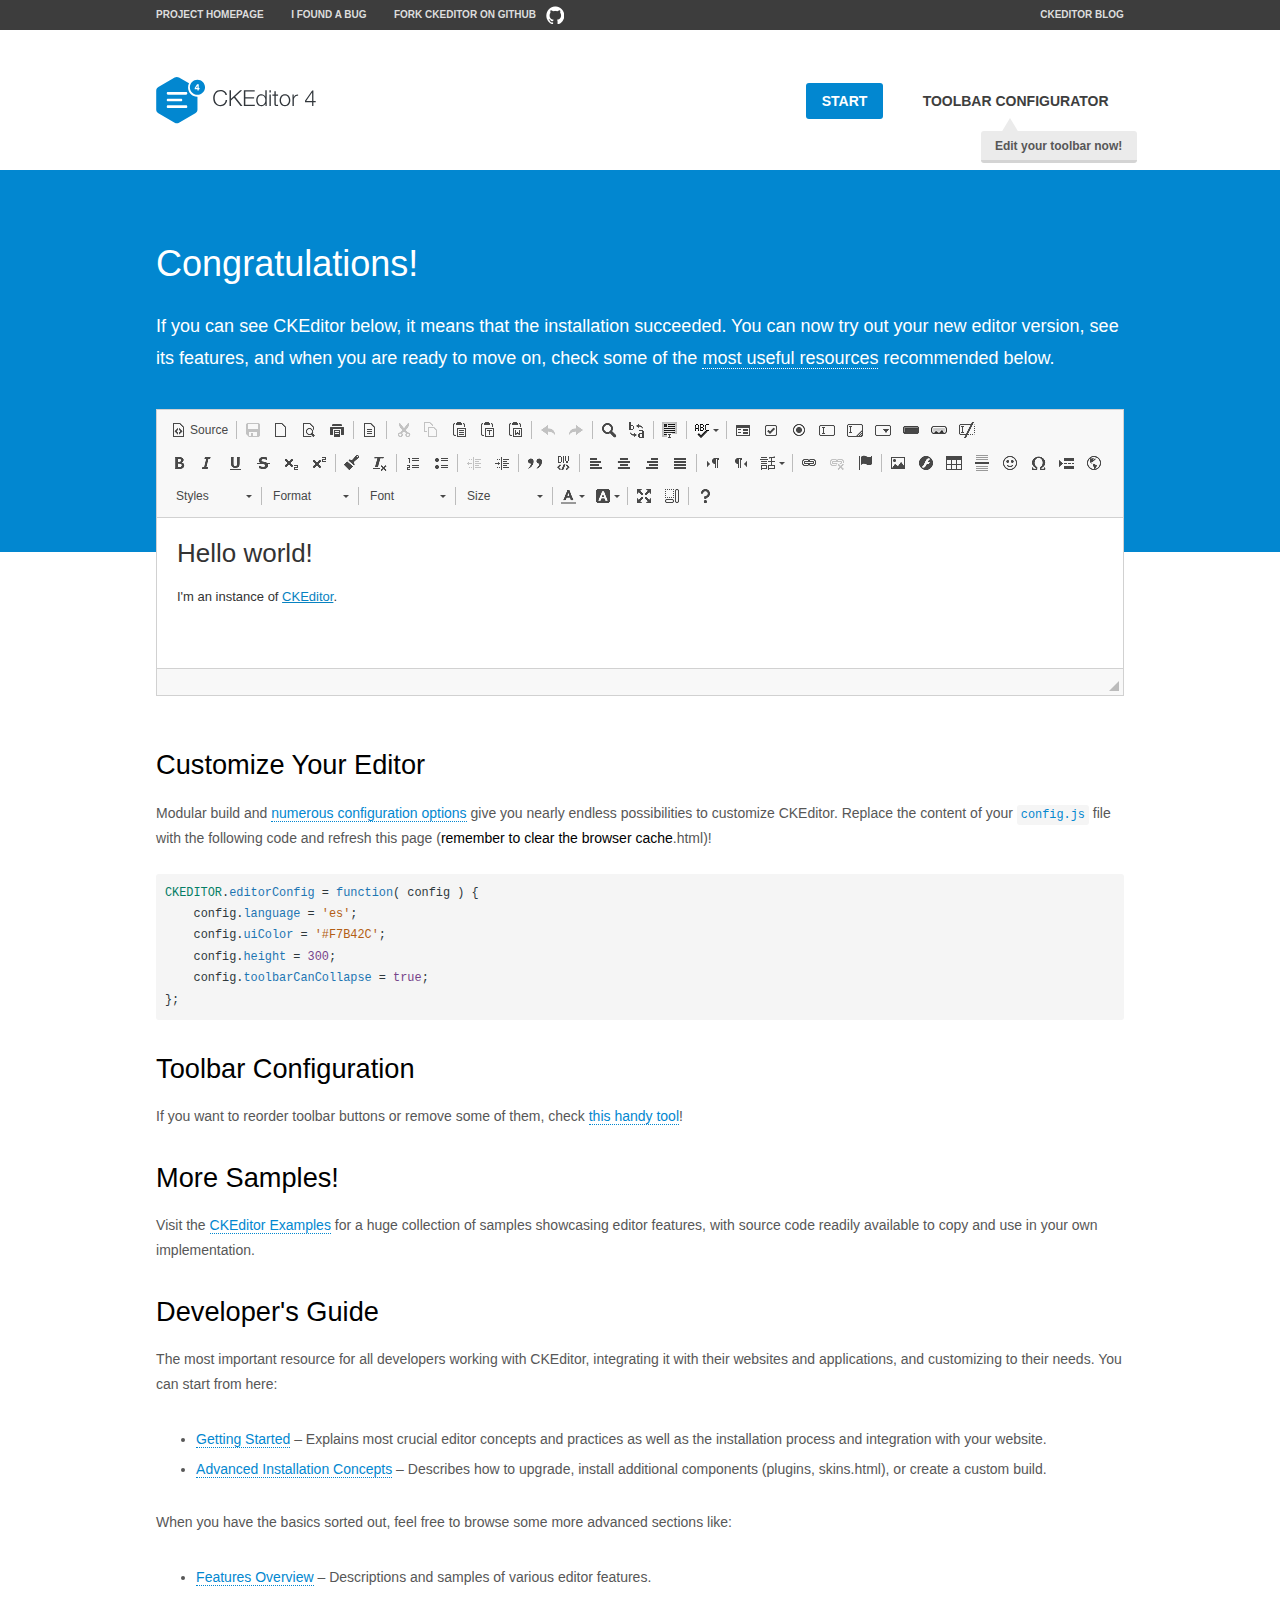
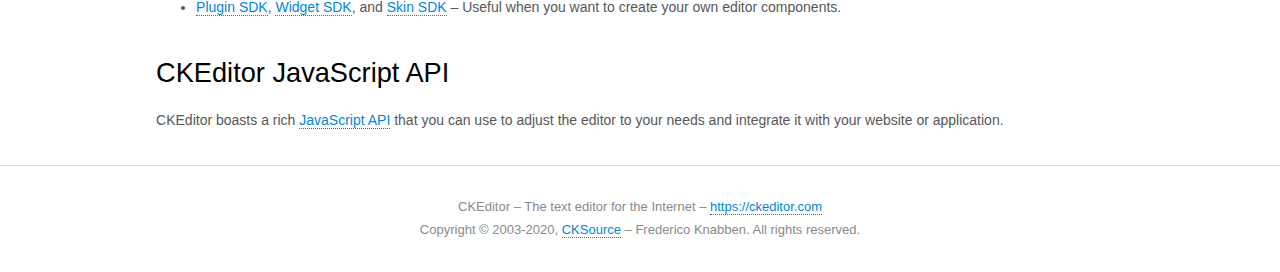
<file: ckeditor/samples/index.html>
<!DOCTYPE html>
<!--
Copyright (c) 2003-2020, CKSource - Frederico Knabben. All rights reserved.
For licensing, see LICENSE.md or https://ckeditor.com/legal/ckeditor-oss-license
-->
<html lang="en">
<head>
	<meta charset="utf-8">
	<title>CKEditor Sample</title>
	<script src="../ckeditor.js"></script>
	<script src="js/sample.js"></script>
	<link rel="stylesheet" href="css/samples.css">
	<link rel="stylesheet" href="toolbarconfigurator/lib/codemirror/neo.css">
	<meta name="viewport" content="width=device-width,initial-scale=1">
	<meta name="description" content="Try the latest sample of CKEditor 4 and learn more about customizing your WYSIWYG editor with endless possibilities.">
</head>
<body id="main">

<nav class="navigation-a">
	<div class="grid-container">
		<ul class="navigation-a-left grid-width-70">
			<li><a href="https://ckeditor.com/ckeditor-4/">Project Homepage</a></li>
			<li><a href="https://github.com/ckeditor/ckeditor4/issues">I found a bug</a></li>
			<li><a href="https://github.com/ckeditor/ckeditor4" class="icon-pos-right icon-navigation-a-github">Fork CKEditor on GitHub</a></li>
		</ul>
		<ul class="navigation-a-right grid-width-30">
			<li><a href="https://ckeditor.com/blog/">CKEditor Blog</a></li>
		</ul>
	</div>
</nav>

<header class="header-a">
	<div class="grid-container">
		<h1 class="header-a-logo grid-width-30">
			<a href="index.html"><img src="img/logo.svg" onerror="this.src='img/logo.png'; this.onerror=null;" alt="CKEditor Sample"></a>
		</h1>

		<nav class="navigation-b grid-width-70">
			<ul>
				<li><a href="index.html" class="button-a button-a-background">Start</a></li>
				<li><a href="toolbarconfigurator/index.html" class="button-a">Toolbar configurator <span class="balloon-a balloon-a-nw">Edit your toolbar now!</span></a></li>
			</ul>
		</nav>
	</div>
</header>

<main>
	<div class="adjoined-top">
		<div class="grid-container">
			<div class="content grid-width-100">
				<h1>Congratulations!</h1>
				<p>
					If you can see CKEditor below, it means that the installation succeeded.
					You can now try out your new editor version, see its features, and when you are ready to move on, check some of the <a href="#sample-customize">most useful resources</a> recommended below.
				</p>
			</div>
		</div>
	</div>
	<div class="adjoined-bottom">
		<div class="grid-container">
			<div class="grid-width-100">
				<div id="editor">
					<h1>Hello world!</h1>
					<p>I'm an instance of <a href="https://ckeditor.com">CKEditor</a>.</p>
				</div>
			</div>
		</div>
	</div>

	<div class="grid-container">
		<div class="content grid-width-100">
			<section id="sample-customize">
				<h2>Customize Your Editor</h2>
				<p>Modular build and <a href="https://ckeditor.com/docs/ckeditor4/latest/guide/dev_configuration.html">numerous configuration options</a> give you nearly endless possibilities to customize CKEditor. Replace the content of your <code><a href="../config.js">config.js</a></code> file with the following code and refresh this page (<strong>remember to clear the browser cache</strong>.html)!</p>
		<pre class="cm-s-neo CodeMirror"><code><span style="padding-right: 0.1px;"><span class="cm-variable">CKEDITOR</span>.<span class="cm-property">editorConfig</span> <span class="cm-operator">=</span> <span class="cm-keyword">function</span>( <span class="cm-def">config</span> ) {</span>
<span style="padding-right: 0.1px;"><span class="cm-tab">	</span><span class="cm-variable-2">config</span>.<span class="cm-property">language</span> <span class="cm-operator">=</span> <span class="cm-string">'es'</span>;</span>
<span style="padding-right: 0.1px;"><span class="cm-tab">	</span><span class="cm-variable-2">config</span>.<span class="cm-property">uiColor</span> <span class="cm-operator">=</span> <span class="cm-string">'#F7B42C'</span>;</span>
<span style="padding-right: 0.1px;"><span class="cm-tab">	</span><span class="cm-variable-2">config</span>.<span class="cm-property">height</span> <span class="cm-operator">=</span> <span class="cm-number">300</span>;</span>
<span style="padding-right: 0.1px;"><span class="cm-tab">	</span><span class="cm-variable-2">config</span>.<span class="cm-property">toolbarCanCollapse</span> <span class="cm-operator">=</span> <span class="cm-atom">true</span>;</span>
<span style="padding-right: 0.1px;">};</span></code></pre>
			</section>

			<section>
				<h2>Toolbar Configuration</h2>
				<p>If you want to reorder toolbar buttons or remove some of them, check <a href="toolbarconfigurator/index.html">this handy tool</a>!</p>
			</section>

			<section>
				<h2>More Samples!</h2>
				<p>Visit the <a href="https://ckeditor.com/docs/ckeditor4/latest/examples/index.html">CKEditor Examples</a> for a huge collection of samples showcasing editor features, with source code readily available to copy and use in your own implementation.</p>
			</section>

			<section>
				<h2>Developer's Guide</h2>
				<p>The most important resource for all developers working with CKEditor, integrating it with their websites and applications, and customizing to their needs. You can start from here:</p>
				<ul>
					<li><a href="https://ckeditor.com/docs/ckeditor4/latest/guide/dev_installation.html">Getting Started</a> &ndash; Explains most crucial editor concepts and practices as well as the installation process and integration with your website.</li>
					<li><a href="https://ckeditor.com/docs/ckeditor4/latest/guide/dev_advanced_installation.html">Advanced Installation Concepts</a> &ndash; Describes how to upgrade, install additional components (plugins, skins.html), or create a custom build.</li>
				</ul>
					<p>When you have the basics sorted out, feel free to browse some more advanced sections like:</p>
				<ul>
					<li><a href="https://ckeditor.com/docs/ckeditor4/latest/features/index.html">Features Overview</a> &ndash; Descriptions and samples of various editor features.</li>
					<li><a href="https://ckeditor.com/docs/ckeditor4/latest/guide/plugin_sdk_intro.html">Plugin SDK</a>, <a href="https://ckeditor.com/docs/ckeditor4/latest/guide/widget_sdk_intro.html">Widget SDK</a>, and <a href="https://ckeditor.com/docs/ckeditor4/latest/guide/skin_sdk_intro.html">Skin SDK</a> &ndash; Useful when you want to create your own editor components.</li>
				</ul>
			</section>

			<section>
				<h2>CKEditor JavaScript API</h2>
				<p>CKEditor boasts a rich <a href="https://ckeditor.com/docs/ckeditor4/latest/api/index.html">JavaScript API</a> that you can use to adjust the editor to your needs and integrate it with your website or application.</p>
			</section>
		</div>
	</div>
</main>

<footer class="footer-a grid-container">
	<div class="grid-container">
		<p class="grid-width-100">
			CKEditor &ndash; The text editor for the Internet &ndash; <a class="samples" href="https://ckeditor.com/">https://ckeditor.com</a>
		</p>
		<p class="grid-width-100" id="copy">
			Copyright &copy; 2003-2020, <a class="samples" href="https://cksource.com/">CKSource</a> &ndash; Frederico Knabben. All rights reserved.
		</p>
	</div>
</footer>
<script>
	initSample();
</script>

</body>
</html>
</file>
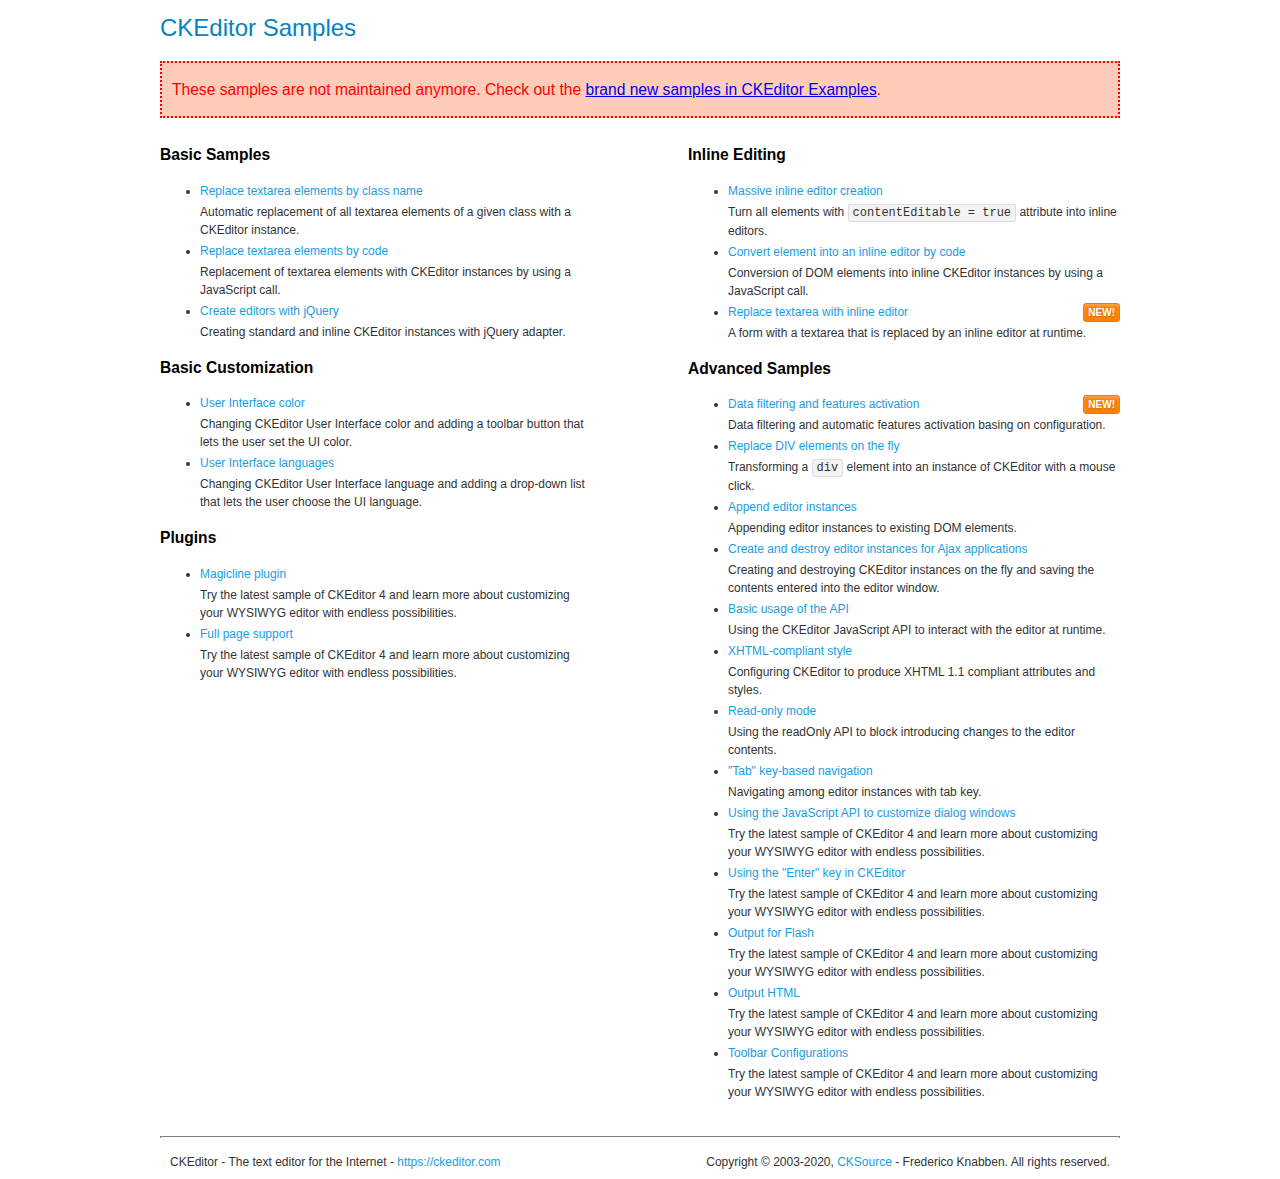
<file: ckeditor/samples/old/index.html>
<!DOCTYPE html>
<!--
Copyright (c) 2003-2020, CKSource - Frederico Knabben. All rights reserved.
For licensing, see LICENSE.md or https://ckeditor.com/legal/ckeditor-oss-license
-->
<html lang="en">
<head>
	<meta charset="utf-8">
	<title>CKEditor Samples</title>
	<link rel="stylesheet" href="sample.css">
	<meta name="description" content="Try the latest sample of CKEditor 4 and learn more about customizing your WYSIWYG editor with endless possibilities.">
</head>
<body>
	<h1 class="samples">
		CKEditor Samples
	</h1>
	<div class="warning deprecated">
		These samples are not maintained anymore. Check out the <a href="https://ckeditor.com/docs/ckeditor4/latest/examples/index.html">brand new samples in CKEditor Examples</a>.
	</div>
	<div class="twoColumns">
		<div class="twoColumnsLeft">
			<h2 class="samples">
				Basic Samples
			</h2>
			<dl class="samples">
				<dt><a class="samples" href="replacebyclass.html">Replace textarea elements by class name</a></dt>
				<dd>Automatic replacement of all textarea elements of a given class with a CKEditor instance.</dd>

				<dt><a class="samples" href="replacebycode.html">Replace textarea elements by code</a></dt>
				<dd>Replacement of textarea elements with CKEditor instances by using a JavaScript call.</dd>

				<dt><a class="samples" href="jquery.html">Create editors with jQuery</a></dt>
				<dd>Creating standard and inline CKEditor instances with jQuery adapter.</dd>
			</dl>

			<h2 class="samples">
				Basic Customization
			</h2>
			<dl class="samples">
				<dt><a class="samples" href="uicolor.html">User Interface color</a></dt>
				<dd>Changing CKEditor User Interface color and adding a toolbar button that lets the user set the UI color.</dd>

				<dt><a class="samples" href="uilanguages.html">User Interface languages</a></dt>
				<dd>Changing CKEditor User Interface language and adding a drop-down list that lets the user choose the UI language.</dd>
			</dl>


			<h2 class="samples">Plugins</h2>
<dl class="samples">
<dt><a class="samples" href="magicline/magicline.html">Magicline plugin</a></dt>
<dd>Try the latest sample of CKEditor 4 and learn more about customizing your WYSIWYG editor with endless possibilities.</dd>

<dt><a class="samples" href="wysiwygarea/fullpage.html">Full page support</a></dt>
<dd>Try the latest sample of CKEditor 4 and learn more about customizing your WYSIWYG editor with endless possibilities.</dd>
</dl>
		</div>
		<div class="twoColumnsRight">
			<h2 class="samples">
				Inline Editing
			</h2>
			<dl class="samples">
				<dt><a class="samples" href="inlineall.html">Massive inline editor creation</a></dt>
				<dd>Turn all elements with <code>contentEditable = true</code> attribute into inline editors.</dd>

				<dt><a class="samples" href="inlinebycode.html">Convert element into an inline editor by code</a></dt>
				<dd>Conversion of DOM elements into inline CKEditor instances by using a JavaScript call.</dd>

				<dt><a class="samples" href="inlinetextarea.html">Replace textarea with inline editor</a> <span class="new">New!</span></dt>
				<dd>A form with a textarea that is replaced by an inline editor at runtime.</dd>

				
			</dl>

			<h2 class="samples">
				Advanced Samples
			</h2>
			<dl class="samples">
				<dt><a class="samples" href="datafiltering.html">Data filtering and features activation</a> <span class="new">New!</span></dt>
				<dd>Data filtering and automatic features activation basing on configuration.</dd>

				<dt><a class="samples" href="divreplace.html">Replace DIV elements on the fly</a></dt>
				<dd>Transforming a <code>div</code> element into an instance of CKEditor with a mouse click.</dd>

				<dt><a class="samples" href="appendto.html">Append editor instances</a></dt>
				<dd>Appending editor instances to existing DOM elements.</dd>

				<dt><a class="samples" href="ajax.html">Create and destroy editor instances for Ajax applications</a></dt>
				<dd>Creating and destroying CKEditor instances on the fly and saving the contents entered into the editor window.</dd>

				<dt><a class="samples" href="api.html">Basic usage of the API</a></dt>
				<dd>Using the CKEditor JavaScript API to interact with the editor at runtime.</dd>

				<dt><a class="samples" href="xhtmlstyle.html">XHTML-compliant style</a></dt>
				<dd>Configuring CKEditor to produce XHTML 1.1 compliant attributes and styles.</dd>

				<dt><a class="samples" href="readonly.html">Read-only mode</a></dt>
				<dd>Using the readOnly API to block introducing changes to the editor contents.</dd>

				<dt><a class="samples" href="tabindex.html">"Tab" key-based navigation</a></dt>
				<dd>Navigating among editor instances with tab key.</dd>


				
<dt><a class="samples" href="dialog/dialog.html">Using the JavaScript API to customize dialog windows</a></dt>
<dd>Try the latest sample of CKEditor 4 and learn more about customizing your WYSIWYG editor with endless possibilities.</dd>

<dt><a class="samples" href="enterkey/enterkey.html">Using the &quot;Enter&quot; key in CKEditor</a></dt>
<dd>Try the latest sample of CKEditor 4 and learn more about customizing your WYSIWYG editor with endless possibilities.</dd>

<dt><a class="samples" href="htmlwriter/outputforflash.html">Output for Flash</a></dt>
<dd>Try the latest sample of CKEditor 4 and learn more about customizing your WYSIWYG editor with endless possibilities.</dd>

<dt><a class="samples" href="htmlwriter/outputhtml.html">Output HTML</a></dt>
<dd>Try the latest sample of CKEditor 4 and learn more about customizing your WYSIWYG editor with endless possibilities.</dd>

<dt><a class="samples" href="toolbar/toolbar.html">Toolbar Configurations</a></dt>
<dd>Try the latest sample of CKEditor 4 and learn more about customizing your WYSIWYG editor with endless possibilities.</dd>

			</dl>
		</div>
	</div>
	<div id="footer">
		<hr>
		<p>
			CKEditor - The text editor for the Internet - <a class="samples" href="https://ckeditor.com/">https://ckeditor.com</a>
		</p>
		<p id="copy">
			Copyright &copy; 2003-2020, <a class="samples" href="https://cksource.com/">CKSource</a> - Frederico Knabben. All rights reserved.
		</p>
	</div>
</body>
</html>
</file>
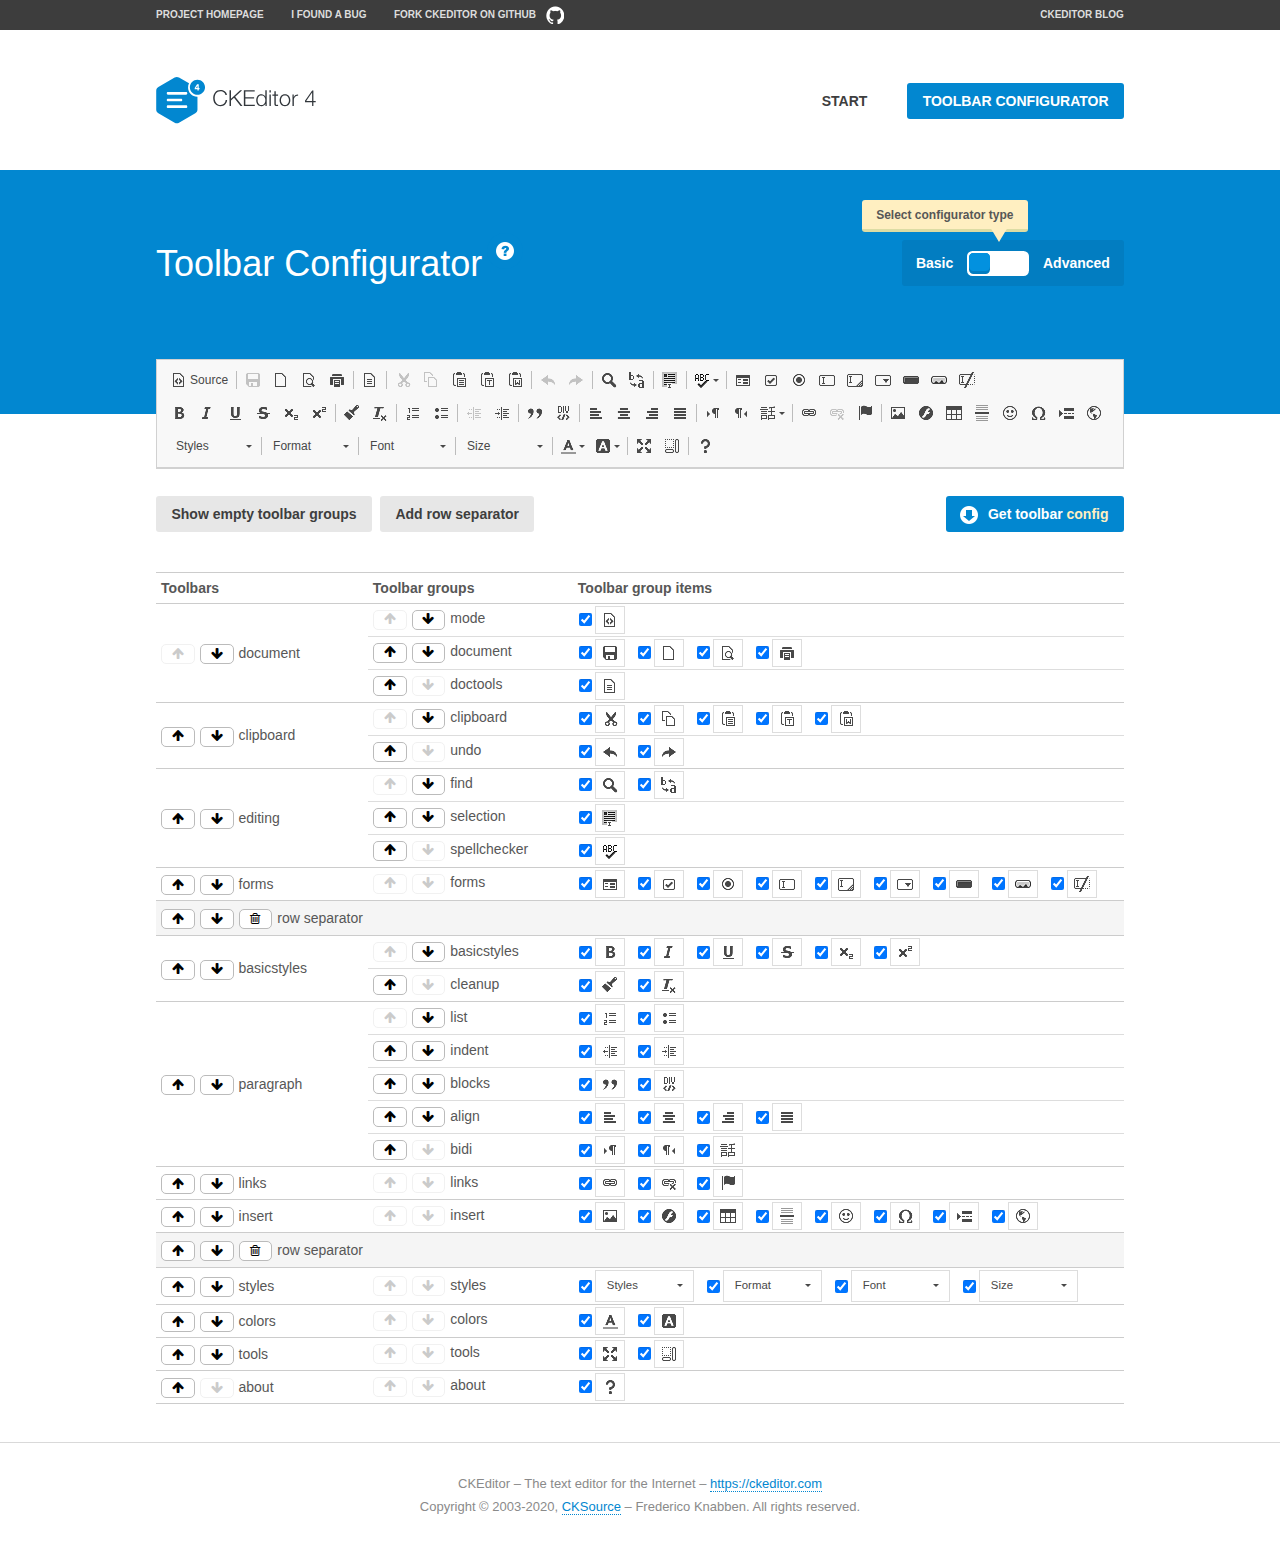
<file: ckeditor/samples/toolbarconfigurator/index.html>
<!DOCTYPE html>
<!--
Copyright (c) 2003-2020, CKSource - Frederico Knabben. All rights reserved.
For licensing, see LICENSE.md or https://ckeditor.com/legal/ckeditor-oss-license
-->
<!--[if IE 8]><html class="ie8"><![endif]-->
<!--[if gt IE 8]><html><![endif]-->
<!--[if !IE]><!--><html lang="en"><!--<![endif]-->
<head>
	<meta charset="utf-8">
	<title>Toolbar Configurator</title>
	<script src="../../ckeditor.js"></script>
	<script>
		if ( CKEDITOR.env.ie && CKEDITOR.env.version < 9 )
			CKEDITOR.tools.enableHtml5Elements( document );
	</script>
	<link rel="stylesheet" href="lib/codemirror/codemirror.css">
	<link rel="stylesheet" href="lib/codemirror/show-hint.css">
	<link rel="stylesheet" href="lib/codemirror/neo.css">
	<link rel="stylesheet" href="css/fontello.css">
	<link rel="stylesheet" href="../css/samples.css">
	<meta name="description" content="Try the latest sample of CKEditor 4 and learn more about customizing your WYSIWYG editor with endless possibilities.">
</head>
<body id="toolbar">

<nav class="navigation-a">
	<div class="grid-container">
		<ul class="navigation-a-left grid-width-70">
			<li><a href="https://ckeditor.com/ckeditor-4/">Project Homepage</a></li>
			<li><a href="https://github.com/ckeditor/ckeditor4/issues">I found a bug</a></li>
			<li><a href="https://github.com/ckeditor/ckeditor4" class="icon-pos-right icon-navigation-a-github">Fork CKEditor on GitHub</a></li>
		</ul>
		<ul class="navigation-a-right grid-width-30">
			<li><a href="https://ckeditor.com/blog/">CKEditor Blog</a></li>
		</ul>
	</div>
</nav>

<header class="header-a">
	<div class="grid-container">
		<h1 class="header-a-logo grid-width-30">
			<a href="../index.html"><img src="../img/logo.svg" onerror="this.src='../img/logo.png'; this.onerror=null;" alt="CKEditor Logo"></a>
		</h1>
		<nav class="navigation-b grid-width-70">
			<ul>
				<li><a href="../index.html"  class="button-a">Start</a></li>
				<li><a href="index.html"  class="button-a button-a-background">Toolbar configurator</a></li>
			</ul>
		</nav>
	</div>
</header>

<main>
	<div class="adjoined-top">
		<div class="grid-container">
			<div class="content grid-width-100">
				<div class="grid-container-nested">
					<h1 class="grid-width-60">
						Toolbar Configurator
						<a href="#help-content" type="button" title="Configurator help" id="help" class="button-a button-a-background button-a-no-text icon-pos-left icon-question-mark">Help</a>
					</h1>

					<div class="grid-width-40 grid-switch-magic">
						<div class="switch">
							<span class="balloon-a balloon-a-se">Select configurator type</span>
							<input type="radio" name="radio" data-num="1" id="radio-basic" />
							<input type="radio" name="radio" data-num="2" id="radio-advanced" />
							<label data-for="1" for="radio-basic">Basic</label>
							<span class="switch-inner">
								<span class="handler"></span>
							</span>
							<label data-for="2" for="radio-advanced">Advanced</label>
						</div>
					</div>
				</div>
			</div>
		</div>
	</div>
	<div class="adjoined-bottom">
		<div class="grid-container">
			<div class="grid-width-100">
				<div class="editors-container">
					<div id="editor-basic"></div>
					<div id="editor-advanced"></div>
				</div>
			</div>
		</div>
	</div>

	<div class="grid-container configurator">
		<div class="content grid-width-100">
			<div class="configurator">
				<div>
					<div id="toolbarModifierWrapper"></div>
				</div>
			</div>
		</div>
	</div>

	<div id="help-content">
		<div class="grid-container">
			<div class="grid-width-100">
				<h2>What Am I Doing Here?</h2>

				<div class="grid-container grid-container-nested">
					<div class="basic">
						<div class="grid-width-50">
							<p>Arrange <a href="https://ckeditor.com/docs/ckeditor4/latest/api/CKEDITOR_config.html#cfg-toolbarGroups">toolbar groups</a>, toggle <a href="https://ckeditor.com/docs/ckeditor4/latest/api/CKEDITOR_config.html#cfg-removeButtons">button visibility</a> according to your needs and get your toolbar configuration.</p>
							<p>You can replace the content of the <a href="../../config.js"><code>config.js</code></a> file with the generated configuration. If you already set some configuration options you will need to merge both configurations.</p>
						</div>
						<div class="grid-width-50">
							<p>Read more about different ways of <a href="https://ckeditor.com/docs/ckeditor4/latest/guide/dev_configuration.html">setting configuration</a> and do not forget about <strong>clearing browser cache</strong>.</p>
							<p>Arranging toolbar groups is the recommended way of configuring the toolbar, but if you need more freedom you can use the <a href="#advanced">advanced configurator</a>.</p>
						</div>
					</div>
					<div class="advanced" style="display: none;">
						<div class="grid-width-50">
							<p>With this code editor you can edit your <a href="https://ckeditor.com/docs/ckeditor4/latest/api/CKEDITOR_config.html#cfg-toolbar">toolbar configuration</a> live.</p>
							<p>You can replace the content of the <a href="../../config.js"><code>config.js</code></a> file with the generated configuration. If you already set some configuration options you will need to merge both configurations.</p>
						</div>
						<div class="grid-width-50">
							<p>Read more about different ways of <a href="https://ckeditor.com/docs/ckeditor4/latest/guide/dev_configuration.html">setting configuration</a> and do not forget about <strong>clearing browser cache</strong>.</p>
						</div>
					</div>
				</div>

				<p class="grid-container grid-container-nested">
					<button type="button" class="help-content-close grid-width-100 button-a button-a-background">Got it. Let's play!</button>
				</p>
			</div>
		</div>
	</div>
</main>

<footer class="footer-a grid-container">
	<p class="grid-width-100">
		CKEditor &ndash; The text editor for the Internet &ndash; <a class="samples" href="https://ckeditor.com/">https://ckeditor.com</a>
	</p>
	<p class="grid-width-100" id="copy">
		Copyright &copy; 2003-2020, <a class="samples" href="https://cksource.com/">CKSource</a> &ndash; Frederico Knabben. All rights reserved.
	</p>
</footer>

<script src="lib/codemirror/codemirror.js"></script>
<script src="lib/codemirror/javascript.js"></script>
<script src="lib/codemirror/show-hint.js"></script>

<script src="js/fulltoolbareditor.js"></script>
<script src="js/abstracttoolbarmodifier.js"></script>
<script src="js/toolbarmodifier.js"></script>
<script src="js/toolbartextmodifier.js"></script>
<script src="../js/sf.js"></script>

<script>
	( function() {
		'use strict';

		var mode = ( window.location.hash.substr( 1 ) === 'advanced' ) ? 'advanced' : 'basic',
			configuratorSection = CKEDITOR.document.findOne( 'main > .grid-container.configurator' ),
			basicInstruction = CKEDITOR.document.findOne( '#help-content .basic' ),
			advancedInstruction = CKEDITOR.document.findOne( '#help-content .advanced' ),

			// Configurator mode switcher.
			modeSwitchBasic = CKEDITOR.document.getById( 'radio-basic' ),
			modeSwitchAdvanced = CKEDITOR.document.getById( 'radio-advanced' );

		// Initial setup
		function updateSwitcher() {
			if ( mode === 'advanced' ) {
				modeSwitchAdvanced.$.checked = true;
			} else {
				modeSwitchBasic.$.checked = true;
			}
		}

		updateSwitcher();

		CKEDITOR.document.getWindow().on( 'hashchange', function( e ) {
			var hash = window.location.hash.substr( 1 );
			if ( !( hash === 'advanced' || hash === 'basic' ) ) {
				return;
			}
			mode = hash;
			onToolbarsDone( mode );
		} );

		CKEDITOR.document.getWindow().on( 'resize', function() {
			updateToolbar( ( mode === 'basic' ? toolbarModifier : toolbarTextModifier )[ 'editorInstance' ] );
		} );

		function onRefresh( modifier ) {
			modifier = modifier || this;

			if ( mode === 'basic' && modifier instanceof ToolbarConfigurator.ToolbarTextModifier ) {
				return;
			}

			// CodeMirror container becomes visible, so we need to refresh and to avoid rendering problems.
			if ( mode === 'advanced' && modifier instanceof ToolbarConfigurator.ToolbarTextModifier ) {
				modifier.codeContainer.refresh();
			}

			updateToolbar( modifier.editorInstance );
		}

		function updateToolbar( editor ) {
			var editorContainer = editor.container;

			// Not always editor is loaded.
			if ( !editorContainer ) {
				return;
			}

			var displayStyle = editorContainer.getStyle( 'display' );

			editorContainer.setStyle( 'display', 'block' );

			var newHeight = editorContainer.getSize( 'height' );

			var newMarginTop = parseInt( editorContainer.getComputedStyle( 'margin-top' ), 10 );
			newMarginTop = ( isNaN( newMarginTop ) ? 0 : Number( newMarginTop ) );

			var newMarginBottom = parseInt( editorContainer.getComputedStyle( 'margin-bottom' ), 10 );
			newMarginBottom = ( isNaN( newMarginBottom ) ? 0 : Number( newMarginBottom ) );

			var result = newHeight + newMarginTop + newMarginBottom;

			editorContainer.setStyle( 'display', displayStyle );

			editor.container.getAscendant( 'div' ).setStyle( 'height', result + 'px' );
		}

		var toolbarModifier = new ToolbarConfigurator.ToolbarModifier( 'editor-basic' );

		var done = 0;
		toolbarModifier.init( onToolbarInit );
		toolbarModifier.onRefresh = onRefresh;

		CKEDITOR.document.getById( 'toolbarModifierWrapper' ).append( toolbarModifier.mainContainer );

		var toolbarTextModifier = new ToolbarConfigurator.ToolbarTextModifier( 'editor-advanced' );
		toolbarTextModifier.init( onToolbarInit );
		toolbarTextModifier.onRefresh = onRefresh;

		function onToolbarInit() {
			if ( ++done === 2 ) {
				onToolbarsDone();

				positionSticky.watch( CKEDITOR.document.findOne( '.toolbar' ), function() {
					return mode === 'advanced';
				} );
			}
		}

		function onToolbarsDone() {
			if ( mode === 'basic' ) {
				toggleModeBasic( false );
			} else {
				toggleModeAdvanced( false );
			}

			updateSwitcher();

			setTimeout( function() {
				CKEDITOR.document.findOne( '.editors-container' ).addClass( 'active' );
				CKEDITOR.document.findOne( '#toolbarModifierWrapper' ).addClass( 'active' );
			}, 200 );
		}

		CKEDITOR.document.getById( 'toolbarModifierWrapper' ).append( toolbarTextModifier.mainContainer );

		function toogleModeSwitch( onElement, offElement, onModifier, offModifier ) {
			onElement.addClass( 'fancy-button-active' );
			offElement.removeClass( 'fancy-button-active' );

			onModifier.showUI();
			offModifier.hideUI();
		}

		function toggleModeBasic( callOnRefresh ) {
			callOnRefresh = ( callOnRefresh !== false );
			mode = 'basic';
			window.location.hash = '#basic';
			toogleModeSwitch( modeSwitchBasic, modeSwitchAdvanced, toolbarModifier, toolbarTextModifier );

			configuratorSection.removeClass( 'freed-width' );
			basicInstruction.show();
			advancedInstruction.hide();

			callOnRefresh && onRefresh( toolbarModifier );
		}

		function toggleModeAdvanced( callOnRefresh ) {
			callOnRefresh = ( callOnRefresh !== false );
			mode = 'advanced';
			window.location.hash = '#advanced';
			toogleModeSwitch( modeSwitchAdvanced, modeSwitchBasic, toolbarTextModifier, toolbarModifier );

			configuratorSection.addClass( 'freed-width' );
			advancedInstruction.show();
			basicInstruction.hide();

			callOnRefresh && onRefresh( toolbarTextModifier );
		}

		modeSwitchBasic.on( 'click', toggleModeBasic );
		modeSwitchAdvanced.on( 'click', toggleModeAdvanced );

		//
		// Position:sticky for the toolbar.
		//

		// Will make elements behave like they were styled with position:sticky.
		var positionSticky = {
			// Store object: {
			// 		element: CKEDITOR.dom.element, // Element which will float.
			// 		placeholder: CKEDITOR.dom.element, // Placeholder which is place to prevent page bounce.
			// 		isFixed: boolean // Whether element float now.
			// }
			watched: [],

			active: [],

			staticContainer: null,

			init: function() {
				var element = CKEDITOR.dom.element.createFromHtml(
					'<div class="staticContainer">' +
						'<div class="grid-container" >' +
							'<div class="grid-width-100">' +
								'<div class="inner"></div>' +
							'</div>' +
						'</div>' +
					'</div>' );

				this.staticContainer = element.findOne( '.inner' );

				CKEDITOR.document.getBody().append( element );
			},

			watch: function( element, preventFunc ) {
				this.watched.push( {
					element: element,
					placeholder: new CKEDITOR.dom.element( 'div' ),
					isFixed: false,
					preventFunc: preventFunc
				} );
			},

			checkAll: function() {
				for ( var i = 0; i < this.watched.length; i++ ) {
					this.check( this.watched[ i ] );
				}
			},

			check: function( element ) {
				var isFixed = element.isFixed;
				var shouldBeFixed = this.shouldBeFixed( element );

				// Nothing to be done.
				if ( isFixed === shouldBeFixed ) {
					return;
				}

				var placeholder = element.placeholder;

				if ( isFixed ) {
					// Unfixing.

					element.element.insertBefore( placeholder );
					placeholder.remove();

					element.element.removeStyle( 'margin' );

					this.active.splice( CKEDITOR.tools.indexOf( this.active, element ), 1 );

				} else {
					// Fixing.
					placeholder.setStyle( 'width', element.element.getSize( 'width' ) + 'px' );
					placeholder.setStyle( 'height', element.element.getSize( 'height' ) + 'px' );
					placeholder.setStyle( 'margin-bottom', element.element.getComputedStyle( 'margin-bottom' ) );
					placeholder.setStyle( 'display', element.element.getComputedStyle( 'display' ) );
					placeholder.insertAfter( element.element );

					this.staticContainer.append( element.element );

					this.active.push( element );
				}

				element.isFixed = !element.isFixed;
			},

			shouldBeFixed: function( element ) {
				if ( element.preventFunc && element.preventFunc() ) {
					return false;
				}

				// If element is already fixed we are checking it's placeholder.
				var related = ( element.isFixed ? element.placeholder : element.element ),
					clientRect = related.$.getBoundingClientRect(),
					staticHeight = this.staticContainer.getSize('height' ),
					elemHeight = element.element.getSize( 'height' );

				if ( element.isFixed ) {
					return ( clientRect.top + elemHeight < staticHeight );
				} else {
					return ( clientRect.top < staticHeight );
				}
			}
		};

		positionSticky.init();

		CKEDITOR.document.getWindow().on( 'scroll',
			new CKEDITOR.tools.eventsBuffer( 100, positionSticky.checkAll, positionSticky ).input
		);

		// Make the toolbar sticky.
		positionSticky.watch( CKEDITOR.document.findOne( '.editors-container' ) );

		// Help button and help-content.
		( function() {
			var helpButton = CKEDITOR.document.getById( 'help' ),
				helpContent = CKEDITOR.document.getById( 'help-content' );

			// Don't show help button on IE8 because it's unsupported by Pico Modal.
			if ( CKEDITOR.env.ie && CKEDITOR.env.version == 8 ) {
				helpButton.hide();
			} else {
				// Display help modal when the button is clicked.
				helpButton.on( 'click', function( evt ) {
					SF.modal( {
						// Clone modal content from DOM.
						content: helpContent.getHtml(),

						afterCreate: function( modal ) {
							// Enable modal content button to close the modal.
							new CKEDITOR.dom.element( modal.modalElem() ).findOne( '.help-content-close' ).once( 'click', modal.close );
						}
					} ).show();
				} );
			}
		} )();
	} )();
</script>
</body>
</html>
</file>
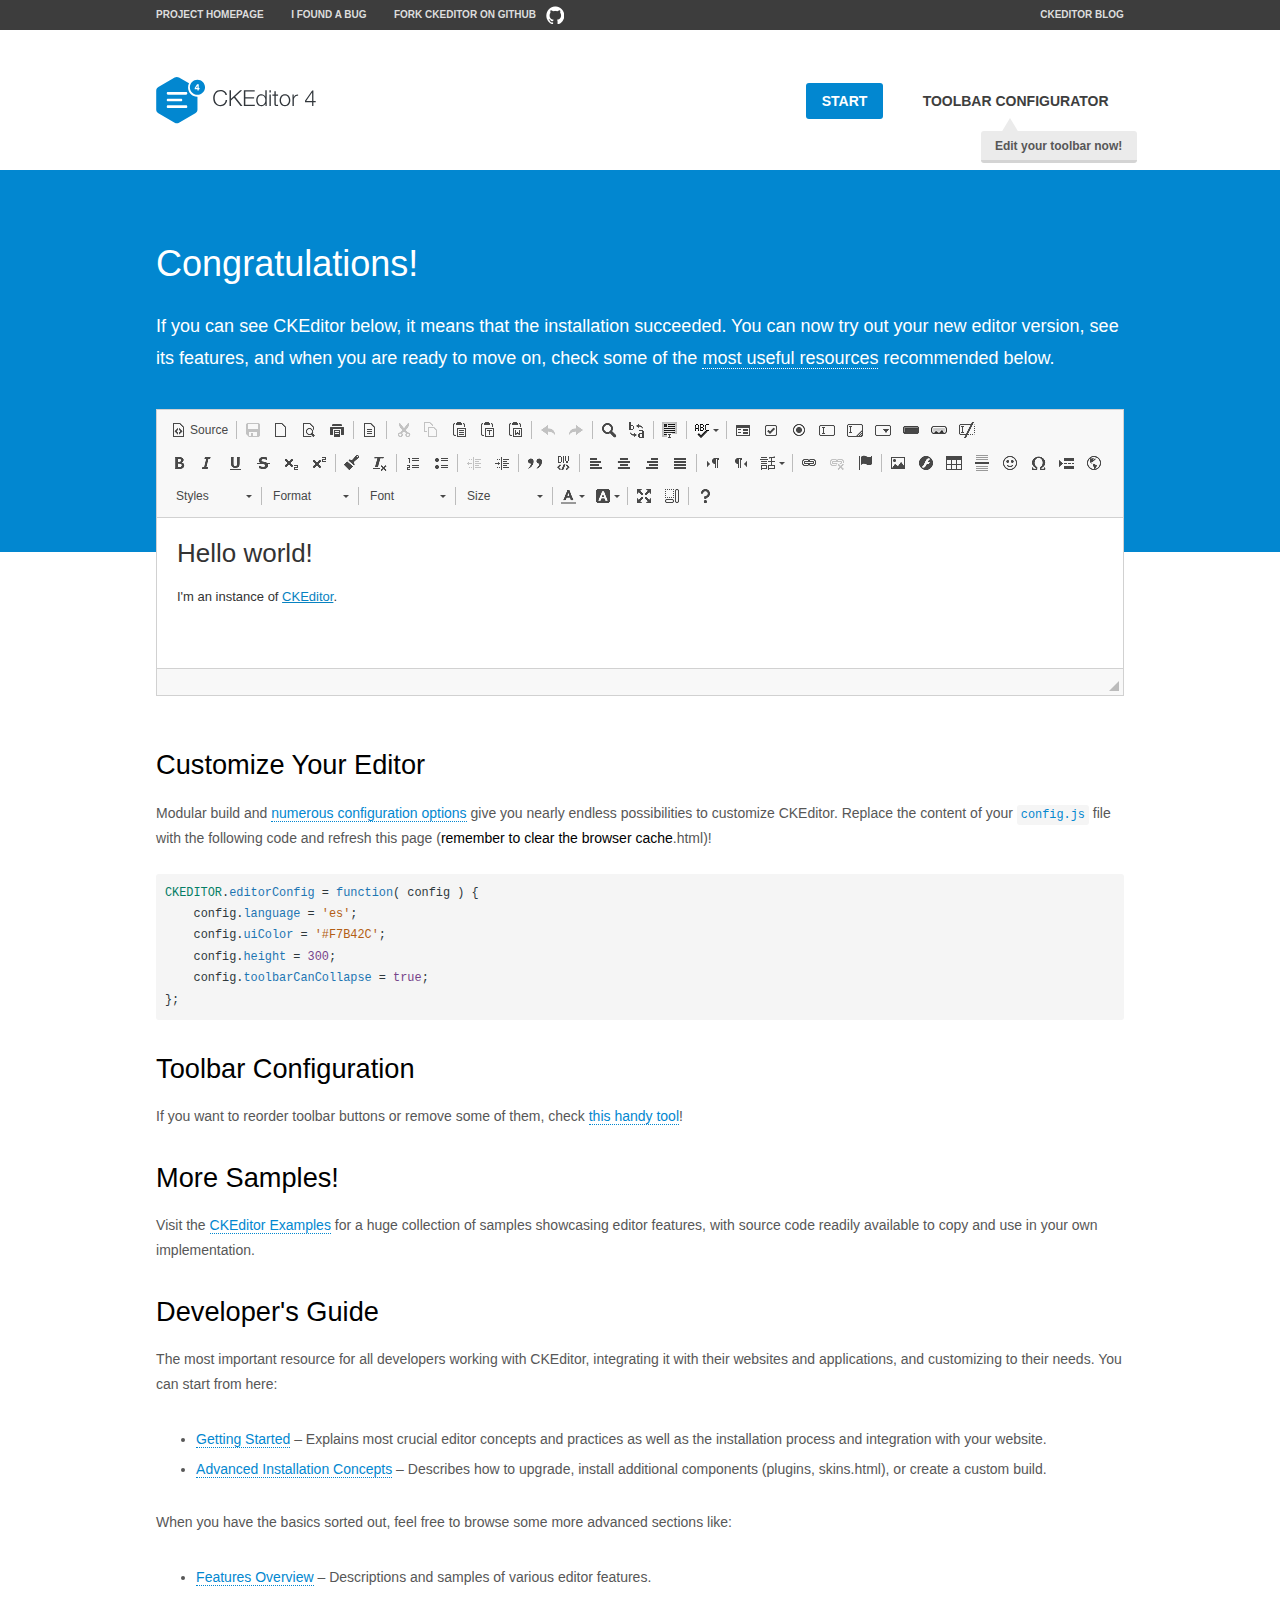
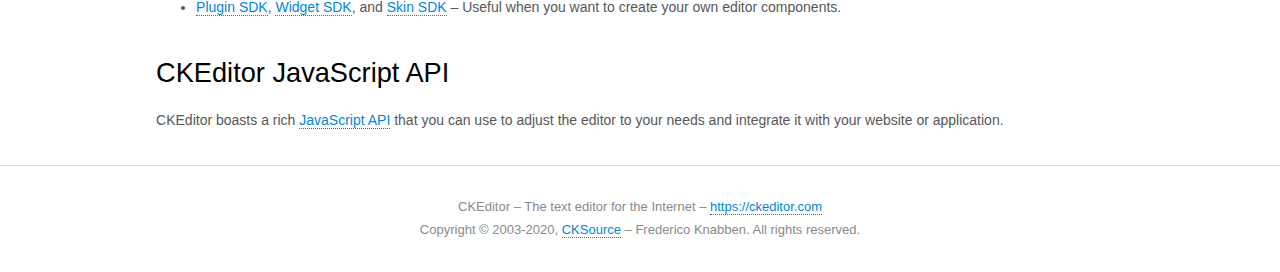
<file: WebContent/ckeditor/samples/index.html>
<!DOCTYPE html>
<!--
Copyright (c) 2003-2020, CKSource - Frederico Knabben. All rights reserved.
For licensing, see LICENSE.md or https://ckeditor.com/legal/ckeditor-oss-license
-->
<html lang="en">
<head>
	<meta charset="utf-8">
	<title>CKEditor Sample</title>
	<script src="../ckeditor.js"></script>
	<script src="js/sample.js"></script>
	<link rel="stylesheet" href="css/samples.css">
	<link rel="stylesheet" href="toolbarconfigurator/lib/codemirror/neo.css">
	<meta name="viewport" content="width=device-width,initial-scale=1">
	<meta name="description" content="Try the latest sample of CKEditor 4 and learn more about customizing your WYSIWYG editor with endless possibilities.">
</head>
<body id="main">

<nav class="navigation-a">
	<div class="grid-container">
		<ul class="navigation-a-left grid-width-70">
			<li><a href="https://ckeditor.com/ckeditor-4/">Project Homepage</a></li>
			<li><a href="https://github.com/ckeditor/ckeditor4/issues">I found a bug</a></li>
			<li><a href="https://github.com/ckeditor/ckeditor4" class="icon-pos-right icon-navigation-a-github">Fork CKEditor on GitHub</a></li>
		</ul>
		<ul class="navigation-a-right grid-width-30">
			<li><a href="https://ckeditor.com/blog/">CKEditor Blog</a></li>
		</ul>
	</div>
</nav>

<header class="header-a">
	<div class="grid-container">
		<h1 class="header-a-logo grid-width-30">
			<a href="index.html"><img src="img/logo.svg" onerror="this.src='img/logo.png'; this.onerror=null;" alt="CKEditor Sample"></a>
		</h1>

		<nav class="navigation-b grid-width-70">
			<ul>
				<li><a href="index.html" class="button-a button-a-background">Start</a></li>
				<li><a href="toolbarconfigurator/index.html" class="button-a">Toolbar configurator <span class="balloon-a balloon-a-nw">Edit your toolbar now!</span></a></li>
			</ul>
		</nav>
	</div>
</header>

<main>
	<div class="adjoined-top">
		<div class="grid-container">
			<div class="content grid-width-100">
				<h1>Congratulations!</h1>
				<p>
					If you can see CKEditor below, it means that the installation succeeded.
					You can now try out your new editor version, see its features, and when you are ready to move on, check some of the <a href="#sample-customize">most useful resources</a> recommended below.
				</p>
			</div>
		</div>
	</div>
	<div class="adjoined-bottom">
		<div class="grid-container">
			<div class="grid-width-100">
				<div id="editor">
					<h1>Hello world!</h1>
					<p>I'm an instance of <a href="https://ckeditor.com">CKEditor</a>.</p>
				</div>
			</div>
		</div>
	</div>

	<div class="grid-container">
		<div class="content grid-width-100">
			<section id="sample-customize">
				<h2>Customize Your Editor</h2>
				<p>Modular build and <a href="https://ckeditor.com/docs/ckeditor4/latest/guide/dev_configuration.html">numerous configuration options</a> give you nearly endless possibilities to customize CKEditor. Replace the content of your <code><a href="../config.js">config.js</a></code> file with the following code and refresh this page (<strong>remember to clear the browser cache</strong>.html)!</p>
		<pre class="cm-s-neo CodeMirror"><code><span style="padding-right: 0.1px;"><span class="cm-variable">CKEDITOR</span>.<span class="cm-property">editorConfig</span> <span class="cm-operator">=</span> <span class="cm-keyword">function</span>( <span class="cm-def">config</span> ) {</span>
<span style="padding-right: 0.1px;"><span class="cm-tab">	</span><span class="cm-variable-2">config</span>.<span class="cm-property">language</span> <span class="cm-operator">=</span> <span class="cm-string">'es'</span>;</span>
<span style="padding-right: 0.1px;"><span class="cm-tab">	</span><span class="cm-variable-2">config</span>.<span class="cm-property">uiColor</span> <span class="cm-operator">=</span> <span class="cm-string">'#F7B42C'</span>;</span>
<span style="padding-right: 0.1px;"><span class="cm-tab">	</span><span class="cm-variable-2">config</span>.<span class="cm-property">height</span> <span class="cm-operator">=</span> <span class="cm-number">300</span>;</span>
<span style="padding-right: 0.1px;"><span class="cm-tab">	</span><span class="cm-variable-2">config</span>.<span class="cm-property">toolbarCanCollapse</span> <span class="cm-operator">=</span> <span class="cm-atom">true</span>;</span>
<span style="padding-right: 0.1px;">};</span></code></pre>
			</section>

			<section>
				<h2>Toolbar Configuration</h2>
				<p>If you want to reorder toolbar buttons or remove some of them, check <a href="toolbarconfigurator/index.html">this handy tool</a>!</p>
			</section>

			<section>
				<h2>More Samples!</h2>
				<p>Visit the <a href="https://ckeditor.com/docs/ckeditor4/latest/examples/index.html">CKEditor Examples</a> for a huge collection of samples showcasing editor features, with source code readily available to copy and use in your own implementation.</p>
			</section>

			<section>
				<h2>Developer's Guide</h2>
				<p>The most important resource for all developers working with CKEditor, integrating it with their websites and applications, and customizing to their needs. You can start from here:</p>
				<ul>
					<li><a href="https://ckeditor.com/docs/ckeditor4/latest/guide/dev_installation.html">Getting Started</a> &ndash; Explains most crucial editor concepts and practices as well as the installation process and integration with your website.</li>
					<li><a href="https://ckeditor.com/docs/ckeditor4/latest/guide/dev_advanced_installation.html">Advanced Installation Concepts</a> &ndash; Describes how to upgrade, install additional components (plugins, skins.html), or create a custom build.</li>
				</ul>
					<p>When you have the basics sorted out, feel free to browse some more advanced sections like:</p>
				<ul>
					<li><a href="https://ckeditor.com/docs/ckeditor4/latest/features/index.html">Features Overview</a> &ndash; Descriptions and samples of various editor features.</li>
					<li><a href="https://ckeditor.com/docs/ckeditor4/latest/guide/plugin_sdk_intro.html">Plugin SDK</a>, <a href="https://ckeditor.com/docs/ckeditor4/latest/guide/widget_sdk_intro.html">Widget SDK</a>, and <a href="https://ckeditor.com/docs/ckeditor4/latest/guide/skin_sdk_intro.html">Skin SDK</a> &ndash; Useful when you want to create your own editor components.</li>
				</ul>
			</section>

			<section>
				<h2>CKEditor JavaScript API</h2>
				<p>CKEditor boasts a rich <a href="https://ckeditor.com/docs/ckeditor4/latest/api/index.html">JavaScript API</a> that you can use to adjust the editor to your needs and integrate it with your website or application.</p>
			</section>
		</div>
	</div>
</main>

<footer class="footer-a grid-container">
	<div class="grid-container">
		<p class="grid-width-100">
			CKEditor &ndash; The text editor for the Internet &ndash; <a class="samples" href="https://ckeditor.com/">https://ckeditor.com</a>
		</p>
		<p class="grid-width-100" id="copy">
			Copyright &copy; 2003-2020, <a class="samples" href="https://cksource.com/">CKSource</a> &ndash; Frederico Knabben. All rights reserved.
		</p>
	</div>
</footer>
<script>
	initSample();
</script>

</body>
</html>
</file>
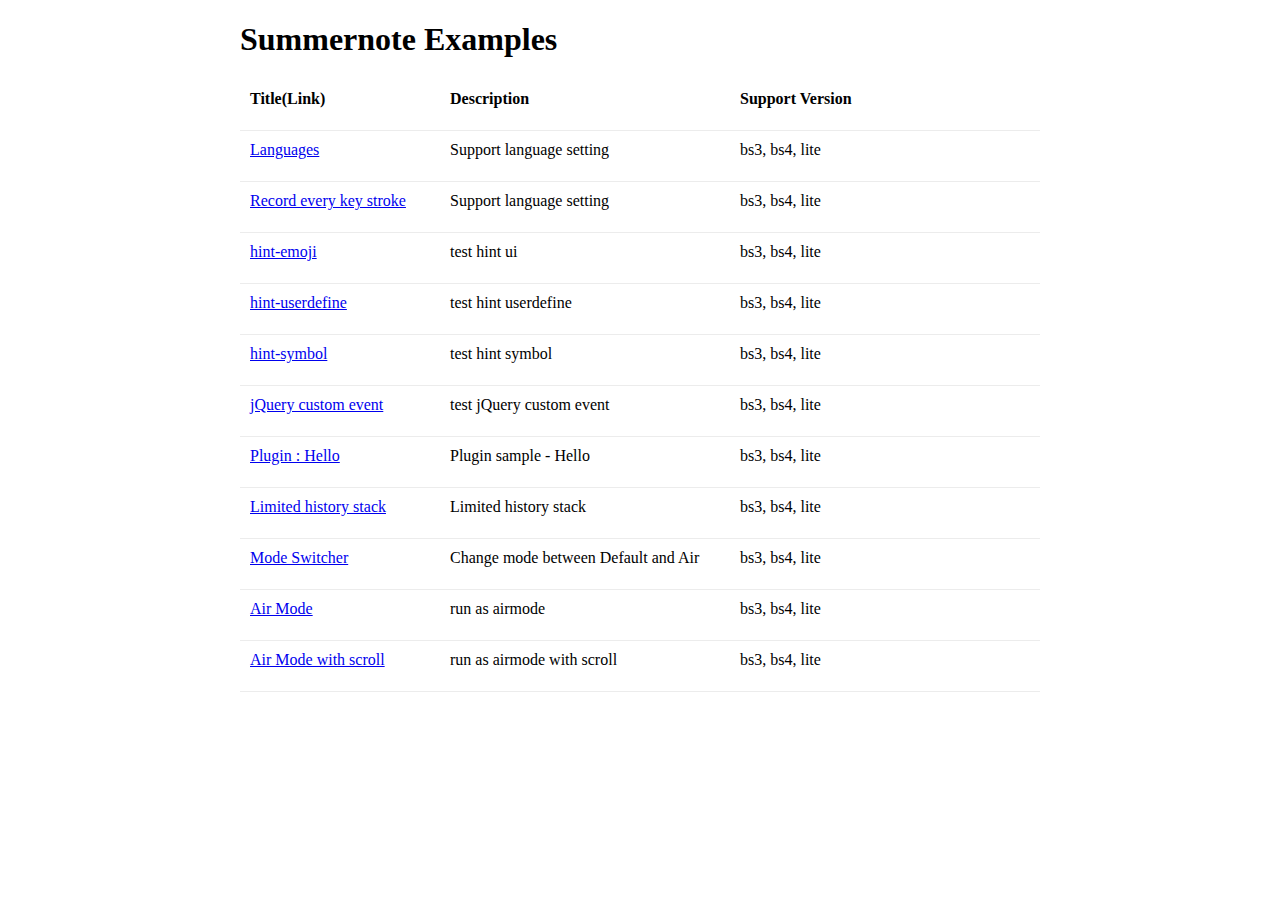
<file: WebContent/summernote-master/examples/index.html>
<!DOCTYPE html>
<html>
  <head>
      <title>Examples</title>
      <style type="text/css">

      body {
        margin: 0 auto;
        max-width: 800px; 
      }
      .list .item {
        display: grid; 
        grid-template-columns: 200px 1fr 1fr;
        height: 30px;
        border-bottom: 1px solid #ececec; 
        padding: 10px;
      }

      .item.header {
        font-weight: bold;
      }
      </style>
  </head>
  <body>
    <h1>Summernote Examples </h1>

    <div class='list'>
      <div class='item header'>
        <div class='title'>
          Title(Link)
        </div>
        <div class='description'>
          Description
        </div>

        <div class='version'>

          Support Version
        </div>
      </div>
      <div class='list-body' id='listBody'></div>
    </div>
    

    <script type="text/javascript">
    var samples = [
      { title: 'Languages', link : 'lang.html', description: 'Support language setting', support: 'bs3, bs4, lite'},      
      { title: 'Record every key stroke', link : 'recordEveryKeyStroke.html', description: 'Support language setting', support: 'bs3, bs4, lite'},      
      { title: 'hint-emoji', link : 'hint-emoji.html', description: 'test hint ui ', support: 'bs3, bs4, lite'},
      { title: 'hint-userdefine', link : 'hint-userdefine.html', description: 'test hint userdefine ', support: 'bs3, bs4, lite'},
      { title: 'hint-symbol', link : 'hint-symbols_mathematical-symbols_Greek-letters.html', description: 'test hint symbol ', support: 'bs3, bs4, lite'},
      { title: 'jQuery custom event', link : 'jquery-custom-event.html', description: 'test jQuery custom event ', support: 'bs3, bs4, lite'},
      { title: 'Plugin : Hello', link : 'plugin-hello.html', description: 'Plugin sample - Hello', support: 'bs3, bs4, lite'},
      { title: 'Limited history stack', link : 'history-limit.html', description: 'Limited history stack', support: 'bs3, bs4, lite'},
      { title: 'Mode Switcher', link : 'mode-switcher.html', description: 'Change mode between Default and Air', support: 'bs3, bs4, lite'},      
      { title: 'Air Mode', link : 'airmode.html', description: 'run as airmode', support: 'bs3, bs4, lite'},      
      { title: 'Air Mode with scroll', link : 'airmode-scroll.html', description: 'run as airmode with scroll', support: 'bs3, bs4, lite'},      
    ]
    function generate_sample_pages() {
      var html = samples.map(it => {
   
          return   "<div class='item'>" + 
          "<div class='title'>" + 
              "<a href='/examples/"+it.link+"' target='summernote_window'>" + it.title + "</a>" + 
          "</div>" + 
          "<div class='description'>" + it.description + "</div>" + 
          "<div class='version'>"  + it.support + "</div>" + 
          "</div>"
      }).join('')

      document.getElementById('listBody').innerHTML = html 
    }

    generate_sample_pages();
    </script>

  </body>
  
</html>
</file>
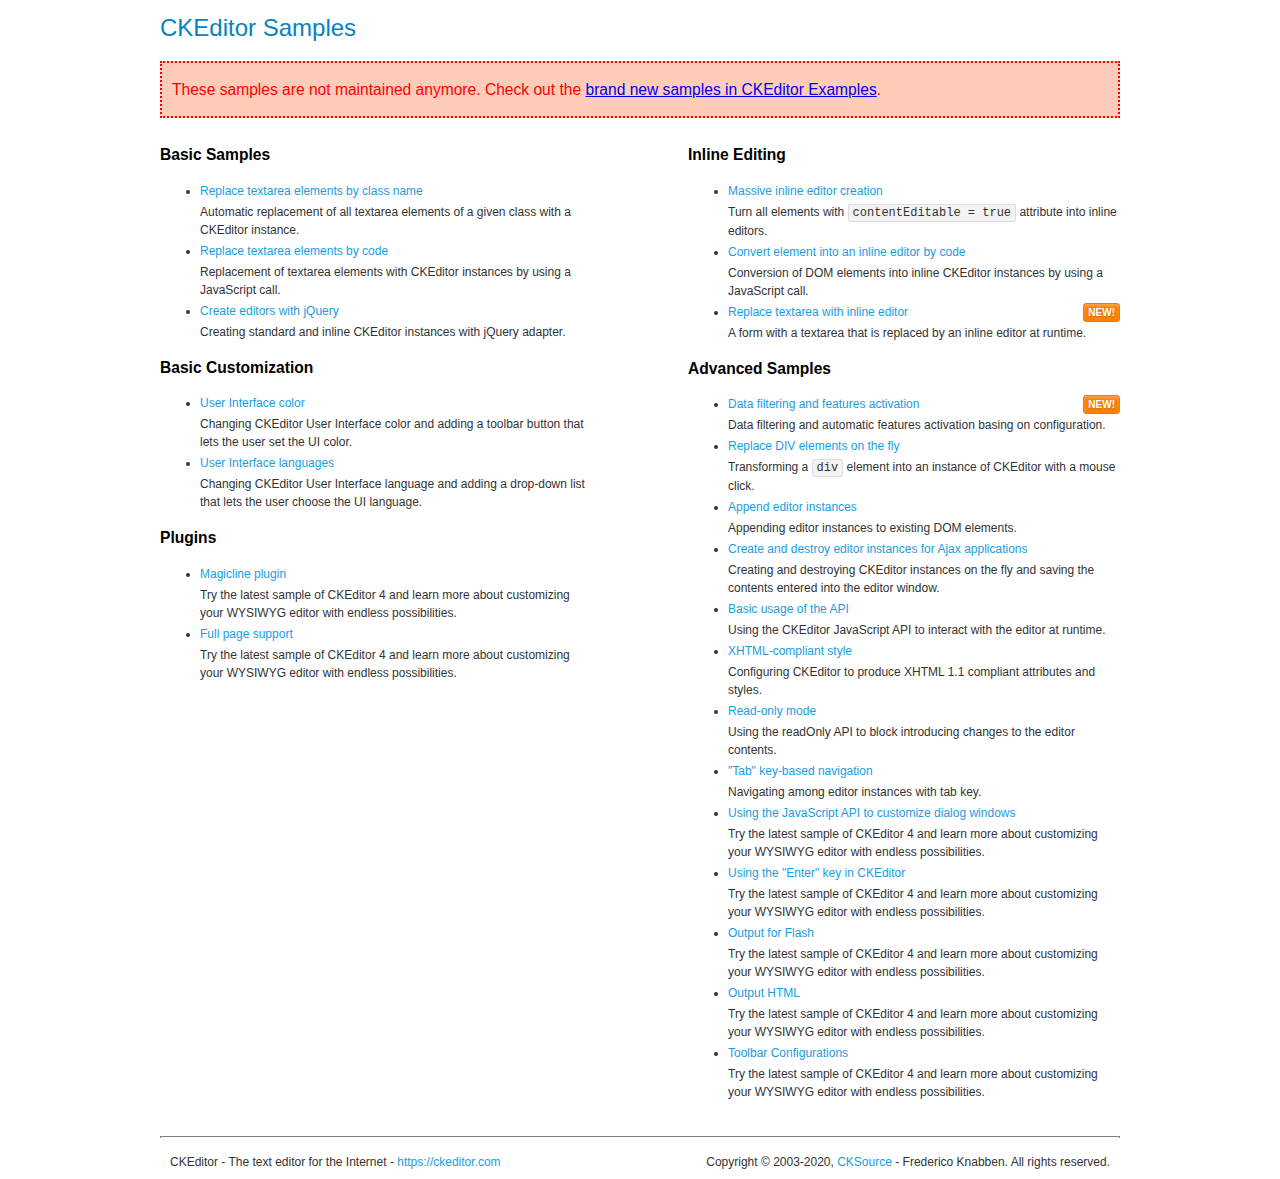
<file: WebContent/ckeditor/samples/old/index.html>
<!DOCTYPE html>
<!--
Copyright (c) 2003-2020, CKSource - Frederico Knabben. All rights reserved.
For licensing, see LICENSE.md or https://ckeditor.com/legal/ckeditor-oss-license
-->
<html lang="en">
<head>
	<meta charset="utf-8">
	<title>CKEditor Samples</title>
	<link rel="stylesheet" href="sample.css">
	<meta name="description" content="Try the latest sample of CKEditor 4 and learn more about customizing your WYSIWYG editor with endless possibilities.">
</head>
<body>
	<h1 class="samples">
		CKEditor Samples
	</h1>
	<div class="warning deprecated">
		These samples are not maintained anymore. Check out the <a href="https://ckeditor.com/docs/ckeditor4/latest/examples/index.html">brand new samples in CKEditor Examples</a>.
	</div>
	<div class="twoColumns">
		<div class="twoColumnsLeft">
			<h2 class="samples">
				Basic Samples
			</h2>
			<dl class="samples">
				<dt><a class="samples" href="replacebyclass.html">Replace textarea elements by class name</a></dt>
				<dd>Automatic replacement of all textarea elements of a given class with a CKEditor instance.</dd>

				<dt><a class="samples" href="replacebycode.html">Replace textarea elements by code</a></dt>
				<dd>Replacement of textarea elements with CKEditor instances by using a JavaScript call.</dd>

				<dt><a class="samples" href="jquery.html">Create editors with jQuery</a></dt>
				<dd>Creating standard and inline CKEditor instances with jQuery adapter.</dd>
			</dl>

			<h2 class="samples">
				Basic Customization
			</h2>
			<dl class="samples">
				<dt><a class="samples" href="uicolor.html">User Interface color</a></dt>
				<dd>Changing CKEditor User Interface color and adding a toolbar button that lets the user set the UI color.</dd>

				<dt><a class="samples" href="uilanguages.html">User Interface languages</a></dt>
				<dd>Changing CKEditor User Interface language and adding a drop-down list that lets the user choose the UI language.</dd>
			</dl>


			<h2 class="samples">Plugins</h2>
<dl class="samples">
<dt><a class="samples" href="magicline/magicline.html">Magicline plugin</a></dt>
<dd>Try the latest sample of CKEditor 4 and learn more about customizing your WYSIWYG editor with endless possibilities.</dd>

<dt><a class="samples" href="wysiwygarea/fullpage.html">Full page support</a></dt>
<dd>Try the latest sample of CKEditor 4 and learn more about customizing your WYSIWYG editor with endless possibilities.</dd>
</dl>
		</div>
		<div class="twoColumnsRight">
			<h2 class="samples">
				Inline Editing
			</h2>
			<dl class="samples">
				<dt><a class="samples" href="inlineall.html">Massive inline editor creation</a></dt>
				<dd>Turn all elements with <code>contentEditable = true</code> attribute into inline editors.</dd>

				<dt><a class="samples" href="inlinebycode.html">Convert element into an inline editor by code</a></dt>
				<dd>Conversion of DOM elements into inline CKEditor instances by using a JavaScript call.</dd>

				<dt><a class="samples" href="inlinetextarea.html">Replace textarea with inline editor</a> <span class="new">New!</span></dt>
				<dd>A form with a textarea that is replaced by an inline editor at runtime.</dd>

				
			</dl>

			<h2 class="samples">
				Advanced Samples
			</h2>
			<dl class="samples">
				<dt><a class="samples" href="datafiltering.html">Data filtering and features activation</a> <span class="new">New!</span></dt>
				<dd>Data filtering and automatic features activation basing on configuration.</dd>

				<dt><a class="samples" href="divreplace.html">Replace DIV elements on the fly</a></dt>
				<dd>Transforming a <code>div</code> element into an instance of CKEditor with a mouse click.</dd>

				<dt><a class="samples" href="appendto.html">Append editor instances</a></dt>
				<dd>Appending editor instances to existing DOM elements.</dd>

				<dt><a class="samples" href="ajax.html">Create and destroy editor instances for Ajax applications</a></dt>
				<dd>Creating and destroying CKEditor instances on the fly and saving the contents entered into the editor window.</dd>

				<dt><a class="samples" href="api.html">Basic usage of the API</a></dt>
				<dd>Using the CKEditor JavaScript API to interact with the editor at runtime.</dd>

				<dt><a class="samples" href="xhtmlstyle.html">XHTML-compliant style</a></dt>
				<dd>Configuring CKEditor to produce XHTML 1.1 compliant attributes and styles.</dd>

				<dt><a class="samples" href="readonly.html">Read-only mode</a></dt>
				<dd>Using the readOnly API to block introducing changes to the editor contents.</dd>

				<dt><a class="samples" href="tabindex.html">"Tab" key-based navigation</a></dt>
				<dd>Navigating among editor instances with tab key.</dd>


				
<dt><a class="samples" href="dialog/dialog.html">Using the JavaScript API to customize dialog windows</a></dt>
<dd>Try the latest sample of CKEditor 4 and learn more about customizing your WYSIWYG editor with endless possibilities.</dd>

<dt><a class="samples" href="enterkey/enterkey.html">Using the &quot;Enter&quot; key in CKEditor</a></dt>
<dd>Try the latest sample of CKEditor 4 and learn more about customizing your WYSIWYG editor with endless possibilities.</dd>

<dt><a class="samples" href="htmlwriter/outputforflash.html">Output for Flash</a></dt>
<dd>Try the latest sample of CKEditor 4 and learn more about customizing your WYSIWYG editor with endless possibilities.</dd>

<dt><a class="samples" href="htmlwriter/outputhtml.html">Output HTML</a></dt>
<dd>Try the latest sample of CKEditor 4 and learn more about customizing your WYSIWYG editor with endless possibilities.</dd>

<dt><a class="samples" href="toolbar/toolbar.html">Toolbar Configurations</a></dt>
<dd>Try the latest sample of CKEditor 4 and learn more about customizing your WYSIWYG editor with endless possibilities.</dd>

			</dl>
		</div>
	</div>
	<div id="footer">
		<hr>
		<p>
			CKEditor - The text editor for the Internet - <a class="samples" href="https://ckeditor.com/">https://ckeditor.com</a>
		</p>
		<p id="copy">
			Copyright &copy; 2003-2020, <a class="samples" href="https://cksource.com/">CKSource</a> - Frederico Knabben. All rights reserved.
		</p>
	</div>
</body>
</html>
</file>
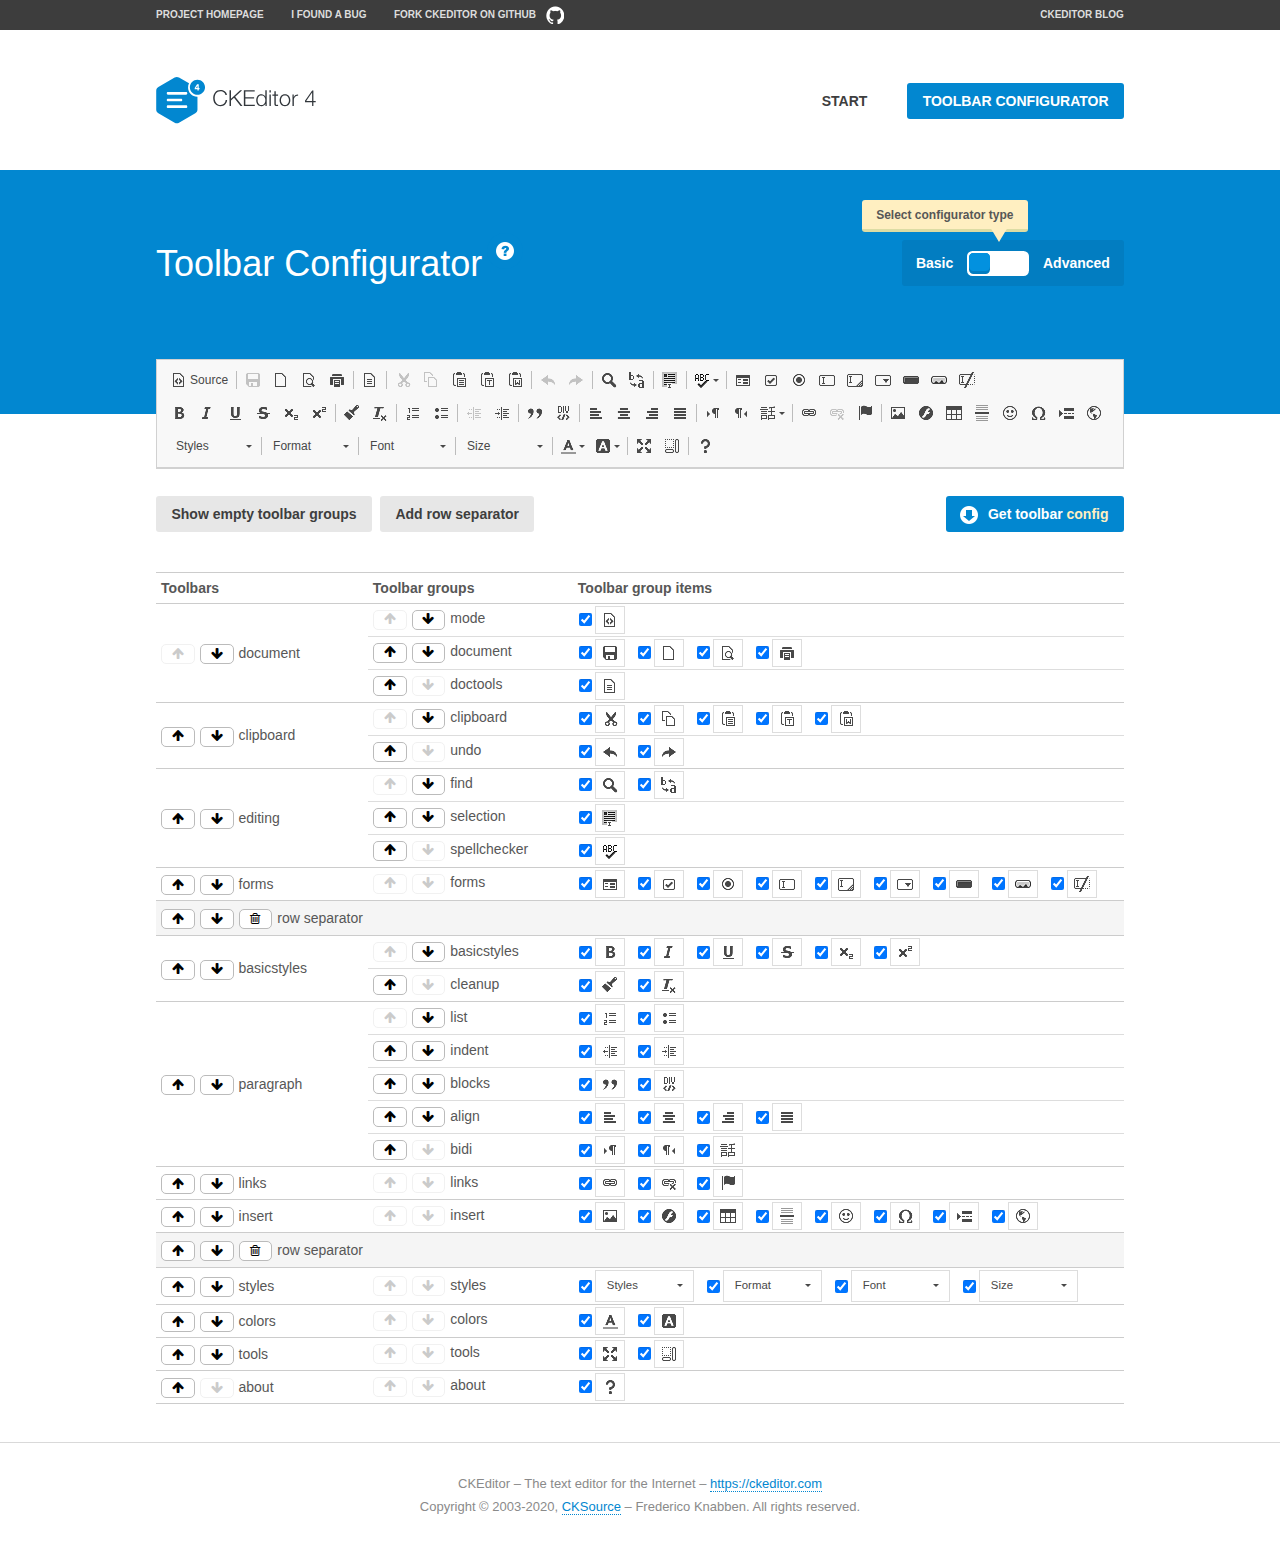
<file: WebContent/ckeditor/samples/toolbarconfigurator/index.html>
<!DOCTYPE html>
<!--
Copyright (c) 2003-2020, CKSource - Frederico Knabben. All rights reserved.
For licensing, see LICENSE.md or https://ckeditor.com/legal/ckeditor-oss-license
-->
<!--[if IE 8]><html class="ie8"><![endif]-->
<!--[if gt IE 8]><html><![endif]-->
<!--[if !IE]><!--><html lang="en"><!--<![endif]-->
<head>
	<meta charset="utf-8">
	<title>Toolbar Configurator</title>
	<script src="../../ckeditor.js"></script>
	<script>
		if ( CKEDITOR.env.ie && CKEDITOR.env.version < 9 )
			CKEDITOR.tools.enableHtml5Elements( document );
	</script>
	<link rel="stylesheet" href="lib/codemirror/codemirror.css">
	<link rel="stylesheet" href="lib/codemirror/show-hint.css">
	<link rel="stylesheet" href="lib/codemirror/neo.css">
	<link rel="stylesheet" href="css/fontello.css">
	<link rel="stylesheet" href="../css/samples.css">
	<meta name="description" content="Try the latest sample of CKEditor 4 and learn more about customizing your WYSIWYG editor with endless possibilities.">
</head>
<body id="toolbar">

<nav class="navigation-a">
	<div class="grid-container">
		<ul class="navigation-a-left grid-width-70">
			<li><a href="https://ckeditor.com/ckeditor-4/">Project Homepage</a></li>
			<li><a href="https://github.com/ckeditor/ckeditor4/issues">I found a bug</a></li>
			<li><a href="https://github.com/ckeditor/ckeditor4" class="icon-pos-right icon-navigation-a-github">Fork CKEditor on GitHub</a></li>
		</ul>
		<ul class="navigation-a-right grid-width-30">
			<li><a href="https://ckeditor.com/blog/">CKEditor Blog</a></li>
		</ul>
	</div>
</nav>

<header class="header-a">
	<div class="grid-container">
		<h1 class="header-a-logo grid-width-30">
			<a href="../index.html"><img src="../img/logo.svg" onerror="this.src='../img/logo.png'; this.onerror=null;" alt="CKEditor Logo"></a>
		</h1>
		<nav class="navigation-b grid-width-70">
			<ul>
				<li><a href="../index.html"  class="button-a">Start</a></li>
				<li><a href="index.html"  class="button-a button-a-background">Toolbar configurator</a></li>
			</ul>
		</nav>
	</div>
</header>

<main>
	<div class="adjoined-top">
		<div class="grid-container">
			<div class="content grid-width-100">
				<div class="grid-container-nested">
					<h1 class="grid-width-60">
						Toolbar Configurator
						<a href="#help-content" type="button" title="Configurator help" id="help" class="button-a button-a-background button-a-no-text icon-pos-left icon-question-mark">Help</a>
					</h1>

					<div class="grid-width-40 grid-switch-magic">
						<div class="switch">
							<span class="balloon-a balloon-a-se">Select configurator type</span>
							<input type="radio" name="radio" data-num="1" id="radio-basic" />
							<input type="radio" name="radio" data-num="2" id="radio-advanced" />
							<label data-for="1" for="radio-basic">Basic</label>
							<span class="switch-inner">
								<span class="handler"></span>
							</span>
							<label data-for="2" for="radio-advanced">Advanced</label>
						</div>
					</div>
				</div>
			</div>
		</div>
	</div>
	<div class="adjoined-bottom">
		<div class="grid-container">
			<div class="grid-width-100">
				<div class="editors-container">
					<div id="editor-basic"></div>
					<div id="editor-advanced"></div>
				</div>
			</div>
		</div>
	</div>

	<div class="grid-container configurator">
		<div class="content grid-width-100">
			<div class="configurator">
				<div>
					<div id="toolbarModifierWrapper"></div>
				</div>
			</div>
		</div>
	</div>

	<div id="help-content">
		<div class="grid-container">
			<div class="grid-width-100">
				<h2>What Am I Doing Here?</h2>

				<div class="grid-container grid-container-nested">
					<div class="basic">
						<div class="grid-width-50">
							<p>Arrange <a href="https://ckeditor.com/docs/ckeditor4/latest/api/CKEDITOR_config.html#cfg-toolbarGroups">toolbar groups</a>, toggle <a href="https://ckeditor.com/docs/ckeditor4/latest/api/CKEDITOR_config.html#cfg-removeButtons">button visibility</a> according to your needs and get your toolbar configuration.</p>
							<p>You can replace the content of the <a href="../../config.js"><code>config.js</code></a> file with the generated configuration. If you already set some configuration options you will need to merge both configurations.</p>
						</div>
						<div class="grid-width-50">
							<p>Read more about different ways of <a href="https://ckeditor.com/docs/ckeditor4/latest/guide/dev_configuration.html">setting configuration</a> and do not forget about <strong>clearing browser cache</strong>.</p>
							<p>Arranging toolbar groups is the recommended way of configuring the toolbar, but if you need more freedom you can use the <a href="#advanced">advanced configurator</a>.</p>
						</div>
					</div>
					<div class="advanced" style="display: none;">
						<div class="grid-width-50">
							<p>With this code editor you can edit your <a href="https://ckeditor.com/docs/ckeditor4/latest/api/CKEDITOR_config.html#cfg-toolbar">toolbar configuration</a> live.</p>
							<p>You can replace the content of the <a href="../../config.js"><code>config.js</code></a> file with the generated configuration. If you already set some configuration options you will need to merge both configurations.</p>
						</div>
						<div class="grid-width-50">
							<p>Read more about different ways of <a href="https://ckeditor.com/docs/ckeditor4/latest/guide/dev_configuration.html">setting configuration</a> and do not forget about <strong>clearing browser cache</strong>.</p>
						</div>
					</div>
				</div>

				<p class="grid-container grid-container-nested">
					<button type="button" class="help-content-close grid-width-100 button-a button-a-background">Got it. Let's play!</button>
				</p>
			</div>
		</div>
	</div>
</main>

<footer class="footer-a grid-container">
	<p class="grid-width-100">
		CKEditor &ndash; The text editor for the Internet &ndash; <a class="samples" href="https://ckeditor.com/">https://ckeditor.com</a>
	</p>
	<p class="grid-width-100" id="copy">
		Copyright &copy; 2003-2020, <a class="samples" href="https://cksource.com/">CKSource</a> &ndash; Frederico Knabben. All rights reserved.
	</p>
</footer>

<script src="lib/codemirror/codemirror.js"></script>
<script src="lib/codemirror/javascript.js"></script>
<script src="lib/codemirror/show-hint.js"></script>

<script src="js/fulltoolbareditor.js"></script>
<script src="js/abstracttoolbarmodifier.js"></script>
<script src="js/toolbarmodifier.js"></script>
<script src="js/toolbartextmodifier.js"></script>
<script src="../js/sf.js"></script>

<script>
	( function() {
		'use strict';

		var mode = ( window.location.hash.substr( 1 ) === 'advanced' ) ? 'advanced' : 'basic',
			configuratorSection = CKEDITOR.document.findOne( 'main > .grid-container.configurator' ),
			basicInstruction = CKEDITOR.document.findOne( '#help-content .basic' ),
			advancedInstruction = CKEDITOR.document.findOne( '#help-content .advanced' ),

			// Configurator mode switcher.
			modeSwitchBasic = CKEDITOR.document.getById( 'radio-basic' ),
			modeSwitchAdvanced = CKEDITOR.document.getById( 'radio-advanced' );

		// Initial setup
		function updateSwitcher() {
			if ( mode === 'advanced' ) {
				modeSwitchAdvanced.$.checked = true;
			} else {
				modeSwitchBasic.$.checked = true;
			}
		}

		updateSwitcher();

		CKEDITOR.document.getWindow().on( 'hashchange', function( e ) {
			var hash = window.location.hash.substr( 1 );
			if ( !( hash === 'advanced' || hash === 'basic' ) ) {
				return;
			}
			mode = hash;
			onToolbarsDone( mode );
		} );

		CKEDITOR.document.getWindow().on( 'resize', function() {
			updateToolbar( ( mode === 'basic' ? toolbarModifier : toolbarTextModifier )[ 'editorInstance' ] );
		} );

		function onRefresh( modifier ) {
			modifier = modifier || this;

			if ( mode === 'basic' && modifier instanceof ToolbarConfigurator.ToolbarTextModifier ) {
				return;
			}

			// CodeMirror container becomes visible, so we need to refresh and to avoid rendering problems.
			if ( mode === 'advanced' && modifier instanceof ToolbarConfigurator.ToolbarTextModifier ) {
				modifier.codeContainer.refresh();
			}

			updateToolbar( modifier.editorInstance );
		}

		function updateToolbar( editor ) {
			var editorContainer = editor.container;

			// Not always editor is loaded.
			if ( !editorContainer ) {
				return;
			}

			var displayStyle = editorContainer.getStyle( 'display' );

			editorContainer.setStyle( 'display', 'block' );

			var newHeight = editorContainer.getSize( 'height' );

			var newMarginTop = parseInt( editorContainer.getComputedStyle( 'margin-top' ), 10 );
			newMarginTop = ( isNaN( newMarginTop ) ? 0 : Number( newMarginTop ) );

			var newMarginBottom = parseInt( editorContainer.getComputedStyle( 'margin-bottom' ), 10 );
			newMarginBottom = ( isNaN( newMarginBottom ) ? 0 : Number( newMarginBottom ) );

			var result = newHeight + newMarginTop + newMarginBottom;

			editorContainer.setStyle( 'display', displayStyle );

			editor.container.getAscendant( 'div' ).setStyle( 'height', result + 'px' );
		}

		var toolbarModifier = new ToolbarConfigurator.ToolbarModifier( 'editor-basic' );

		var done = 0;
		toolbarModifier.init( onToolbarInit );
		toolbarModifier.onRefresh = onRefresh;

		CKEDITOR.document.getById( 'toolbarModifierWrapper' ).append( toolbarModifier.mainContainer );

		var toolbarTextModifier = new ToolbarConfigurator.ToolbarTextModifier( 'editor-advanced' );
		toolbarTextModifier.init( onToolbarInit );
		toolbarTextModifier.onRefresh = onRefresh;

		function onToolbarInit() {
			if ( ++done === 2 ) {
				onToolbarsDone();

				positionSticky.watch( CKEDITOR.document.findOne( '.toolbar' ), function() {
					return mode === 'advanced';
				} );
			}
		}

		function onToolbarsDone() {
			if ( mode === 'basic' ) {
				toggleModeBasic( false );
			} else {
				toggleModeAdvanced( false );
			}

			updateSwitcher();

			setTimeout( function() {
				CKEDITOR.document.findOne( '.editors-container' ).addClass( 'active' );
				CKEDITOR.document.findOne( '#toolbarModifierWrapper' ).addClass( 'active' );
			}, 200 );
		}

		CKEDITOR.document.getById( 'toolbarModifierWrapper' ).append( toolbarTextModifier.mainContainer );

		function toogleModeSwitch( onElement, offElement, onModifier, offModifier ) {
			onElement.addClass( 'fancy-button-active' );
			offElement.removeClass( 'fancy-button-active' );

			onModifier.showUI();
			offModifier.hideUI();
		}

		function toggleModeBasic( callOnRefresh ) {
			callOnRefresh = ( callOnRefresh !== false );
			mode = 'basic';
			window.location.hash = '#basic';
			toogleModeSwitch( modeSwitchBasic, modeSwitchAdvanced, toolbarModifier, toolbarTextModifier );

			configuratorSection.removeClass( 'freed-width' );
			basicInstruction.show();
			advancedInstruction.hide();

			callOnRefresh && onRefresh( toolbarModifier );
		}

		function toggleModeAdvanced( callOnRefresh ) {
			callOnRefresh = ( callOnRefresh !== false );
			mode = 'advanced';
			window.location.hash = '#advanced';
			toogleModeSwitch( modeSwitchAdvanced, modeSwitchBasic, toolbarTextModifier, toolbarModifier );

			configuratorSection.addClass( 'freed-width' );
			advancedInstruction.show();
			basicInstruction.hide();

			callOnRefresh && onRefresh( toolbarTextModifier );
		}

		modeSwitchBasic.on( 'click', toggleModeBasic );
		modeSwitchAdvanced.on( 'click', toggleModeAdvanced );

		//
		// Position:sticky for the toolbar.
		//

		// Will make elements behave like they were styled with position:sticky.
		var positionSticky = {
			// Store object: {
			// 		element: CKEDITOR.dom.element, // Element which will float.
			// 		placeholder: CKEDITOR.dom.element, // Placeholder which is place to prevent page bounce.
			// 		isFixed: boolean // Whether element float now.
			// }
			watched: [],

			active: [],

			staticContainer: null,

			init: function() {
				var element = CKEDITOR.dom.element.createFromHtml(
					'<div class="staticContainer">' +
						'<div class="grid-container" >' +
							'<div class="grid-width-100">' +
								'<div class="inner"></div>' +
							'</div>' +
						'</div>' +
					'</div>' );

				this.staticContainer = element.findOne( '.inner' );

				CKEDITOR.document.getBody().append( element );
			},

			watch: function( element, preventFunc ) {
				this.watched.push( {
					element: element,
					placeholder: new CKEDITOR.dom.element( 'div' ),
					isFixed: false,
					preventFunc: preventFunc
				} );
			},

			checkAll: function() {
				for ( var i = 0; i < this.watched.length; i++ ) {
					this.check( this.watched[ i ] );
				}
			},

			check: function( element ) {
				var isFixed = element.isFixed;
				var shouldBeFixed = this.shouldBeFixed( element );

				// Nothing to be done.
				if ( isFixed === shouldBeFixed ) {
					return;
				}

				var placeholder = element.placeholder;

				if ( isFixed ) {
					// Unfixing.

					element.element.insertBefore( placeholder );
					placeholder.remove();

					element.element.removeStyle( 'margin' );

					this.active.splice( CKEDITOR.tools.indexOf( this.active, element ), 1 );

				} else {
					// Fixing.
					placeholder.setStyle( 'width', element.element.getSize( 'width' ) + 'px' );
					placeholder.setStyle( 'height', element.element.getSize( 'height' ) + 'px' );
					placeholder.setStyle( 'margin-bottom', element.element.getComputedStyle( 'margin-bottom' ) );
					placeholder.setStyle( 'display', element.element.getComputedStyle( 'display' ) );
					placeholder.insertAfter( element.element );

					this.staticContainer.append( element.element );

					this.active.push( element );
				}

				element.isFixed = !element.isFixed;
			},

			shouldBeFixed: function( element ) {
				if ( element.preventFunc && element.preventFunc() ) {
					return false;
				}

				// If element is already fixed we are checking it's placeholder.
				var related = ( element.isFixed ? element.placeholder : element.element ),
					clientRect = related.$.getBoundingClientRect(),
					staticHeight = this.staticContainer.getSize('height' ),
					elemHeight = element.element.getSize( 'height' );

				if ( element.isFixed ) {
					return ( clientRect.top + elemHeight < staticHeight );
				} else {
					return ( clientRect.top < staticHeight );
				}
			}
		};

		positionSticky.init();

		CKEDITOR.document.getWindow().on( 'scroll',
			new CKEDITOR.tools.eventsBuffer( 100, positionSticky.checkAll, positionSticky ).input
		);

		// Make the toolbar sticky.
		positionSticky.watch( CKEDITOR.document.findOne( '.editors-container' ) );

		// Help button and help-content.
		( function() {
			var helpButton = CKEDITOR.document.getById( 'help' ),
				helpContent = CKEDITOR.document.getById( 'help-content' );

			// Don't show help button on IE8 because it's unsupported by Pico Modal.
			if ( CKEDITOR.env.ie && CKEDITOR.env.version == 8 ) {
				helpButton.hide();
			} else {
				// Display help modal when the button is clicked.
				helpButton.on( 'click', function( evt ) {
					SF.modal( {
						// Clone modal content from DOM.
						content: helpContent.getHtml(),

						afterCreate: function( modal ) {
							// Enable modal content button to close the modal.
							new CKEDITOR.dom.element( modal.modalElem() ).findOne( '.help-content-close' ).once( 'click', modal.close );
						}
					} ).show();
				} );
			}
		} )();
	} )();
</script>
</body>
</html>
</file>
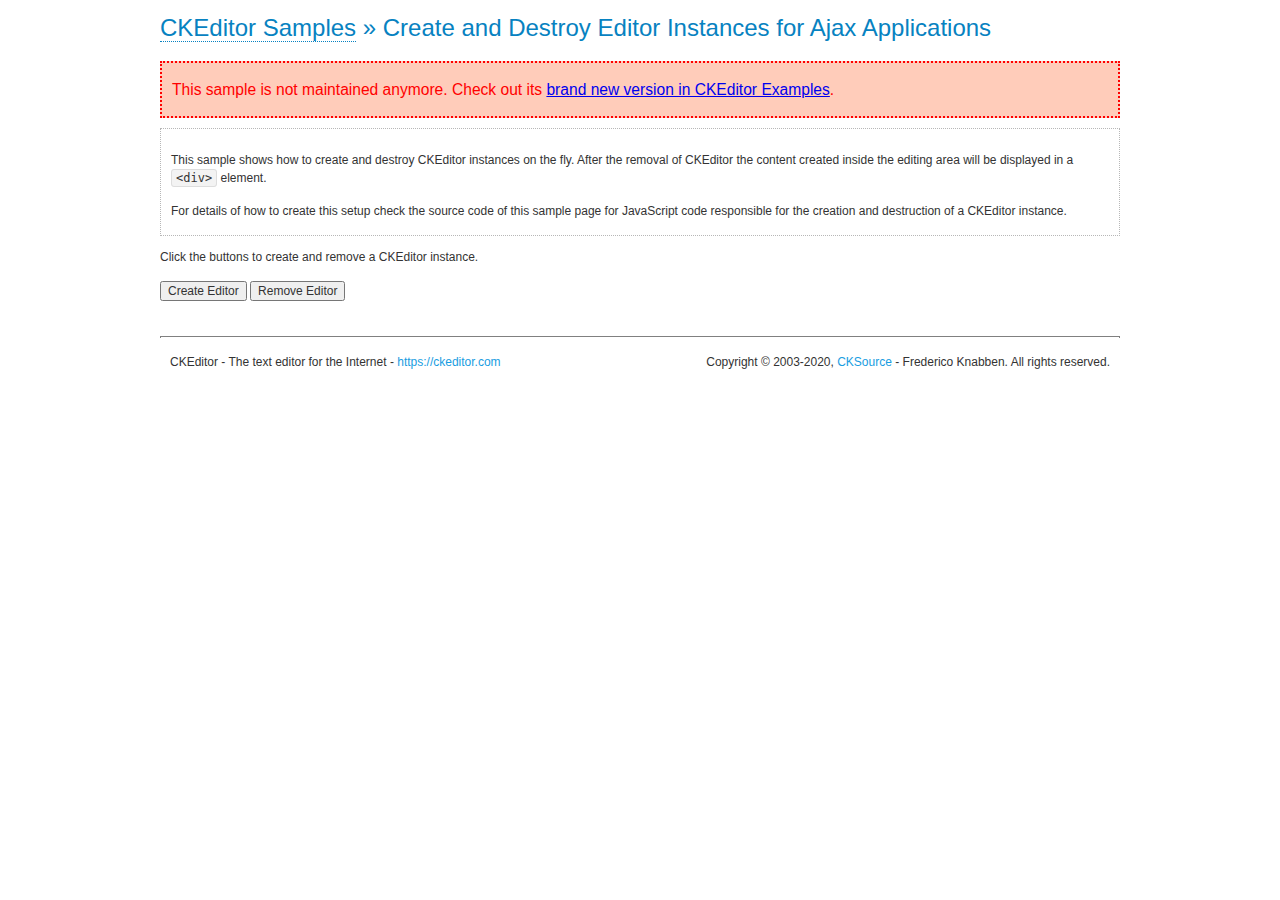
<file: ckeditor/samples/old/ajax.html>
<!DOCTYPE html>
<!--
Copyright (c) 2003-2020, CKSource - Frederico Knabben. All rights reserved.
For licensing, see LICENSE.md or https://ckeditor.com/legal/ckeditor-oss-license
-->
<html lang="en">
<head>
	<meta charset="utf-8">
	<title>Ajax &mdash; CKEditor Sample</title>
	<script src="../../ckeditor.js"></script>
	<link rel="stylesheet" href="sample.css">
	<meta name="description" content="Try the latest sample of CKEditor 4 and learn more about customizing your WYSIWYG editor with endless possibilities.">
	<script>

		var editor, html = '';

		function createEditor() {
			if ( editor )
				return;

			// Create a new editor inside the <div id="editor">, setting its value to html
			var config = {};
			editor = CKEDITOR.appendTo( 'editor', config, html );
		}

		function removeEditor() {
			if ( !editor )
				return;

			// Retrieve the editor contents. In an Ajax application, this data would be
			// sent to the server or used in any other way.
			document.getElementById( 'editorcontents' ).innerHTML = html = editor.getData();
			document.getElementById( 'contents' ).style.display = '';

			// Destroy the editor.
			editor.destroy();
			editor = null;
		}

	</script>
</head>
<body>
	<h1 class="samples">
		<a href="index.html">CKEditor Samples</a> &raquo; Create and Destroy Editor Instances for Ajax Applications
	</h1>
	<div class="warning deprecated">
		This sample is not maintained anymore. Check out its <a href="https://ckeditor.com/docs/ckeditor4/latest/examples/saveajax.html">brand new version in CKEditor Examples</a>.
	</div>
	<div class="description">
		<p>
			This sample shows how to create and destroy CKEditor instances on the fly. After the removal of CKEditor the content created inside the editing
			area will be displayed in a <code>&lt;div&gt;</code> element.
		</p>
		<p>
			For details of how to create this setup check the source code of this sample page
			for JavaScript code responsible for the creation and destruction of a CKEditor instance.
		</p>
	</div>
	<p>Click the buttons to create and remove a CKEditor instance.</p>
	<p>
		<input onclick="createEditor();" type="button" value="Create Editor">
		<input onclick="removeEditor();" type="button" value="Remove Editor">
	</p>
	<!-- This div will hold the editor. -->
	<div id="editor">
	</div>
	<div id="contents" style="display: none">
		<p>
			Edited Contents:
		</p>
		<!-- This div will be used to display the editor contents. -->
		<div id="editorcontents">
		</div>
	</div>
	<div id="footer">
		<hr>
		<p>
			CKEditor - The text editor for the Internet - <a class="samples" href="https://ckeditor.com/">https://ckeditor.com</a>
		</p>
		<p id="copy">
			Copyright &copy; 2003-2020, <a class="samples" href="https://cksource.com/">CKSource</a> - Frederico
			Knabben. All rights reserved.
		</p>
	</div>
</body>
</html>
</file>
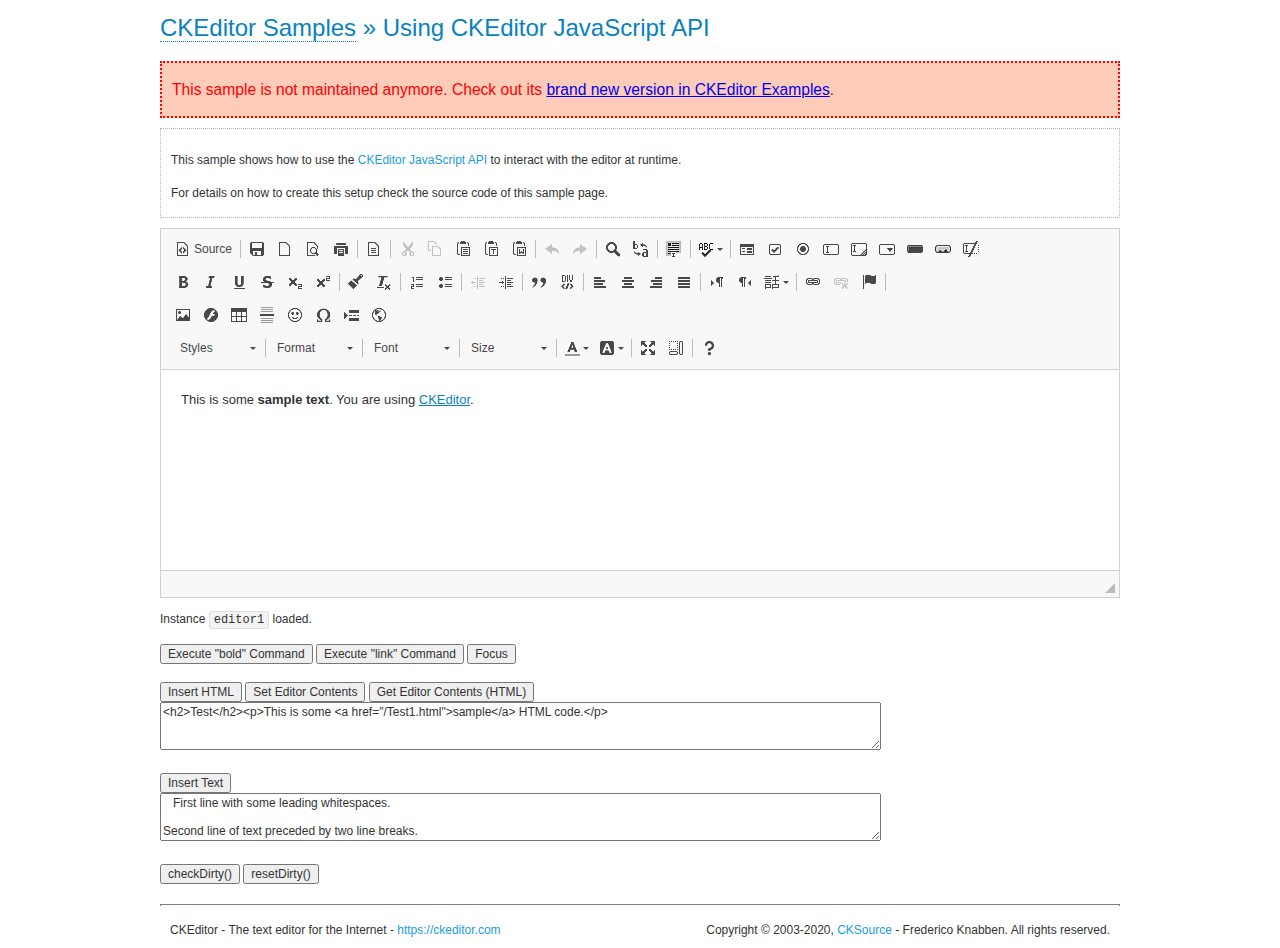
<file: ckeditor/samples/old/api.html>
<!DOCTYPE html>
<!--
Copyright (c) 2003-2020, CKSource - Frederico Knabben. All rights reserved.
For licensing, see LICENSE.md or https://ckeditor.com/legal/ckeditor-oss-license
-->
<html lang="en">
<head>
	<meta charset="utf-8">
	<title>API Usage &mdash; CKEditor Sample</title>
	<script src="../../ckeditor.js"></script>
	<link href="sample.css" rel="stylesheet">
	<meta name="description" content="Try the latest sample of CKEditor 4 and learn more about customizing your WYSIWYG editor with endless possibilities.">
	<script>

// The instanceReady event is fired, when an instance of CKEditor has finished
// its initialization.
CKEDITOR.on( 'instanceReady', function( ev ) {
	// Show the editor name and description in the browser status bar.
	document.getElementById( 'eMessage' ).innerHTML = 'Instance <code>' + ev.editor.name + '<\/code> loaded.';

	// Show this sample buttons.
	document.getElementById( 'eButtons' ).style.display = 'block';
});

function InsertHTML() {
	// Get the editor instance that we want to interact with.
	var editor = CKEDITOR.instances.editor1;
	var value = document.getElementById( 'htmlArea' ).value;

	// Check the active editing mode.
	if ( editor.mode == 'wysiwyg' )
	{
		// Insert HTML code.
		// https://ckeditor.com/docs/ckeditor4/latest/api/CKEDITOR_editor.html#method-insertHtml
		editor.insertHtml( value );
	}
	else
		alert( 'You must be in WYSIWYG mode!' );
}

function InsertText() {
	// Get the editor instance that we want to interact with.
	var editor = CKEDITOR.instances.editor1;
	var value = document.getElementById( 'txtArea' ).value;

	// Check the active editing mode.
	if ( editor.mode == 'wysiwyg' )
	{
		// Insert as plain text.
		// https://ckeditor.com/docs/ckeditor4/latest/api/CKEDITOR_editor.html#method-insertText
		editor.insertText( value );
	}
	else
		alert( 'You must be in WYSIWYG mode!' );
}

function SetContents() {
	// Get the editor instance that we want to interact with.
	var editor = CKEDITOR.instances.editor1;
	var value = document.getElementById( 'htmlArea' ).value;

	// Set editor contents (replace current contents).
	// https://ckeditor.com/docs/ckeditor4/latest/api/CKEDITOR_editor.html#method-setData
	editor.setData( value );
}

function GetContents() {
	// Get the editor instance that you want to interact with.
	var editor = CKEDITOR.instances.editor1;

	// Get editor contents
	// https://ckeditor.com/docs/ckeditor4/latest/api/CKEDITOR_editor.html#method-getData
	alert( editor.getData() );
}

function ExecuteCommand( commandName ) {
	// Get the editor instance that we want to interact with.
	var editor = CKEDITOR.instances.editor1;

	// Check the active editing mode.
	if ( editor.mode == 'wysiwyg' )
	{
		// Execute the command.
		// https://ckeditor.com/docs/ckeditor4/latest/api/CKEDITOR_editor.html#method-execCommand
		editor.execCommand( commandName );
	}
	else
		alert( 'You must be in WYSIWYG mode!' );
}

function CheckDirty() {
	// Get the editor instance that we want to interact with.
	var editor = CKEDITOR.instances.editor1;
	// Checks whether the current editor contents present changes when compared
	// to the contents loaded into the editor at startup
	// https://ckeditor.com/docs/ckeditor4/latest/api/CKEDITOR_editor.html#method-checkDirty
	alert( editor.checkDirty() );
}

function ResetDirty() {
	// Get the editor instance that we want to interact with.
	var editor = CKEDITOR.instances.editor1;
	// Resets the "dirty state" of the editor (see CheckDirty())
	// https://ckeditor.com/docs/ckeditor4/latest/api/CKEDITOR_editor.html#method-resetDirty
	editor.resetDirty();
	alert( 'The "IsDirty" status has been reset' );
}

function Focus() {
	CKEDITOR.instances.editor1.focus();
}

function onFocus() {
	document.getElementById( 'eMessage' ).innerHTML = '<b>' + this.name + ' is focused </b>';
}

function onBlur() {
	document.getElementById( 'eMessage' ).innerHTML = this.name + ' lost focus';
}

	</script>

</head>
<body>
	<h1 class="samples">
		<a href="index.html">CKEditor Samples</a> &raquo; Using CKEditor JavaScript API
	</h1>
	<div class="warning deprecated">
		This sample is not maintained anymore. Check out its <a href="https://ckeditor.com/docs/ckeditor4/latest/examples/api.html">brand new version in CKEditor Examples</a>.
	</div>
	<div class="description">
	<p>
		This sample shows how to use the
		<a class="samples" href="https://ckeditor.com/docs/ckeditor4/latest/api/CKEDITOR_editor.html">CKEditor JavaScript API</a>
		to interact with the editor at runtime.
	</p>
	<p>
		For details on how to create this setup check the source code of this sample page.
	</p>
	</div>

	<!-- This <div> holds alert messages to be display in the sample page. -->
	<div id="alerts">
		<noscript>
			<p>
				<strong>CKEditor requires JavaScript to run</strong>. In a browser with no JavaScript
				support, like yours, you should still see the contents (HTML data) and you should
				be able to edit it normally, without a rich editor interface.
			</p>
		</noscript>
	</div>
	<form action="../../../samples/sample_posteddata.php" method="post">
		<textarea cols="100" id="editor1" name="editor1" rows="10">&lt;p&gt;This is some &lt;strong&gt;sample text&lt;/strong&gt;. You are using &lt;a href="https://ckeditor.com/"&gt;CKEditor&lt;/a&gt;.&lt;/p&gt;</textarea>

		<script>
			// Replace the <textarea id="editor1"> with an CKEditor instance.
			CKEDITOR.replace( 'editor1', {
				on: {
					focus: onFocus,
					blur: onBlur,

					// Check for availability of corresponding plugins.
					pluginsLoaded: function( evt ) {
						var doc = CKEDITOR.document, ed = evt.editor;
						if ( !ed.getCommand( 'bold' ) )
							doc.getById( 'exec-bold' ).hide();
						if ( !ed.getCommand( 'link' ) )
							doc.getById( 'exec-link' ).hide();
					}
				}
			});
		</script>

		<p id="eMessage">
		</p>

		<div id="eButtons" style="display: none">
			<input id="exec-bold" onclick="ExecuteCommand('bold');" type="button" value="Execute &quot;bold&quot; Command">
			<input id="exec-link" onclick="ExecuteCommand('link');" type="button" value="Execute &quot;link&quot; Command">
			<input onclick="Focus();" type="button" value="Focus">
			<br><br>
			<input onclick="InsertHTML();" type="button" value="Insert HTML">
			<input onclick="SetContents();" type="button" value="Set Editor Contents">
			<input onclick="GetContents();" type="button" value="Get Editor Contents (HTML)">
			<br>
			<textarea cols="100" id="htmlArea" rows="3">&lt;h2&gt;Test&lt;/h2&gt;&lt;p&gt;This is some &lt;a href="/Test1.html"&gt;sample&lt;/a&gt; HTML code.&lt;/p&gt;</textarea>
			<br>
			<br>
			<input onclick="InsertText();" type="button" value="Insert Text">
			<br>
			<textarea cols="100" id="txtArea" rows="3">   First line with some leading whitespaces.

Second line of text preceded by two line breaks.</textarea>
			<br>
			<br>
			<input onclick="CheckDirty();" type="button" value="checkDirty()">
			<input onclick="ResetDirty();" type="button" value="resetDirty()">
		</div>
	</form>
	<div id="footer">
		<hr>
		<p>
			CKEditor - The text editor for the Internet - <a class="samples" href="https://ckeditor.com/">https://ckeditor.com</a>
		</p>
		<p id="copy">
			Copyright &copy; 2003-2020, <a class="samples" href="https://cksource.com/">CKSource</a> - Frederico
			Knabben. All rights reserved.
		</p>
	</div>
</body>
</html>
</file>
<file: ckeditor/samples/css/samples.css>
/**
 * @license Copyright (c) 2003-2020, CKSource - Frederico Knabben. All rights reserved.
 * For licensing, see LICENSE.md or https://ckeditor.com/legal/ckeditor-oss-license
 */
@media (max-width: 900px) {
  .global-is-mobile-hidden {
    display: none !important;
  }
}
article,
aside,
details,
figcaption,
figure,
footer,
header,
hgroup,
main,
menu,
nav,
section {
  display: block;
}
body,
html {
  margin: 0;
  padding: 0;
  font: 16px / 1.8 Arial, 'Helvetica Neue', Helvetica, sans-serif;
  font-weight: 300;
  color: #575757;
}
.grid-width-10 {
  width: 10%;
}
.grid-width-20 {
  width: 20%;
}
.grid-width-30 {
  width: 30%;
}
.grid-width-40 {
  width: 40%;
}
.grid-width-50 {
  width: 50%;
}
.grid-width-60 {
  width: 60%;
}
.grid-width-70 {
  width: 70%;
}
.grid-width-80 {
  width: 80%;
}
.grid-width-90 {
  width: 90%;
}
.grid-width-100 {
  width: 100%;
}
@media (max-width: 900px) {
  .grid-width-10,
  .grid-width-20,
  .grid-width-30,
  .grid-width-40,
  .grid-width-50,
  .grid-width-60,
  .grid-width-70,
  .grid-width-80,
  .grid-width-90,
  .grid-width-100 {
    width: 100%;
  }
}
*[class*="grid-width"] {
  -webkit-box-sizing: border-box;
  -moz-box-sizing: border-box;
  box-sizing: border-box;
  padding-left: 4%;
  padding-right: 4%;
  float: left;
}
*[class*="grid-width"]:after,
.grid-container:after,
*[class*="grid-width"]:before,
.grid-container:before {
  content: '';
  display: block;
  overflow: hidden;
  visibility: hidden;
  font-size: 0;
  line-height: 0;
  width: 0;
  height: 0;
}
*[class*="grid-width"]:after,
.grid-container:after {
  clear: both;
}
.grid-container {
  -webkit-box-sizing: border-box;
  -moz-box-sizing: border-box;
  box-sizing: border-box;
  margin-left: auto;
  margin-right: auto;
}
.grid-container-nested *[class*="grid-width"]:first-child {
  padding-left: 0;
}
.grid-container-nested *[class*="grid-width"]:last-child {
  padding-right: 0;
}
@media (max-width: 900px) {
  .grid-container-nested *[class*="grid-width"]:first-child {
    padding-left: 4%;
  }
  .grid-container-nested *[class*="grid-width"]:last-child {
    padding-right: 4%;
  }
}
.header-a {
  min-height: 140px;
  overflow: hidden;
}
.header-a .header-a-logo {
  margin: 40px 0 0;
}
@media (max-width: 900px) {
  .header-a .header-a-logo {
    text-align: center;
  }
}
.header-a .header-a-logo img {
  border: transparent;
}
.navigation-a {
  height: 30px;
  background: #3D3D3D;
  position: absolute;
  left: 0;
  right: 0;
  top: 0;
  padding: 0;
  overflow: hidden;
}
@media (max-width: 900px) {
  .navigation-a {
    text-align: center;
  }
}
.navigation-a ul {
  list-style: none;
  margin: 0;
  overflow: hidden;
}
.navigation-a ul li,
.navigation-a ul li a {
  display: inline-block;
}
@media (max-width: 900px) {
  .navigation-a ul {
    width: auto;
    text-overflow: ellipsis;
    white-space: nowrap;
    display: inline-block;
    float: none;
  }
  .navigation-a ul:before,
  .navigation-a ul:after {
    display: none;
  }
}
.navigation-a ul.navigation-a-left {
  text-align: left;
}
@media (max-width: 900px) {
  .navigation-a ul.navigation-a-left {
    padding-right: 0;
  }
}
.navigation-a ul.navigation-a-right {
  text-align: right;
}
@media (max-width: 900px) {
  .navigation-a ul.navigation-a-right {
    padding-left: 23px;
  }
}
.navigation-a ul li + li {
  margin-left: 23px;
}
.navigation-a ul li a {
  font-size: 10px;
  font-size: 0.625rem;
  line-height: 18px;
  line-height: 1.13rem;
  line-height: 30px;
  float: left;
  color: #ddd;
  font-weight: bold;
  text-decoration: none;
  text-transform: uppercase;
}
.navigation-a ul li a:hover {
  cursor: pointer;
  color: #fff;
}
.icon-navigation-a-github:before,
.icon-navigation-a-github:after {
  background-image: url("[data-uri]");
}
.navigation-b {
  text-align: right;
  margin: 52px 0 0;
  overflow: visible;
}
@media (max-width: 900px) {
  .navigation-b {
    text-align: center;
    margin-top: 20px;
    padding: 0;
  }
}
.navigation-b ul {
  padding: 0;
  list-style: none;
  margin: 0;
  overflow: visible;
}
.navigation-b ul li,
.navigation-b ul li a {
  display: inline-block;
}
@media (max-width: 900px) {
  .navigation-b ul {
    display: table;
    width: 100%;
    padding-bottom: 1.5em;
  }
}
@media (max-width: 900px) {
  .navigation-b ul li {
    display: table-row;
  }
}
.navigation-b ul li + li {
  margin-left: 20px;
}
@media (max-width: 900px) {
  .navigation-b ul li + li {
    margin-left: 0;
  }
}
.navigation-b ul li a {
  -webkit-box-sizing: border-box;
  -moz-box-sizing: border-box;
  box-sizing: border-box;
  text-transform: uppercase;
  text-decoration: none;
  outline: none;
}
@media (max-width: 900px) {
  .navigation-b ul li a {
    width: 100%;
    -webkit-border-radius: 0;
    -webkit-background-clip: padding-box;
    -moz-border-radius: 0;
    -moz-background-clip: padding;
    border-radius: 0;
    background-clip: padding-box;
  }
}
.footer-a {
  font-size: 13px;
  font-size: 0.8125rem;
  line-height: 23.4px;
  line-height: 1.46rem;
  padding-top: 2.25em;
  padding-bottom: 2.25em;
  overflow: hidden;
  color: #8a8a8a;
}
.footer-a a {
  color: #0287D0;
  text-decoration: none;
  border-bottom: 1px dotted #0287D0;
}
.footer-a a:hover {
  color: #0277b7;
}
.footer-a p {
  margin: 0;
  display: inline-block;
  text-align: center;
}
.content {
  font-size: 14px;
  font-size: 0.875rem;
  line-height: 25.2px;
  line-height: 1.57rem;
  overflow: hidden;
  padding-top: 1.5em;
  padding-bottom: 1.5em;
}
.content p {
  margin: 0.75em 0;
}
.content ul,
.content ol,
.content pre,
.content blockquote,
.content textarea:not([class^="cke"]),
.content .cke {
  margin: 1.875em 0;
}
.content code,
.content kbd {
  -webkit-border-radius: 3px;
  -webkit-background-clip: padding-box;
  -moz-border-radius: 3px;
  -moz-background-clip: padding;
  border-radius: 3px;
  background-clip: padding-box;
  padding: 3px 4px;
}
.content pre,
.content code,
.content kbd,
.content blockquote {
  background: #f5f5f5;
}
.content blockquote,
.content pre {
  background: none;
  border-left: 4px solid #0287D0;
  padding: 1.5em 2.25em;
}
.content p a,
.content ul a,
.content ol a,
.content blockquote a,
.content h1 a,
.content h2 a,
.content h3 a,
.content h4 a,
.content h5 a {
  color: #0287D0;
  text-decoration: none;
  border-bottom: 1px dotted #0287D0;
}
.content p a:hover,
.content ul a:hover,
.content ol a:hover,
.content blockquote a:hover,
.content h1 a:hover,
.content h2 a:hover,
.content h3 a:hover,
.content h4 a:hover,
.content h5 a:hover {
  color: #0277b7;
}
.content h1,
.content h2,
.content h3,
.content h4,
.content h5 {
  color: #000;
  font-weight: 100;
}
.content h1 code,
.content h2 code,
.content h3 code,
.content h4 code,
.content h5 code,
.content h1 kbd,
.content h2 kbd,
.content h3 kbd,
.content h4 kbd,
.content h5 kbd {
  font-size: inherit;
}
.content h1 a.content-heading-anchor,
.content h2 a.content-heading-anchor,
.content h3 a.content-heading-anchor,
.content h4 a.content-heading-anchor,
.content h5 a.content-heading-anchor {
  font-weight: 100;
  vertical-align: middle;
  opacity: 0;
  border: 0;
}
.content h1:hover a.content-heading-anchor,
.content h2:hover a.content-heading-anchor,
.content h3:hover a.content-heading-anchor,
.content h4:hover a.content-heading-anchor,
.content h5:hover a.content-heading-anchor {
  opacity: 1;
}
.content h1:target a,
.content h2:target a,
.content h3:target a,
.content h4:target a,
.content h5:target a {
  -webkit-animation: targetLinkOpacity 0.5s linear alternate;
  -moz-animation: targetLinkOpacity 0.5s linear alternate;
  -o-animation: targetLinkOpacity 0.5s linear alternate;
  animation: targetLinkOpacity 0.5s linear alternate;
  opacity: 1;
}
.content input,
.content select,
.content textarea:not([class^="cke"]) {
  -webkit-border-radius: 3px;
  -webkit-background-clip: padding-box;
  -moz-border-radius: 3px;
  -moz-background-clip: padding;
  border-radius: 3px;
  background-clip: padding-box;
  -webkit-box-shadow: inset 0 1px 1px rgba(0, 0, 0, 0.08);
  -moz-box-shadow: inset 0 1px 1px rgba(0, 0, 0, 0.08);
  box-shadow: inset 0 1px 1px rgba(0, 0, 0, 0.08);
  font: inherit;
  color: inherit;
  border: 1px solid #D9D9D9;
  padding: .2em .5em;
}
.content input:focus,
.content select:focus,
.content textarea:not([class^="cke"]):focus {
  border-color: #66afe9;
  outline: 0;
  -webkit-box-shadow: inset 0 1px 1px rgba(0, 0, 0, 0.08), 0 0 8px #93c6ef;
  -moz-box-shadow: inset 0 1px 1px rgba(0, 0, 0, 0.08), 0 0 8px #93c6ef;
  box-shadow: inset 0 1px 1px rgba(0, 0, 0, 0.08), 0 0 8px #93c6ef;
}
.content abbr {
  border-bottom: 1px dotted #666;
  cursor: pointer;
}
.content blockquote {
  font-style: italic;
  font-family: Georgia, Times, "Times New Roman", serif;
  font-size: 16px;
  font-size: 1rem;
  line-height: 28.8px;
  line-height: 1.8rem;
}
.content em {
  font-style: italic;
}
.content h1 {
  font-size: 36px;
  font-size: 2.25rem;
  line-height: 64.8px;
  line-height: 4.05rem;
  margin: 1.125em 0 0;
}
.content h2 {
  font-size: 27.2px;
  font-size: 1.7rem;
  line-height: 48.96px;
  line-height: 3.06rem;
  margin: 0.9em 0 0;
}
.content h3 {
  font-size: 24px;
  font-size: 1.5rem;
  line-height: 43.2px;
  line-height: 2.7rem;
  font-weight: 500;
  margin: 0.75em 0 0;
}
.content h4 {
  font-size: 19.2px;
  font-size: 1.2rem;
  line-height: 34.56px;
  line-height: 2.16rem;
  font-weight: 500;
  margin: 0.75em 0 0;
}
.content h5 {
  font-size: 17.6px;
  font-size: 1.1rem;
  line-height: 31.68px;
  line-height: 1.98rem;
  font-weight: 500;
  margin: 0.75em 0 0;
}
.content hr {
  border: 0;
  border-top: 4px solid #D9D9D9;
  margin: 1.5em 0;
}
.content input[type="text"] {
  height: 1.8em;
  line-height: 1.8em;
}
.content input[type="button"] {
  -webkit-appearance: button;
  -moz-appearance: button;
  appearance: button;
}
.content kbd {
  font-size: 12px;
  font-size: 0.75rem;
  line-height: 21.6px;
  line-height: 1.35rem;
  font-family: Arial, 'Helvetica Neue', Helvetica, sans-serif;
  padding: 2px 6px;
  -webkit-box-shadow: 0 0 4px #fff inset, 0 2px 0 #D9D9D9;
  -moz-box-shadow: 0 0 4px #fff inset, 0 2px 0 #D9D9D9;
  box-shadow: 0 0 4px #fff inset, 0 2px 0 #D9D9D9;
}
.content p img {
  vertical-align: middle;
}
.content p pre {
  padding: 1.5em;
}
.content pre {
  padding: 0;
  border: 0;
  tab-size: 4;
  -o-tab-size: 4;
  -moz-tab-size: 4;
}
.content pre,
.content code {
  font-size: 11.89px;
  font-size: 0.743rem;
  line-height: 21.4px;
  line-height: 1.34rem;
  font-family: Consolas, Menlo, Monaco, Lucida Console, Liberation Mono, DejaVu Sans Mono, Bitstream Vera Sans Mono, Courier New, monospace, serif;
}
.content pre a,
.content code a {
  border: 0;
}
.content pre code {
  padding: 0.75em;
  display: block;
}
.content strong {
  color: #000;
}
.content ul ul,
.content ol ul,
.content ul ol,
.content ol ol {
  margin: 0.75em 0;
}
.content ul li,
.content ol li {
  font-size: 14px;
  font-size: 0.875rem;
  line-height: 30.24px;
  line-height: 1.89rem;
}
.content textarea:not([class^="cke"]) {
  width: 100%;
}
.content div.todo {
  border: 2px dotted #444;
  padding: 10px;
  margin: 60px 0 10px 0;
  /* Remove me some day */
}
.content div.todo:before {
  content: "TODO";
  font-weight: bold;
}
body a.button-a,
body button.button-a,
body input.button-a {
  -webkit-border-radius: 3px;
  -webkit-background-clip: padding-box;
  -moz-border-radius: 3px;
  -moz-background-clip: padding;
  border-radius: 3px;
  background-clip: padding-box;
  font-size: 14px;
  font-size: 0.875rem;
  line-height: 25.2px;
  line-height: 1.57rem;
  height: 36px;
  line-height: 36px;
  padding: 0 1.1em;
  font-weight: 700;
  color: #3e3e3e;
  white-space: nowrap;
  text-decoration: none;
  display: inline-block;
  cursor: pointer;
  border: 0;
  vertical-align: middle;
  margin: 1px 0;
  background: transparent;
}
body a.button-a.icon-pos-left,
body button.button-a.icon-pos-left,
body input.button-a.icon-pos-left {
  padding-left: .8em;
}
body a.button-a.icon-pos-right,
body button.button-a.icon-pos-right,
body input.button-a.icon-pos-right {
  padding-right: .8em;
}
body a.button-a.button-a-no-text,
body button.button-a.button-a-no-text,
body input.button-a.button-a-no-text {
  -webkit-border-radius: 100px;
  -webkit-background-clip: padding-box;
  -moz-border-radius: 100px;
  -moz-background-clip: padding;
  border-radius: 100px;
  background-clip: padding-box;
  width: 36px;
  padding: 0;
  text-indent: -999px;
  overflow: hidden;
  position: relative;
  text-align: center;
}
body a.button-a.button-a-no-text:before,
body button.button-a.button-a-no-text:before,
body input.button-a.button-a-no-text:before {
  position: absolute;
  left: 50%;
  top: 50%;
  margin: -9px 0 0 -9px;
}
@media (max-width: 900px) {
  body a.button-a.button-a-mobile-collapsed,
  body button.button-a.button-a-mobile-collapsed,
  body input.button-a.button-a-mobile-collapsed {
    -webkit-border-radius: 100px;
    -webkit-background-clip: padding-box;
    -moz-border-radius: 100px;
    -moz-background-clip: padding;
    border-radius: 100px;
    background-clip: padding-box;
    width: 36px;
    padding: 0;
    text-indent: -999px;
    overflow: hidden;
    position: relative;
    text-align: center;
  }
  body a.button-a.button-a-mobile-collapsed:before,
  body button.button-a.button-a-mobile-collapsed:before,
  body input.button-a.button-a-mobile-collapsed:before {
    position: absolute;
    left: 50%;
    top: 50%;
    margin: -9px 0 0 -9px;
  }
  body a.button-a.button-a-mobile-collapsed:before,
  body button.button-a.button-a-mobile-collapsed:before,
  body input.button-a.button-a-mobile-collapsed:before {
    position: absolute;
    left: 50%;
    top: 50%;
    margin: -9px 0 0 -9px;
  }
}
body a.button-a:active,
body button.button-a:active,
body input.button-a:active,
body a.button-a:hover,
body button.button-a:hover,
body input.button-a:hover {
  color: #fff;
  background: #0277b7;
}
body a.button-a:focus,
body button.button-a:focus,
body input.button-a:focus {
  border-color: #66afe9;
  outline: 0;
  -webkit-box-shadow: inset 0 1px 1px rgba(0, 0, 0, 0.075), 0 0 8px #93c6ef;
  -moz-box-shadow: inset 0 1px 1px rgba(0, 0, 0, 0.075), 0 0 8px #93c6ef;
  box-shadow: inset 0 1px 1px rgba(0, 0, 0, 0.075), 0 0 8px #93c6ef;
}
body a.button-a-soft,
body button.button-a-soft,
body input.button-a-soft {
  background: #e7e7e7;
}
body a.button-a-soft:active,
body button.button-a-soft:active,
body input.button-a-soft:active,
body a.button-a-soft:hover,
body button.button-a-soft:hover,
body input.button-a-soft:hover {
  color: #3e3e3e;
  background: #cecece;
}
body a.button-a-background,
body button.button-a-background,
body input.button-a-background,
body a.navigation-b ul li a:hover,
body button.navigation-b ul li a:hover,
body input.navigation-b ul li a:hover {
  color: #fff;
  background: #0287D0;
}
body a.button-a-background:active,
body button.button-a-background:active,
body input.button-a-background:active,
body a.button-a-background:hover,
body button.button-a-background:hover,
body input.button-a-background:hover,
body a.navigation-b ul li a:hover:active,
body button.navigation-b ul li a:hover:active,
body input.navigation-b ul li a:hover:active,
body a.navigation-b ul li a:hover:hover,
body button.navigation-b ul li a:hover:hover,
body input.navigation-b ul li a:hover:hover {
  color: #fff;
  background: #0277b7;
}
.balloon-a {
  font-size: 12px;
  font-size: 0.75rem;
  line-height: 21.6px;
  line-height: 1.35rem;
  -webkit-border-radius: 3px;
  -webkit-background-clip: padding-box;
  -moz-border-radius: 3px;
  -moz-background-clip: padding;
  border-radius: 3px;
  background-clip: padding-box;
  border-bottom: 3px solid #d4d4d4;
  background: #ebebeb;
  display: inline-block;
  white-space: nowrap;
  padding: .4em 1.2em .2em;
  font-weight: 700;
  position: relative;
  z-index: 1000;
  text-transform: none;
  color: #575757;
}
.balloon-a:hover {
  color: #575757;
}
.balloon-a:before {
  content: '';
  width: 0;
  height: 0;
  border-style: solid;
  position: absolute;
}
.balloon-a-ne:before,
.balloon-a-nw:before {
  top: -13px;
  border-width: 0 9px 15.6px 9px;
  border-color: transparent transparent #ebebeb transparent;
}
.balloon-a-se:before,
.balloon-a-sw:before {
  bottom: -13px;
  border-width: 15.6px 9px 0 9px;
  border-color: #ebebeb transparent transparent transparent;
}
.balloon-a-nw:before,
.balloon-a-sw:before {
  left: 20px;
}
.balloon-a-ne:before,
.balloon-a-se:before {
  right: 20px;
}
.icon-pos-left:before,
.icon-pos-right:after {
  content: '';
  display: inline-block;
  width: 18px;
  height: 18px;
  vertical-align: middle;
  background-repeat: no-repeat;
}
.icon-pos-left:before {
  margin-right: 10px;
}
.icon-pos-right:after {
  margin-left: 10px;
}
.icon-download:before,
.icon-download:after {
  background-image: url("[data-uri]");
}
.icon-question-mark:before,
.icon-question-mark:after {
  background-image: url("[data-uri]");
}
.icon-close:before,
.icon-close:after {
  background-image: url("[data-uri]");
}
.ie8 .switch > * {
  vertical-align: middle;
}
.ie8 .switch input[type="radio"] {
  margin: 0 0.25em;
  display: inline-block;
}
.ie8 .switch label {
  margin-left: 0 !important;
  margin-right: 0 !important;
}
.ie8 .switch label[data-for="1"] {
  float: left;
}
.ie8 .switch label[data-for="2"] {
  float: right;
}
.ie8 .switch .switch-inner {
  display: none;
}
.switch {
  font-size: 14px;
  font-size: 0.875rem;
  line-height: 25.2px;
  line-height: 1.57rem;
  font-weight: bold;
  background-color: #0287D0;
  overflow: hidden;
  display: inline-block;
  padding: 0.75em 0.25em;
  color: #fff;
  -webkit-border-radius: 3px;
  -webkit-background-clip: padding-box;
  -moz-border-radius: 3px;
  -moz-background-clip: padding;
  border-radius: 3px;
  background-clip: padding-box;
  position: relative;
}
.switch input[type="radio"] {
  display: none;
}
.switch label {
  position: relative;
  z-index: 2;
  float: left;
  cursor: pointer;
  padding: 0 0.75em;
}
.switch label:hover {
  text-decoration: underline;
}
.switch .switch-inner {
  float: left;
  background-color: #FFF;
  height: 1.5em;
  width: 4.125em;
  padding: 2px;
  margin: 0 0.25em;
  -webkit-border-radius: 5.5px;
  -webkit-background-clip: padding-box;
  -moz-border-radius: 5.5px;
  -moz-background-clip: padding;
  border-radius: 5.5px;
  background-clip: padding-box;
}
.switch .switch-inner .handler {
  overflow: hidden;
  position: relative;
  display: block;
  height: 1.5em;
  width: 1.5em;
  background: #027dc1;
  -webkit-border-radius: 4.5px;
  -webkit-background-clip: padding-box;
  -moz-border-radius: 4.5px;
  -moz-background-clip: padding;
  border-radius: 4.5px;
  background-clip: padding-box;
}
.switch .switch-inner .handler:before {
  content: '';
  display: block;
  position: absolute;
  top: 0;
  right: 0;
  bottom: 3px;
  left: 0;
  background-color: #0291df;
  -webkit-border-bottom-left-radius: 4.5px;
  -moz-border-radius-bottomleft: 4.5px;
  border-bottom-left-radius: 4.5px;
  -webkit-border-bottom-right-radius: 4.5px;
  -webkit-background-clip: padding-box;
  -moz-border-radius-bottomright: 4.5px;
  -moz-background-clip: padding;
  border-bottom-right-radius: 4.5px;
  background-clip: padding-box;
}
.switch:hover .switch-inner .handler:before {
  background: #029ef3;
}
.switch input[data-num="2"]:checked ~ .switch-inner > .handler {
  margin-left: auto;
}
.switch input[data-num="2"]:checked ~ label[data-for="1"] {
  padding-right: 5.125em;
  margin-right: -4.375em;
}
.switch input[data-num="1"]:checked ~ label[data-for="2"] {
  padding-left: 5.125em;
  margin-left: -4.375em;
}
.toggler {
  -webkit-user-select: none;
  -moz-user-select: none;
  -ms-user-select: none;
  user-select: none;
}
.toggler label {
  cursor: pointer;
}
.toggler [data-collapse] {
  display: inherit;
}
.toggler [data-expand] {
  display: none;
}
.toggler.collapsed [data-collapse] {
  display: none;
}
.toggler.collapsed [data-expand] {
  display: inherit;
}
.toggler-container {
  overflow: hidden;
}
.toggler-container.collapsed {
  height: 0;
}
.icon-toggler-expanded:before,
.icon-toggler-collapsed:before,
.icon-toggler-expanded:after,
.icon-toggler-collapsed:after {
  background-image: url("[data-uri]");
}
.icon-toggler-expanded.icon-light:before,
.icon-toggler-collapsed.icon-light:before,
.icon-toggler-expanded.icon-light:after,
.icon-toggler-collapsed.icon-light:after {
  background-image: url("[data-uri]");
}
.icon-toggler-expanded:before,
.icon-toggler-expanded:after {
  background-position: top left;
}
.icon-toggler-collapsed:before,
.icon-toggler-collapsed:after {
  background-position: bottom left;
}
.modal {
  padding: 20px;
  border-radius: 3px;
  background-color: white;
  max-width: 700px;
  -webkit-box-sizing: border-box;
  -moz-box-sizing: border-box;
  box-sizing: border-box;
  width: 80% !important;
  top: 50% !important;
  -webkit-transform: translate(-50%, -50%) !important;
  -moz-transform: translate(-50%, -50%) !important;
  -ms-transform: translate(-50%, -50%) !important;
  -o-transform: translate(-50%, -50%) !important;
  transform: translate(-50%, -50%) !important;
}
.modal-close {
  -webkit-border-radius: 100px;
  -webkit-background-clip: padding-box;
  -moz-border-radius: 100px;
  -moz-background-clip: padding;
  border-radius: 100px;
  background-clip: padding-box;
  cursor: pointer;
  height: 18px;
  width: 18px;
  position: absolute;
  top: 10px;
  right: 10px;
  font-size: 17px;
  text-align: center;
  line-height: 19px;
  background: #cccccc;
}
main .grid-container,
header .grid-container,
.navigation-a > div,
footer > div {
  max-width: 968px;
}
.header-a {
  margin-top: 30px;
}
.footer-a {
  border-top: 1px solid #D9D9D9;
}
.adjoined-top {
  background-color: #0287D0;
  color: #fff;
}
.adjoined-top .content h1,
.adjoined-top .content h2,
.adjoined-top .content h3,
.adjoined-top .content h4,
.adjoined-top .content h5 {
  color: #fff;
}
.adjoined-top .content p {
  font-size: 18px;
  font-size: 1.125rem;
  line-height: 32.4px;
  line-height: 2.02rem;
  font-weight: 100;
}
.adjoined-top .content p a {
  text-decoration: none;
  border-bottom: 1px dotted #fff;
  color: inherit;
}
.adjoined-top .content p a:hover {
  color: #e6e6e6;
}
.adjoined-top .content button {
  color: #fff;
}
.adjoined-top .content strong {
  color: #fff;
}
.adjoined-top .content code {
  font-size: inherit;
  color: #0287D0;
}
.adjoined-bottom {
  position: relative;
}
.adjoined-bottom:before {
  z-index: -1;
  content: '';
  background: #0287D0;
  position: absolute;
  top: 0;
  left: 0;
  right: 0;
  height: 50%;
}
main .grid-container,
header .grid-container,
.navigation-a > div,
footer > div {
  max-width: 1052px;
}
main .grid-container.freed-width {
  max-width: none;
}
.switch {
  background: #027dc1;
  float: right;
  overflow: visible;
}
.switch .balloon-a {
  position: absolute;
  top: -40px;
  right: 50%;
  margin-right: -15px;
  background: #FFEFC1;
  border-bottom-color: #DCDCA4;
}
.switch .balloon-a:before {
  border-color: #FFEFC1 transparent transparent transparent;
}
#toolbar .editors-container {
  overflow: hidden;
  height: 0;
  transition: height 200ms;
}
#toolbar .editors-container.active {
  height: auto;
}
#main #editor {
  background: #FFF;
  padding: 2% 4%;
  border: dashed 5px #0287D0;
}
#main .adjoined-top:before {
  height: 335px;
}
#toolbar .adjoined-top:before {
  height: 219px;
}
#toolbar .adjoined-top .grid-container-nested {
  height: 147px;
}
.content .grid-switch-magic {
  margin: 3.5em 0 0;
}
#info-box {
  padding-bottom: 0;
}
#info-box > div {
  width: 100%;
  text-align: right;
}
#info-box > div .toggler {
  padding-right: 0;
}
#info-box > div .toggler:hover {
  background: transparent;
  color: #000;
}
#info-box > div .toggler:hover > label {
  text-decoration: underline;
}
#info-box > div h2 {
  float: left;
  margin-top: 0;
}
#info-box > div#instructions-container {
  text-align: left;
}
#toolbarModifierWrapper {
  overflow: hidden;
  height: 0;
  opacity: 0;
  transition: height 200ms;
}
#toolbarModifierWrapper.active {
  height: auto;
  opacity: 1;
}
header {
  overflow: visible;
}
header div.grid-container {
  overflow: visible;
}
header .navigation-b {
  overflow: visible;
}
header .navigation-b ul {
  overflow: visible;
}
header .navigation-b a {
  position: relative;
}
header .balloon-a {
  position: absolute;
  top: 48px;
  left: 50%;
  margin-left: -35px;
}
@media (max-width: 1140px) {
  header .balloon-a {
    left: auto;
    margin-left: auto;
    right: 50%;
    margin-right: -35px;
  }
  header .balloon-a:before {
    left: auto;
    right: 22px;
  }
}
@media (max-width: 900px) {
  header .balloon-a {
    display: none;
  }
}
header .header-a-logo img {
  width: 160px;
  height: 60px;
}

#toolbar .cke_toolbar {
  pointer-events: none;
  -webkit-user-select: none;
  -moz-user-select: none;
  -ms-user-select: none;
  user-select: none;
  cursor: default;
}
.some-toolbar-active .cke_toolbar {
  zoom: 1;
  filter: alpha(opacity=50);
  -webkit-opacity: 0.5;
  -moz-opacity: 0.5;
  opacity: 0.5;
}
.cke_toolbar.active {
  position: relative;
  zoom: 1;
  filter: alpha(opacity=100);
  -webkit-opacity: 1;
  -moz-opacity: 1;
  opacity: 1;
}
.cke_toolbar.active:after {
  content: '';
  display: block;
  position: absolute;
  top: 0;
  right: 6px;
  bottom: 5px;
  left: 0;
  -webkit-border-radius: 5px;
  -webkit-background-clip: padding-box;
  -moz-border-radius: 5px;
  -moz-background-clip: padding;
  border-radius: 5px;
  background-clip: padding-box;
  -webkit-box-shadow: 0px 0px 15px 3px #fff4b0;
  -moz-box-shadow: 0px 0px 15px 3px #fff4b0;
  box-shadow: 0px 0px 15px 3px #fff4b0;
}
.cke_toolbar.active .cke_toolgroup {
  -webkit-box-shadow: none;
  -moz-box-shadow: none;
  box-shadow: none;
  border-color: #e3c300;
}
.cke_toolbar.active .cke_combo,
.cke_toolbar.active .cke_toolgroup {
  position: relative;
  z-index: 2;
}
.cke_toolbar.active .cke_combo_button {
  -webkit-box-shadow: none;
  -moz-box-shadow: none;
  box-shadow: none;
}
.unselectable {
  -webkit-user-select: none;
  -moz-user-select: none;
  -ms-user-select: none;
  user-select: none;
}
.toolbar {
  padding: 5px 0;
  margin-bottom: 2.4em;
  overflow: hidden;
  background: #fff;
}
.toolbar button.button-a.cke_button {
  cursor: pointer;
  display: inline-block;
  padding: 4px 6px;
  outline: 0;
  border: 1px solid #a6a6a6;
}
.toolbar button.button-a.hidden {
  display: none;
}
.toolbar button.button-a.left {
  float: left;
  margin-right: 8px;
}
.toolbar button.button-a.right {
  float: right;
  margin-left: 8px;
}
.toolbar button.button-a .highlight {
  color: #ffefc1;
}
.configContainer.hidden,
.toolbarModifier.hidden,
.toolbarModifier-hints.hidden {
  display: none;
}
.toolbarModifier :focus,
.toolbar button:focus,
.configContainer textarea.configCode:focus {
  outline: none;
}
div.toolbarModifier {
  padding: 0;
  overflow: hidden;
  width: 100%;
  position: relative;
  display: table;
  border-collapse: collapse;
}
div.toolbarModifier ::-moz-focus-inner {
  border: 0;
}
div.toolbarModifier .empty {
  display: none;
}
div.toolbarModifier.empty-visible .empty {
  display: table-row;
  zoom: 1;
  filter: alpha(opacity=60);
  -webkit-opacity: 0.6;
  -moz-opacity: 0.6;
  opacity: 0.6;
}
div.toolbarModifier .empty > p {
  line-height: 31px;
}
div.toolbarModifier > ul {
  padding: 0;
  margin: 0;
  border-top: 1px solid #ccc;
  width: 100%;
}
div.toolbarModifier > ul[data-type="table-header"] {
  display: table-header-group;
}
div.toolbarModifier > ul[data-type="table-body"] {
  display: table-row-group;
}
div.toolbarModifier > ul p {
  padding: 0;
  margin: 0;
}
div.toolbarModifier > ul > li {
  display: table-row;
}
div.toolbarModifier > ul > li[data-type="header"] {
  font-weight: bold;
  user-select: none;
  cursor: default;
}
div.toolbarModifier > ul > li[data-type="group"],
div.toolbarModifier > ul > li[data-type="separator"] {
  border-bottom: 1px solid #ccc;
}
div.toolbarModifier > ul > li[data-type="subgroup"] {
  border-top: 1px solid #eee;
}
div.toolbarModifier > ul > li[data-type="subgroup"]:first-child {
  border-top: none;
}
div.toolbarModifier > ul > li[data-type="group"].active,
div.toolbarModifier > ul > li[data-type="group"]:hover,
div.toolbarModifier > ul > li[data-type="separator"].active,
div.toolbarModifier > ul > li[data-type="separator"]:hover {
  overflow: hidden;
  z-index: 2;
}
div.toolbarModifier > ul > li[data-type="group"].active,
div.toolbarModifier > ul > li[data-type="separator"].active,
div.toolbarModifier > ul > li[data-type="group"].active:hover,
div.toolbarModifier > ul > li[data-type="separator"].active:hover {
  background: #f0fafb;
}
div.toolbarModifier > ul > li[data-type="group"]:hover,
div.toolbarModifier > ul > li[data-type="separator"]:hover {
  background: #fffbe3;
}
div.toolbarModifier > ul > li[data-type="separator"] {
  background: #f5f5f5;
}
div.toolbarModifier > ul > li[data-type="separator"]:after {
  content: '';
  width: 100%;
}
div.toolbarModifier > ul > li[data-type="separator"] > p {
  padding: 2px 5px;
}
div.toolbarModifier > ul > li > p,
div.toolbarModifier > ul > li > ul {
  display: table-cell;
  vertical-align: middle;
}
div.toolbarModifier > ul > li p {
  padding-left: 5px;
  min-width: 200px;
}
div.toolbarModifier > ul > li p span {
  white-space: nowrap;
  cursor: default;
}
div.toolbarModifier > ul > li p span button {
  font-size: 12.666px;
  margin-right: 5px;
  cursor: pointer;
  background: #fff;
  -webkit-border-radius: 5px;
  -webkit-background-clip: padding-box;
  -moz-border-radius: 5px;
  -moz-background-clip: padding;
  border-radius: 5px;
  background-clip: padding-box;
  border: 1px solid #bbb;
  padding: 0 7px;
  line-height: 12px;
  height: 20px;
}
div.toolbarModifier > ul > li p span button:not(.disabled):hover,
div.toolbarModifier > ul > li p span button:not(.disabled):focus {
  color: #fff;
  background-color: #454545;
  border-color: transparent;
}
div.toolbarModifier > ul > li p span button.move.disabled {
  cursor: default;
  zoom: 1;
  filter: alpha(opacity=20);
  -webkit-opacity: 0.2;
  -moz-opacity: 0.2;
  opacity: 0.2;
}
div.toolbarModifier > ul > li ul {
  border-collapse: collapse;
  padding: 0;
  width: 100%;
}
div.toolbarModifier > ul > li ul li {
  display: table-row;
  list-style-type: none;
  line-height: 1;
}
div.toolbarModifier > ul > li ul li[data-type="subgroup"] {
  border-top: 1px solid #ddd;
}
div.toolbarModifier > ul > li ul li[data-type="subgroup"]:first-child {
  border-top: 0;
}
div.toolbarModifier > ul > li ul li[data-type="subgroup"] [data-type="button"] {
  -webkit-border-radius: 3px;
  -webkit-background-clip: padding-box;
  -moz-border-radius: 3px;
  -moz-background-clip: padding;
  border-radius: 3px;
  background-clip: padding-box;
  padding: 0 2px;
}
div.toolbarModifier > ul > li ul li[data-type="subgroup"] [data-type="button"]:focus {
  background: rgba(0, 0, 0, 0.04);
}
div.toolbarModifier > ul > li ul li[data-type="subgroup"] [data-type="button"] input {
  vertical-align: middle;
}
div.toolbarModifier > ul > li ul li > p,
div.toolbarModifier > ul > li ul li > ul {
  display: table-cell;
  vertical-align: middle;
}
div.toolbarModifier > ul > li ul li ul {
  padding: 0;
}
div.toolbarModifier > ul > li ul li ul li {
  padding: 0;
  display: inline-block;
  cursor: pointer;
  margin: 2px 5px 2px 0;
}
div.toolbarModifier > ul > li ul li ul li .cke_combo_text {
  cursor: pointer;
  white-space: nowrap;
}
div.toolbarModifier > ul > li ul li ul li .cke_toolgroup,
div.toolbarModifier > ul > li ul li ul li .cke_combo_button {
  cursor: pointer;
  margin: 0;
  vertical-align: middle;
  border: 1px solid #ddd;
  font-size: 11.41px;
  font-size: 0.713rem;
  line-height: 20.54px;
  line-height: 1.28rem;
}
div.toolbarModifier > .codemirror-wrapper {
  overflow-y: auto;
}
div.toolbarModifier-hints {
  float: right;
  width: 350px;
  min-width: 150px;
  overflow-y: auto;
  margin-left: 1.5em;
}
div.toolbarModifier-hints h3 {
  font-size: 18.08px;
  font-size: 1.13rem;
  line-height: 32.54px;
  line-height: 2.03rem;
  padding: 0.36em 1.5em;
  background: #f5f5f5;
  border-bottom: 1px solid #ddd;
  margin-top: 0;
  margin-bottom: 1.2em;
}
div.toolbarModifier-hints dl {
  margin-bottom: 1.2em;
  overflow: hidden;
}
div.toolbarModifier-hints dl .list-header {
  font-weight: bold;
  border: 0;
  padding-bottom: 0.6em;
}
div.toolbarModifier-hints dl > p {
  text-align: center;
}
div.toolbarModifier-hints dl dt {
  float: left;
  width: 9em;
  clear: both;
  text-align: right;
  border-top: 1px solid #ddd;
  padding-left: 1.5em;
  padding-right: .1em;
  -webkit-box-sizing: border-box;
  -moz-box-sizing: border-box;
  box-sizing: border-box;
}
div.toolbarModifier-hints dl dt code {
  background: none;
  border: none;
  vertical-align: middle;
}
div.toolbarModifier-hints dl dd {
  margin-left: 10em;
  clear: right;
  padding-right: 1.5em;
}
div.toolbarModifier-hints dl dd code {
  line-height: 2.2em;
}
div.toolbarModifier-hints dl dd:after {
  content: '\00a0';
  display: block;
  clear: left;
  float: right;
  height: 0;
  width: 0;
}
.toolbarModifier-hints,
.configContainer textarea.configCode,
.CodeMirror {
  -webkit-border-radius: 3px;
  -webkit-background-clip: padding-box;
  -moz-border-radius: 3px;
  -moz-background-clip: padding;
  border-radius: 3px;
  background-clip: padding-box;
  border: 1px solid #ccc;
  font-size: 13.01px;
  font-size: 0.813rem;
  line-height: 23.42px;
  line-height: 1.46rem;
}
.configContainer textarea.configCode,
.CodeMirror pre,
.CodeMirror-linenumber {
  font-size: 13.01px;
  font-size: 0.813rem;
  line-height: 23.42px;
  line-height: 1.46rem;
  font-family: Consolas, Menlo, Monaco, Lucida Console, Liberation Mono, DejaVu Sans Mono, Bitstream Vera Sans Mono, Courier New, monospace, serif;
}
.CodeMirror pre {
  border: none;
  padding: 0;
  margin: 0;
}
.configContainer textarea.configCode {
  -webkit-box-sizing: border-box;
  -moz-box-sizing: border-box;
  box-sizing: border-box;
  color: #575757;
  padding: 10px;
  width: 100%;
  min-height: 500px;
  margin: 0;
  resize: none;
  outline: none;
  -moz-tab-size: 4;
  tab-size: 4;
  white-space: pre;
  word-wrap: normal;
  overflow: auto;
}
.CodeMirror-hints.toolbar-modifier {
  padding: 0;
  color: #575757;
  font-size: 14px;
  font-size: 0.875rem;
  line-height: 25.2px;
  line-height: 1.57rem;
  font-family: Consolas, Menlo, Monaco, Lucida Console, Liberation Mono, DejaVu Sans Mono, Bitstream Vera Sans Mono, Courier New, monospace, serif;
}
.CodeMirror-hints.toolbar-modifier .CodeMirror-hint-active {
  color: #575757;
  background: #f0fafb;
}
.CodeMirror-hints.toolbar-modifier > li:hover {
  background: #fffbe3;
}
/* Text modifier */
#toolbarModifierWrapper {
  margin-bottom: 1.2em;
}
#toolbarModifierWrapper .invalid .CodeMirror {
  background: #fff8f8;
  border-color: red;
}
#toolbarModifierWrapper .CodeMirror {
  height: auto;
  padding: 0 0.6em;
}
.staticContainer {
  position: fixed;
  top: 0;
  width: 100%;
  z-index: 10;
}
.staticContainer > .grid-container {
  max-width: 1052px;
}
.staticContainer > .grid-container .inner {
  background: #fff;
}
.staticContainer > .grid-container .inner .toolbar {
  margin-bottom: 0;
}
#help {
  position: relative;
  top: -15px;
  left: -5px;
}
#help-content {
  display: none;
}
/*# sourceMappingURL=[data-uri] */
</file>
<file: ckeditor/samples/toolbarconfigurator/lib/codemirror/neo.css>
/* neo theme for codemirror */

/* Color scheme */

.cm-s-neo.CodeMirror {
  background-color:#ffffff;
  color:#2e383c;
  line-height:1.4375;
}
.cm-s-neo .cm-comment {color:#75787b}
.cm-s-neo .cm-keyword, .cm-s-neo .cm-property {color:#1d75b3}
.cm-s-neo .cm-atom,.cm-s-neo .cm-number {color:#75438a}
.cm-s-neo .cm-node,.cm-s-neo .cm-tag {color:#9c3328}
.cm-s-neo .cm-string {color:#b35e14}
.cm-s-neo .cm-variable,.cm-s-neo .cm-qualifier {color:#047d65}


/* Editor styling */

.cm-s-neo pre {
  padding:0;
}

.cm-s-neo .CodeMirror-gutters {
  border:none;
  border-right:10px solid transparent;
  background-color:transparent;
}

.cm-s-neo .CodeMirror-linenumber {
  padding:0;
  color:#e0e2e5;
}

.cm-s-neo .CodeMirror-guttermarker { color: #1d75b3; }
.cm-s-neo .CodeMirror-guttermarker-subtle { color: #e0e2e5; }
</file>
<file: ckeditor/samples/old/sample.css>
/*
Copyright (c) 2003-2020, CKSource - Frederico Knabben. All rights reserved.
For licensing, see LICENSE.md or https://ckeditor.com/legal/ckeditor-oss-license
*/

html, body, h1, h2, h3, h4, h5, h6, div, span, blockquote, p, address, form, fieldset, img, ul, ol, dl, dt, dd, li, hr, table, td, th, strong, em, sup, sub, dfn, ins, del, q, cite, var, samp, code, kbd, tt, pre
{
	line-height: 1.5;
}

body
{
	padding: 10px 30px;
}

input, textarea, select, option, optgroup, button, td, th
{
	font-size: 100%;
}

pre
{
	-moz-tab-size: 4;
	tab-size: 4;
}

pre, code, kbd, samp, tt
{
	font-family: monospace,monospace;
	font-size: 1em;
}

body {
	width: 960px;
	margin: 0 auto;
}

code
{
	background: #f3f3f3;
	border: 1px solid #ddd;
	padding: 1px 4px;
	border-radius: 3px;
}

abbr
{
	border-bottom: 1px dotted #555;
	cursor: pointer;
}

.new, .beta
{
	text-transform: uppercase;
	font-size: 10px;
	font-weight: bold;
	padding: 1px 4px;
	margin: 0 0 0 5px;
	color: #fff;
	float: right;
	border-radius: 3px;
}

.new
{
	background: #FF7E00;
	border: 1px solid #DA8028;
	text-shadow: 0 1px 0 #C97626;

	box-shadow: 0 2px 3px 0 #FFA54E inset;
}

.beta
{
	background: #18C0DF;
	border: 1px solid #19AAD8;
	text-shadow: 0 1px 0 #048CAD;
	font-style: italic;

	box-shadow: 0 2px 3px 0 #50D4FD inset;
}

h1.samples
{
	color: #0782C1;
	font-size: 200%;
	font-weight: normal;
	margin: 0;
	padding: 0;
}

h1.samples a
{
	color: #0782C1;
	text-decoration: none;
	border-bottom: 1px dotted #0782C1;
}

.samples a:hover
{
	border-bottom: 1px dotted #0782C1;
}

h2.samples
{
	color: #000000;
	font-size: 130%;
	margin: 15px 0 0 0;
	padding: 0;
}

p, blockquote, address, form, pre, dl, h1.samples, h2.samples
{
	margin-bottom: 15px;
}

ul.samples
{
	margin-bottom: 15px;
}

.clear
{
	clear: both;
}

fieldset
{
	margin: 0;
	padding: 10px;
}

body, input, textarea
{
	color: #333333;
	font-family: Arial, Helvetica, sans-serif;
}

body
{
	font-size: 75%;
}

a.samples
{
	color: #189DE1;
	text-decoration: none;
}

form
{
	margin: 0;
	padding: 0;
}

pre.samples
{
	background-color: #F7F7F7;
	border: 1px solid #D7D7D7;
	overflow: auto;
	padding: 0.25em;
	white-space: pre-wrap; /* CSS 2.1 */
	word-wrap: break-word; /* IE7 */
}

#footer
{
	clear: both;
	padding-top: 10px;
}

#footer hr
{
	margin: 10px 0 15px 0;
	height: 1px;
	border: solid 1px gray;
	border-bottom: none;
}

#footer p
{
	margin: 0 10px 10px 10px;
	float: left;
}

#footer #copy
{
	float: right;
}

#outputSample
{
	width: 100%;
	table-layout: fixed;
}

#outputSample thead th
{
	color: #dddddd;
	background-color: #999999;
	padding: 4px;
	white-space: nowrap;
}

#outputSample tbody th
{
	vertical-align: top;
	text-align: left;
}

#outputSample pre
{
	margin: 0;
	padding: 0;
}

.description
{
	border: 1px dotted #B7B7B7;
	margin-bottom: 10px;
	padding: 10px 10px 0;
	overflow: hidden;
}

label
{
	display: block;
	margin-bottom: 6px;
}

/**
 *	CKEditor editables are automatically set with the "cke_editable" class
 *	plus cke_editable_(inline|themed) depending on the editor type.
 */

/* Style a bit the inline editables. */
.cke_editable.cke_editable_inline
{
	cursor: pointer;
}

/* Once an editable element gets focused, the "cke_focus" class is
   added to it, so we can style it differently. */
.cke_editable.cke_editable_inline.cke_focus
{
	box-shadow: inset 0px 0px 20px 3px #ddd, inset 0 0 1px #000;
	outline: none;
	background: #eee;
	cursor: text;
}

/* Avoid pre-formatted overflows inline editable. */
.cke_editable_inline pre
{
	white-space: pre-wrap;
	word-wrap: break-word;
}

/**
 *	Samples index styles.
 */

.twoColumns,
.twoColumnsLeft,
.twoColumnsRight
{
	overflow: hidden;
}

.twoColumnsLeft,
.twoColumnsRight
{
	width: 45%;
}

.twoColumnsLeft
{
	float: left;
}

.twoColumnsRight
{
	float: right;
}

dl.samples
{
	padding: 0 0 0 40px;
}
dl.samples > dt
{
	display: list-item;
	list-style-type: disc;
	list-style-position: outside;
	margin: 0 0 3px;
}
dl.samples > dd
{
	margin: 0 0 3px;
}
.warning
{
	color: #ff0000;
	background-color: #FFCCBA;
	border: 2px dotted #ff0000;
	padding: 15px 10px;
	margin: 10px 0;
}

.warning.deprecated {
	font-size: 1.3em;
}

/* Used on inline samples */

blockquote
{
	font-style: italic;
	font-family: Georgia, Times, "Times New Roman", serif;
	padding: 2px 0;
	border-style: solid;
	border-color: #ccc;
	border-width: 0;
}

.cke_contents_ltr blockquote
{
	padding-left: 20px;
	padding-right: 8px;
	border-left-width: 5px;
}

.cke_contents_rtl blockquote
{
	padding-left: 8px;
	padding-right: 20px;
	border-right-width: 5px;
}

img.right {
	border: 1px solid #ccc;
	float: right;
	margin-left: 15px;
	padding: 5px;
}

img.left {
	border: 1px solid #ccc;
	float: left;
	margin-right: 15px;
	padding: 5px;
}

.marker
{
	background-color: Yellow;
}
</file>
<file: ckeditor/samples/toolbarconfigurator/lib/codemirror/codemirror.css>
/* BASICS */

.CodeMirror {
  /* Set height, width, borders, and global font properties here */
  font-family: monospace;
  height: 300px;
  color: black;
}

/* PADDING */

.CodeMirror-lines {
  padding: 4px 0; /* Vertical padding around content */
}
.CodeMirror pre {
  padding: 0 4px; /* Horizontal padding of content */
}

.CodeMirror-scrollbar-filler, .CodeMirror-gutter-filler {
  background-color: white; /* The little square between H and V scrollbars */
}

/* GUTTER */

.CodeMirror-gutters {
  border-right: 1px solid #ddd;
  background-color: #f7f7f7;
  white-space: nowrap;
}
.CodeMirror-linenumbers {}
.CodeMirror-linenumber {
  padding: 0 3px 0 5px;
  min-width: 20px;
  text-align: right;
  color: #999;
  white-space: nowrap;
}

.CodeMirror-guttermarker { color: black; }
.CodeMirror-guttermarker-subtle { color: #999; }

/* CURSOR */

.CodeMirror div.CodeMirror-cursor {
  border-left: 1px solid black;
}
/* Shown when moving in bi-directional text */
.CodeMirror div.CodeMirror-secondarycursor {
  border-left: 1px solid silver;
}
.CodeMirror.cm-fat-cursor div.CodeMirror-cursor {
  width: auto;
  border: 0;
  background: #7e7;
}
.CodeMirror.cm-fat-cursor div.CodeMirror-cursors {
  z-index: 1;
}

.cm-animate-fat-cursor {
  width: auto;
  border: 0;
  -webkit-animation: blink 1.06s steps(1) infinite;
  -moz-animation: blink 1.06s steps(1) infinite;
  animation: blink 1.06s steps(1) infinite;
}
@-moz-keyframes blink {
  0% { background: #7e7; }
  50% { background: none; }
  100% { background: #7e7; }
}
@-webkit-keyframes blink {
  0% { background: #7e7; }
  50% { background: none; }
  100% { background: #7e7; }
}
@keyframes blink {
  0% { background: #7e7; }
  50% { background: none; }
  100% { background: #7e7; }
}

/* Can style cursor different in overwrite (non-insert) mode */
div.CodeMirror-overwrite div.CodeMirror-cursor {}

.cm-tab { display: inline-block; text-decoration: inherit; }

.CodeMirror-ruler {
  border-left: 1px solid #ccc;
  position: absolute;
}

/* DEFAULT THEME */

.cm-s-default .cm-keyword {color: #708;}
.cm-s-default .cm-atom {color: #219;}
.cm-s-default .cm-number {color: #164;}
.cm-s-default .cm-def {color: #00f;}
.cm-s-default .cm-variable,
.cm-s-default .cm-punctuation,
.cm-s-default .cm-property,
.cm-s-default .cm-operator {}
.cm-s-default .cm-variable-2 {color: #05a;}
.cm-s-default .cm-variable-3 {color: #085;}
.cm-s-default .cm-comment {color: #a50;}
.cm-s-default .cm-string {color: #a11;}
.cm-s-default .cm-string-2 {color: #f50;}
.cm-s-default .cm-meta {color: #555;}
.cm-s-default .cm-qualifier {color: #555;}
.cm-s-default .cm-builtin {color: #30a;}
.cm-s-default .cm-bracket {color: #997;}
.cm-s-default .cm-tag {color: #170;}
.cm-s-default .cm-attribute {color: #00c;}
.cm-s-default .cm-header {color: blue;}
.cm-s-default .cm-quote {color: #090;}
.cm-s-default .cm-hr {color: #999;}
.cm-s-default .cm-link {color: #00c;}

.cm-negative {color: #d44;}
.cm-positive {color: #292;}
.cm-header, .cm-strong {font-weight: bold;}
.cm-em {font-style: italic;}
.cm-link {text-decoration: underline;}
.cm-strikethrough {text-decoration: line-through;}

.cm-s-default .cm-error {color: #f00;}
.cm-invalidchar {color: #f00;}

.CodeMirror-composing { border-bottom: 2px solid; }

/* Default styles for common addons */

div.CodeMirror span.CodeMirror-matchingbracket {color: #0f0;}
div.CodeMirror span.CodeMirror-nonmatchingbracket {color: #f22;}
.CodeMirror-matchingtag { background: rgba(255, 150, 0, .3); }
.CodeMirror-activeline-background {background: #e8f2ff;}

/* STOP */

/* The rest of this file contains styles related to the mechanics of
   the editor. You probably shouldn't touch them. */

.CodeMirror {
  position: relative;
  overflow: hidden;
  background: white;
}

.CodeMirror-scroll {
  overflow: scroll !important; /* Things will break if this is overridden */
  /* 30px is the magic margin used to hide the element's real scrollbars */
  /* See overflow: hidden in .CodeMirror */
  margin-bottom: -30px; margin-right: -30px;
  padding-bottom: 30px;
  height: 100%;
  outline: none; /* Prevent dragging from highlighting the element */
  position: relative;
}
.CodeMirror-sizer {
  position: relative;
  border-right: 30px solid transparent;
}

/* The fake, visible scrollbars. Used to force redraw during scrolling
   before actuall scrolling happens, thus preventing shaking and
   flickering artifacts. */
.CodeMirror-vscrollbar, .CodeMirror-hscrollbar, .CodeMirror-scrollbar-filler, .CodeMirror-gutter-filler {
  position: absolute;
  z-index: 6;
  display: none;
}
.CodeMirror-vscrollbar {
  right: 0; top: 0;
  overflow-x: hidden;
  overflow-y: scroll;
}
.CodeMirror-hscrollbar {
  bottom: 0; left: 0;
  overflow-y: hidden;
  overflow-x: scroll;
}
.CodeMirror-scrollbar-filler {
  right: 0; bottom: 0;
}
.CodeMirror-gutter-filler {
  left: 0; bottom: 0;
}

.CodeMirror-gutters {
  position: absolute; left: 0; top: 0;
  z-index: 3;
}
.CodeMirror-gutter {
  white-space: normal;
  height: 100%;
  display: inline-block;
  margin-bottom: -30px;
  /* Hack to make IE7 behave */
  *zoom:1;
  *display:inline;
}
.CodeMirror-gutter-wrapper {
  position: absolute;
  z-index: 4;
  height: 100%;
}
.CodeMirror-gutter-elt {
  position: absolute;
  cursor: default;
  z-index: 4;
}
.CodeMirror-gutter-wrapper {
  -webkit-user-select: none;
  -moz-user-select: none;
  user-select: none;
}

.CodeMirror-lines {
  cursor: text;
  min-height: 1px; /* prevents collapsing before first draw */
}
.CodeMirror pre {
  /* Reset some styles that the rest of the page might have set */
  -moz-border-radius: 0; -webkit-border-radius: 0; border-radius: 0;
  border-width: 0;
  background: transparent;
  font-family: inherit;
  font-size: inherit;
  margin: 0;
  white-space: pre;
  word-wrap: normal;
  line-height: inherit;
  color: inherit;
  z-index: 2;
  position: relative;
  overflow: visible;
  -webkit-tap-highlight-color: transparent;
}
.CodeMirror-wrap pre {
  word-wrap: break-word;
  white-space: pre-wrap;
  word-break: normal;
}

.CodeMirror-linebackground {
  position: absolute;
  left: 0; right: 0; top: 0; bottom: 0;
  z-index: 0;
}

.CodeMirror-linewidget {
  position: relative;
  z-index: 2;
  overflow: auto;
}

.CodeMirror-widget {}

.CodeMirror-code {
  outline: none;
}

/* Force content-box sizing for the elements where we expect it */
.CodeMirror-scroll,
.CodeMirror-sizer,
.CodeMirror-gutter,
.CodeMirror-gutters,
.CodeMirror-linenumber {
  -moz-box-sizing: content-box;
  box-sizing: content-box;
}

.CodeMirror-measure {
  position: absolute;
  width: 100%;
  height: 0;
  overflow: hidden;
  visibility: hidden;
}
.CodeMirror-measure pre { position: static; }

.CodeMirror div.CodeMirror-cursor {
  position: absolute;
  border-right: none;
  width: 0;
}

div.CodeMirror-cursors {
  visibility: hidden;
  position: relative;
  z-index: 3;
}
.CodeMirror-focused div.CodeMirror-cursors {
  visibility: visible;
}

.CodeMirror-selected { background: #d9d9d9; }
.CodeMirror-focused .CodeMirror-selected { background: #d7d4f0; }
.CodeMirror-crosshair { cursor: crosshair; }
.CodeMirror ::selection { background: #d7d4f0; }
.CodeMirror ::-moz-selection { background: #d7d4f0; }

.cm-searching {
  background: #ffa;
  background: rgba(255, 255, 0, .4);
}

/* IE7 hack to prevent it from returning funny offsetTops on the spans */
.CodeMirror span { *vertical-align: text-bottom; }

/* Used to force a border model for a node */
.cm-force-border { padding-right: .1px; }

@media print {
  /* Hide the cursor when printing */
  .CodeMirror div.CodeMirror-cursors {
    visibility: hidden;
  }
}

/* See issue #2901 */
.cm-tab-wrap-hack:after { content: ''; }

/* Help users use markselection to safely style text background */
span.CodeMirror-selectedtext { background: none; }
</file>
<file: ckeditor/samples/toolbarconfigurator/lib/codemirror/show-hint.css>
.CodeMirror-hints {
  position: absolute;
  z-index: 10;
  overflow: hidden;
  list-style: none;

  margin: 0;
  padding: 2px;

  -webkit-box-shadow: 2px 3px 5px rgba(0,0,0,.2);
  -moz-box-shadow: 2px 3px 5px rgba(0,0,0,.2);
  box-shadow: 2px 3px 5px rgba(0,0,0,.2);
  border-radius: 3px;
  border: 1px solid silver;

  background: white;
  font-size: 90%;
  font-family: monospace;

  max-height: 20em;
  overflow-y: auto;
}

.CodeMirror-hint {
  margin: 0;
  padding: 0 4px;
  border-radius: 2px;
  max-width: 19em;
  overflow: hidden;
  white-space: pre;
  color: black;
  cursor: pointer;
}

li.CodeMirror-hint-active {
  background: #08f;
  color: white;
}
</file>
<file: ckeditor/samples/toolbarconfigurator/css/fontello.css>
@font-face {
  font-family: 'fontello';
  src: url('../font/fontello.eot?89024372');
  src: url('../font/fontello.eot?89024372#iefix') format('embedded-opentype'),
       url('../font/fontello.woff?89024372') format('woff'),
       url('../font/fontello.ttf?89024372') format('truetype'),
       url('../font/fontello.svg?89024372#fontello') format('svg');
  font-weight: normal;
  font-style: normal;
}
/* Chrome hack: SVG is rendered more smooth in Windozze. 100% magic, uncomment if you need it. */
/* Note, that will break hinting! In other OS-es font will be not as sharp as it could be */
/*
@media screen and (-webkit-min-device-pixel-ratio:0) {
  @font-face {
    font-family: 'fontello';
    src: url('../font/fontello.svg?89024372#fontello') format('svg');
  }
}
*/

 [class^="icon-"]:before, [class*=" icon-"]:before {
  font-family: "fontello";
  font-style: normal;
  font-weight: normal;
  speak: none;

  display: inline-block;
  text-decoration: inherit;
  width: 1em;
  margin-right: .2em;
  text-align: center;
  /* opacity: .8; */

  /* For safety - reset parent styles, that can break glyph codes*/
  font-variant: normal;
  text-transform: none;

  /* fix buttons height, for twitter bootstrap */
  line-height: 1em;

  /* Animation center compensation - margins should be symmetric */
  /* remove if not needed */
  margin-left: .2em;

  /* you can be more comfortable with increased icons size */
  /* font-size: 120%; */

  /* Uncomment for 3D effect */
  /* text-shadow: 1px 1px 1px rgba(127, 127, 127, 0.3); */
}

.icon-trash:before { content: '\e802'; } /* '' */
.icon-down-big:before { content: '\e800'; } /* '' */
.icon-up-big:before { content: '\e801'; } /* '' */
</file>
<file: WebContent/ckeditor/samples/css/samples.css>
/**
 * @license Copyright (c) 2003-2020, CKSource - Frederico Knabben. All rights reserved.
 * For licensing, see LICENSE.md or https://ckeditor.com/legal/ckeditor-oss-license
 */
@media (max-width: 900px) {
  .global-is-mobile-hidden {
    display: none !important;
  }
}
article,
aside,
details,
figcaption,
figure,
footer,
header,
hgroup,
main,
menu,
nav,
section {
  display: block;
}
body,
html {
  margin: 0;
  padding: 0;
  font: 16px / 1.8 Arial, 'Helvetica Neue', Helvetica, sans-serif;
  font-weight: 300;
  color: #575757;
}
.grid-width-10 {
  width: 10%;
}
.grid-width-20 {
  width: 20%;
}
.grid-width-30 {
  width: 30%;
}
.grid-width-40 {
  width: 40%;
}
.grid-width-50 {
  width: 50%;
}
.grid-width-60 {
  width: 60%;
}
.grid-width-70 {
  width: 70%;
}
.grid-width-80 {
  width: 80%;
}
.grid-width-90 {
  width: 90%;
}
.grid-width-100 {
  width: 100%;
}
@media (max-width: 900px) {
  .grid-width-10,
  .grid-width-20,
  .grid-width-30,
  .grid-width-40,
  .grid-width-50,
  .grid-width-60,
  .grid-width-70,
  .grid-width-80,
  .grid-width-90,
  .grid-width-100 {
    width: 100%;
  }
}
*[class*="grid-width"] {
  -webkit-box-sizing: border-box;
  -moz-box-sizing: border-box;
  box-sizing: border-box;
  padding-left: 4%;
  padding-right: 4%;
  float: left;
}
*[class*="grid-width"]:after,
.grid-container:after,
*[class*="grid-width"]:before,
.grid-container:before {
  content: '';
  display: block;
  overflow: hidden;
  visibility: hidden;
  font-size: 0;
  line-height: 0;
  width: 0;
  height: 0;
}
*[class*="grid-width"]:after,
.grid-container:after {
  clear: both;
}
.grid-container {
  -webkit-box-sizing: border-box;
  -moz-box-sizing: border-box;
  box-sizing: border-box;
  margin-left: auto;
  margin-right: auto;
}
.grid-container-nested *[class*="grid-width"]:first-child {
  padding-left: 0;
}
.grid-container-nested *[class*="grid-width"]:last-child {
  padding-right: 0;
}
@media (max-width: 900px) {
  .grid-container-nested *[class*="grid-width"]:first-child {
    padding-left: 4%;
  }
  .grid-container-nested *[class*="grid-width"]:last-child {
    padding-right: 4%;
  }
}
.header-a {
  min-height: 140px;
  overflow: hidden;
}
.header-a .header-a-logo {
  margin: 40px 0 0;
}
@media (max-width: 900px) {
  .header-a .header-a-logo {
    text-align: center;
  }
}
.header-a .header-a-logo img {
  border: transparent;
}
.navigation-a {
  height: 30px;
  background: #3D3D3D;
  position: absolute;
  left: 0;
  right: 0;
  top: 0;
  padding: 0;
  overflow: hidden;
}
@media (max-width: 900px) {
  .navigation-a {
    text-align: center;
  }
}
.navigation-a ul {
  list-style: none;
  margin: 0;
  overflow: hidden;
}
.navigation-a ul li,
.navigation-a ul li a {
  display: inline-block;
}
@media (max-width: 900px) {
  .navigation-a ul {
    width: auto;
    text-overflow: ellipsis;
    white-space: nowrap;
    display: inline-block;
    float: none;
  }
  .navigation-a ul:before,
  .navigation-a ul:after {
    display: none;
  }
}
.navigation-a ul.navigation-a-left {
  text-align: left;
}
@media (max-width: 900px) {
  .navigation-a ul.navigation-a-left {
    padding-right: 0;
  }
}
.navigation-a ul.navigation-a-right {
  text-align: right;
}
@media (max-width: 900px) {
  .navigation-a ul.navigation-a-right {
    padding-left: 23px;
  }
}
.navigation-a ul li + li {
  margin-left: 23px;
}
.navigation-a ul li a {
  font-size: 10px;
  font-size: 0.625rem;
  line-height: 18px;
  line-height: 1.13rem;
  line-height: 30px;
  float: left;
  color: #ddd;
  font-weight: bold;
  text-decoration: none;
  text-transform: uppercase;
}
.navigation-a ul li a:hover {
  cursor: pointer;
  color: #fff;
}
.icon-navigation-a-github:before,
.icon-navigation-a-github:after {
  background-image: url("[data-uri]");
}
.navigation-b {
  text-align: right;
  margin: 52px 0 0;
  overflow: visible;
}
@media (max-width: 900px) {
  .navigation-b {
    text-align: center;
    margin-top: 20px;
    padding: 0;
  }
}
.navigation-b ul {
  padding: 0;
  list-style: none;
  margin: 0;
  overflow: visible;
}
.navigation-b ul li,
.navigation-b ul li a {
  display: inline-block;
}
@media (max-width: 900px) {
  .navigation-b ul {
    display: table;
    width: 100%;
    padding-bottom: 1.5em;
  }
}
@media (max-width: 900px) {
  .navigation-b ul li {
    display: table-row;
  }
}
.navigation-b ul li + li {
  margin-left: 20px;
}
@media (max-width: 900px) {
  .navigation-b ul li + li {
    margin-left: 0;
  }
}
.navigation-b ul li a {
  -webkit-box-sizing: border-box;
  -moz-box-sizing: border-box;
  box-sizing: border-box;
  text-transform: uppercase;
  text-decoration: none;
  outline: none;
}
@media (max-width: 900px) {
  .navigation-b ul li a {
    width: 100%;
    -webkit-border-radius: 0;
    -webkit-background-clip: padding-box;
    -moz-border-radius: 0;
    -moz-background-clip: padding;
    border-radius: 0;
    background-clip: padding-box;
  }
}
.footer-a {
  font-size: 13px;
  font-size: 0.8125rem;
  line-height: 23.4px;
  line-height: 1.46rem;
  padding-top: 2.25em;
  padding-bottom: 2.25em;
  overflow: hidden;
  color: #8a8a8a;
}
.footer-a a {
  color: #0287D0;
  text-decoration: none;
  border-bottom: 1px dotted #0287D0;
}
.footer-a a:hover {
  color: #0277b7;
}
.footer-a p {
  margin: 0;
  display: inline-block;
  text-align: center;
}
.content {
  font-size: 14px;
  font-size: 0.875rem;
  line-height: 25.2px;
  line-height: 1.57rem;
  overflow: hidden;
  padding-top: 1.5em;
  padding-bottom: 1.5em;
}
.content p {
  margin: 0.75em 0;
}
.content ul,
.content ol,
.content pre,
.content blockquote,
.content textarea:not([class^="cke"]),
.content .cke {
  margin: 1.875em 0;
}
.content code,
.content kbd {
  -webkit-border-radius: 3px;
  -webkit-background-clip: padding-box;
  -moz-border-radius: 3px;
  -moz-background-clip: padding;
  border-radius: 3px;
  background-clip: padding-box;
  padding: 3px 4px;
}
.content pre,
.content code,
.content kbd,
.content blockquote {
  background: #f5f5f5;
}
.content blockquote,
.content pre {
  background: none;
  border-left: 4px solid #0287D0;
  padding: 1.5em 2.25em;
}
.content p a,
.content ul a,
.content ol a,
.content blockquote a,
.content h1 a,
.content h2 a,
.content h3 a,
.content h4 a,
.content h5 a {
  color: #0287D0;
  text-decoration: none;
  border-bottom: 1px dotted #0287D0;
}
.content p a:hover,
.content ul a:hover,
.content ol a:hover,
.content blockquote a:hover,
.content h1 a:hover,
.content h2 a:hover,
.content h3 a:hover,
.content h4 a:hover,
.content h5 a:hover {
  color: #0277b7;
}
.content h1,
.content h2,
.content h3,
.content h4,
.content h5 {
  color: #000;
  font-weight: 100;
}
.content h1 code,
.content h2 code,
.content h3 code,
.content h4 code,
.content h5 code,
.content h1 kbd,
.content h2 kbd,
.content h3 kbd,
.content h4 kbd,
.content h5 kbd {
  font-size: inherit;
}
.content h1 a.content-heading-anchor,
.content h2 a.content-heading-anchor,
.content h3 a.content-heading-anchor,
.content h4 a.content-heading-anchor,
.content h5 a.content-heading-anchor {
  font-weight: 100;
  vertical-align: middle;
  opacity: 0;
  border: 0;
}
.content h1:hover a.content-heading-anchor,
.content h2:hover a.content-heading-anchor,
.content h3:hover a.content-heading-anchor,
.content h4:hover a.content-heading-anchor,
.content h5:hover a.content-heading-anchor {
  opacity: 1;
}
.content h1:target a,
.content h2:target a,
.content h3:target a,
.content h4:target a,
.content h5:target a {
  -webkit-animation: targetLinkOpacity 0.5s linear alternate;
  -moz-animation: targetLinkOpacity 0.5s linear alternate;
  -o-animation: targetLinkOpacity 0.5s linear alternate;
  animation: targetLinkOpacity 0.5s linear alternate;
  opacity: 1;
}
.content input,
.content select,
.content textarea:not([class^="cke"]) {
  -webkit-border-radius: 3px;
  -webkit-background-clip: padding-box;
  -moz-border-radius: 3px;
  -moz-background-clip: padding;
  border-radius: 3px;
  background-clip: padding-box;
  -webkit-box-shadow: inset 0 1px 1px rgba(0, 0, 0, 0.08);
  -moz-box-shadow: inset 0 1px 1px rgba(0, 0, 0, 0.08);
  box-shadow: inset 0 1px 1px rgba(0, 0, 0, 0.08);
  font: inherit;
  color: inherit;
  border: 1px solid #D9D9D9;
  padding: .2em .5em;
}
.content input:focus,
.content select:focus,
.content textarea:not([class^="cke"]):focus {
  border-color: #66afe9;
  outline: 0;
  -webkit-box-shadow: inset 0 1px 1px rgba(0, 0, 0, 0.08), 0 0 8px #93c6ef;
  -moz-box-shadow: inset 0 1px 1px rgba(0, 0, 0, 0.08), 0 0 8px #93c6ef;
  box-shadow: inset 0 1px 1px rgba(0, 0, 0, 0.08), 0 0 8px #93c6ef;
}
.content abbr {
  border-bottom: 1px dotted #666;
  cursor: pointer;
}
.content blockquote {
  font-style: italic;
  font-family: Georgia, Times, "Times New Roman", serif;
  font-size: 16px;
  font-size: 1rem;
  line-height: 28.8px;
  line-height: 1.8rem;
}
.content em {
  font-style: italic;
}
.content h1 {
  font-size: 36px;
  font-size: 2.25rem;
  line-height: 64.8px;
  line-height: 4.05rem;
  margin: 1.125em 0 0;
}
.content h2 {
  font-size: 27.2px;
  font-size: 1.7rem;
  line-height: 48.96px;
  line-height: 3.06rem;
  margin: 0.9em 0 0;
}
.content h3 {
  font-size: 24px;
  font-size: 1.5rem;
  line-height: 43.2px;
  line-height: 2.7rem;
  font-weight: 500;
  margin: 0.75em 0 0;
}
.content h4 {
  font-size: 19.2px;
  font-size: 1.2rem;
  line-height: 34.56px;
  line-height: 2.16rem;
  font-weight: 500;
  margin: 0.75em 0 0;
}
.content h5 {
  font-size: 17.6px;
  font-size: 1.1rem;
  line-height: 31.68px;
  line-height: 1.98rem;
  font-weight: 500;
  margin: 0.75em 0 0;
}
.content hr {
  border: 0;
  border-top: 4px solid #D9D9D9;
  margin: 1.5em 0;
}
.content input[type="text"] {
  height: 1.8em;
  line-height: 1.8em;
}
.content input[type="button"] {
  -webkit-appearance: button;
  -moz-appearance: button;
  appearance: button;
}
.content kbd {
  font-size: 12px;
  font-size: 0.75rem;
  line-height: 21.6px;
  line-height: 1.35rem;
  font-family: Arial, 'Helvetica Neue', Helvetica, sans-serif;
  padding: 2px 6px;
  -webkit-box-shadow: 0 0 4px #fff inset, 0 2px 0 #D9D9D9;
  -moz-box-shadow: 0 0 4px #fff inset, 0 2px 0 #D9D9D9;
  box-shadow: 0 0 4px #fff inset, 0 2px 0 #D9D9D9;
}
.content p img {
  vertical-align: middle;
}
.content p pre {
  padding: 1.5em;
}
.content pre {
  padding: 0;
  border: 0;
  tab-size: 4;
  -o-tab-size: 4;
  -moz-tab-size: 4;
}
.content pre,
.content code {
  font-size: 11.89px;
  font-size: 0.743rem;
  line-height: 21.4px;
  line-height: 1.34rem;
  font-family: Consolas, Menlo, Monaco, Lucida Console, Liberation Mono, DejaVu Sans Mono, Bitstream Vera Sans Mono, Courier New, monospace, serif;
}
.content pre a,
.content code a {
  border: 0;
}
.content pre code {
  padding: 0.75em;
  display: block;
}
.content strong {
  color: #000;
}
.content ul ul,
.content ol ul,
.content ul ol,
.content ol ol {
  margin: 0.75em 0;
}
.content ul li,
.content ol li {
  font-size: 14px;
  font-size: 0.875rem;
  line-height: 30.24px;
  line-height: 1.89rem;
}
.content textarea:not([class^="cke"]) {
  width: 100%;
}
.content div.todo {
  border: 2px dotted #444;
  padding: 10px;
  margin: 60px 0 10px 0;
  /* Remove me some day */
}
.content div.todo:before {
  content: "TODO";
  font-weight: bold;
}
body a.button-a,
body button.button-a,
body input.button-a {
  -webkit-border-radius: 3px;
  -webkit-background-clip: padding-box;
  -moz-border-radius: 3px;
  -moz-background-clip: padding;
  border-radius: 3px;
  background-clip: padding-box;
  font-size: 14px;
  font-size: 0.875rem;
  line-height: 25.2px;
  line-height: 1.57rem;
  height: 36px;
  line-height: 36px;
  padding: 0 1.1em;
  font-weight: 700;
  color: #3e3e3e;
  white-space: nowrap;
  text-decoration: none;
  display: inline-block;
  cursor: pointer;
  border: 0;
  vertical-align: middle;
  margin: 1px 0;
  background: transparent;
}
body a.button-a.icon-pos-left,
body button.button-a.icon-pos-left,
body input.button-a.icon-pos-left {
  padding-left: .8em;
}
body a.button-a.icon-pos-right,
body button.button-a.icon-pos-right,
body input.button-a.icon-pos-right {
  padding-right: .8em;
}
body a.button-a.button-a-no-text,
body button.button-a.button-a-no-text,
body input.button-a.button-a-no-text {
  -webkit-border-radius: 100px;
  -webkit-background-clip: padding-box;
  -moz-border-radius: 100px;
  -moz-background-clip: padding;
  border-radius: 100px;
  background-clip: padding-box;
  width: 36px;
  padding: 0;
  text-indent: -999px;
  overflow: hidden;
  position: relative;
  text-align: center;
}
body a.button-a.button-a-no-text:before,
body button.button-a.button-a-no-text:before,
body input.button-a.button-a-no-text:before {
  position: absolute;
  left: 50%;
  top: 50%;
  margin: -9px 0 0 -9px;
}
@media (max-width: 900px) {
  body a.button-a.button-a-mobile-collapsed,
  body button.button-a.button-a-mobile-collapsed,
  body input.button-a.button-a-mobile-collapsed {
    -webkit-border-radius: 100px;
    -webkit-background-clip: padding-box;
    -moz-border-radius: 100px;
    -moz-background-clip: padding;
    border-radius: 100px;
    background-clip: padding-box;
    width: 36px;
    padding: 0;
    text-indent: -999px;
    overflow: hidden;
    position: relative;
    text-align: center;
  }
  body a.button-a.button-a-mobile-collapsed:before,
  body button.button-a.button-a-mobile-collapsed:before,
  body input.button-a.button-a-mobile-collapsed:before {
    position: absolute;
    left: 50%;
    top: 50%;
    margin: -9px 0 0 -9px;
  }
  body a.button-a.button-a-mobile-collapsed:before,
  body button.button-a.button-a-mobile-collapsed:before,
  body input.button-a.button-a-mobile-collapsed:before {
    position: absolute;
    left: 50%;
    top: 50%;
    margin: -9px 0 0 -9px;
  }
}
body a.button-a:active,
body button.button-a:active,
body input.button-a:active,
body a.button-a:hover,
body button.button-a:hover,
body input.button-a:hover {
  color: #fff;
  background: #0277b7;
}
body a.button-a:focus,
body button.button-a:focus,
body input.button-a:focus {
  border-color: #66afe9;
  outline: 0;
  -webkit-box-shadow: inset 0 1px 1px rgba(0, 0, 0, 0.075), 0 0 8px #93c6ef;
  -moz-box-shadow: inset 0 1px 1px rgba(0, 0, 0, 0.075), 0 0 8px #93c6ef;
  box-shadow: inset 0 1px 1px rgba(0, 0, 0, 0.075), 0 0 8px #93c6ef;
}
body a.button-a-soft,
body button.button-a-soft,
body input.button-a-soft {
  background: #e7e7e7;
}
body a.button-a-soft:active,
body button.button-a-soft:active,
body input.button-a-soft:active,
body a.button-a-soft:hover,
body button.button-a-soft:hover,
body input.button-a-soft:hover {
  color: #3e3e3e;
  background: #cecece;
}
body a.button-a-background,
body button.button-a-background,
body input.button-a-background,
body a.navigation-b ul li a:hover,
body button.navigation-b ul li a:hover,
body input.navigation-b ul li a:hover {
  color: #fff;
  background: #0287D0;
}
body a.button-a-background:active,
body button.button-a-background:active,
body input.button-a-background:active,
body a.button-a-background:hover,
body button.button-a-background:hover,
body input.button-a-background:hover,
body a.navigation-b ul li a:hover:active,
body button.navigation-b ul li a:hover:active,
body input.navigation-b ul li a:hover:active,
body a.navigation-b ul li a:hover:hover,
body button.navigation-b ul li a:hover:hover,
body input.navigation-b ul li a:hover:hover {
  color: #fff;
  background: #0277b7;
}
.balloon-a {
  font-size: 12px;
  font-size: 0.75rem;
  line-height: 21.6px;
  line-height: 1.35rem;
  -webkit-border-radius: 3px;
  -webkit-background-clip: padding-box;
  -moz-border-radius: 3px;
  -moz-background-clip: padding;
  border-radius: 3px;
  background-clip: padding-box;
  border-bottom: 3px solid #d4d4d4;
  background: #ebebeb;
  display: inline-block;
  white-space: nowrap;
  padding: .4em 1.2em .2em;
  font-weight: 700;
  position: relative;
  z-index: 1000;
  text-transform: none;
  color: #575757;
}
.balloon-a:hover {
  color: #575757;
}
.balloon-a:before {
  content: '';
  width: 0;
  height: 0;
  border-style: solid;
  position: absolute;
}
.balloon-a-ne:before,
.balloon-a-nw:before {
  top: -13px;
  border-width: 0 9px 15.6px 9px;
  border-color: transparent transparent #ebebeb transparent;
}
.balloon-a-se:before,
.balloon-a-sw:before {
  bottom: -13px;
  border-width: 15.6px 9px 0 9px;
  border-color: #ebebeb transparent transparent transparent;
}
.balloon-a-nw:before,
.balloon-a-sw:before {
  left: 20px;
}
.balloon-a-ne:before,
.balloon-a-se:before {
  right: 20px;
}
.icon-pos-left:before,
.icon-pos-right:after {
  content: '';
  display: inline-block;
  width: 18px;
  height: 18px;
  vertical-align: middle;
  background-repeat: no-repeat;
}
.icon-pos-left:before {
  margin-right: 10px;
}
.icon-pos-right:after {
  margin-left: 10px;
}
.icon-download:before,
.icon-download:after {
  background-image: url("[data-uri]");
}
.icon-question-mark:before,
.icon-question-mark:after {
  background-image: url("[data-uri]");
}
.icon-close:before,
.icon-close:after {
  background-image: url("[data-uri]");
}
.ie8 .switch > * {
  vertical-align: middle;
}
.ie8 .switch input[type="radio"] {
  margin: 0 0.25em;
  display: inline-block;
}
.ie8 .switch label {
  margin-left: 0 !important;
  margin-right: 0 !important;
}
.ie8 .switch label[data-for="1"] {
  float: left;
}
.ie8 .switch label[data-for="2"] {
  float: right;
}
.ie8 .switch .switch-inner {
  display: none;
}
.switch {
  font-size: 14px;
  font-size: 0.875rem;
  line-height: 25.2px;
  line-height: 1.57rem;
  font-weight: bold;
  background-color: #0287D0;
  overflow: hidden;
  display: inline-block;
  padding: 0.75em 0.25em;
  color: #fff;
  -webkit-border-radius: 3px;
  -webkit-background-clip: padding-box;
  -moz-border-radius: 3px;
  -moz-background-clip: padding;
  border-radius: 3px;
  background-clip: padding-box;
  position: relative;
}
.switch input[type="radio"] {
  display: none;
}
.switch label {
  position: relative;
  z-index: 2;
  float: left;
  cursor: pointer;
  padding: 0 0.75em;
}
.switch label:hover {
  text-decoration: underline;
}
.switch .switch-inner {
  float: left;
  background-color: #FFF;
  height: 1.5em;
  width: 4.125em;
  padding: 2px;
  margin: 0 0.25em;
  -webkit-border-radius: 5.5px;
  -webkit-background-clip: padding-box;
  -moz-border-radius: 5.5px;
  -moz-background-clip: padding;
  border-radius: 5.5px;
  background-clip: padding-box;
}
.switch .switch-inner .handler {
  overflow: hidden;
  position: relative;
  display: block;
  height: 1.5em;
  width: 1.5em;
  background: #027dc1;
  -webkit-border-radius: 4.5px;
  -webkit-background-clip: padding-box;
  -moz-border-radius: 4.5px;
  -moz-background-clip: padding;
  border-radius: 4.5px;
  background-clip: padding-box;
}
.switch .switch-inner .handler:before {
  content: '';
  display: block;
  position: absolute;
  top: 0;
  right: 0;
  bottom: 3px;
  left: 0;
  background-color: #0291df;
  -webkit-border-bottom-left-radius: 4.5px;
  -moz-border-radius-bottomleft: 4.5px;
  border-bottom-left-radius: 4.5px;
  -webkit-border-bottom-right-radius: 4.5px;
  -webkit-background-clip: padding-box;
  -moz-border-radius-bottomright: 4.5px;
  -moz-background-clip: padding;
  border-bottom-right-radius: 4.5px;
  background-clip: padding-box;
}
.switch:hover .switch-inner .handler:before {
  background: #029ef3;
}
.switch input[data-num="2"]:checked ~ .switch-inner > .handler {
  margin-left: auto;
}
.switch input[data-num="2"]:checked ~ label[data-for="1"] {
  padding-right: 5.125em;
  margin-right: -4.375em;
}
.switch input[data-num="1"]:checked ~ label[data-for="2"] {
  padding-left: 5.125em;
  margin-left: -4.375em;
}
.toggler {
  -webkit-user-select: none;
  -moz-user-select: none;
  -ms-user-select: none;
  user-select: none;
}
.toggler label {
  cursor: pointer;
}
.toggler [data-collapse] {
  display: inherit;
}
.toggler [data-expand] {
  display: none;
}
.toggler.collapsed [data-collapse] {
  display: none;
}
.toggler.collapsed [data-expand] {
  display: inherit;
}
.toggler-container {
  overflow: hidden;
}
.toggler-container.collapsed {
  height: 0;
}
.icon-toggler-expanded:before,
.icon-toggler-collapsed:before,
.icon-toggler-expanded:after,
.icon-toggler-collapsed:after {
  background-image: url("[data-uri]");
}
.icon-toggler-expanded.icon-light:before,
.icon-toggler-collapsed.icon-light:before,
.icon-toggler-expanded.icon-light:after,
.icon-toggler-collapsed.icon-light:after {
  background-image: url("[data-uri]");
}
.icon-toggler-expanded:before,
.icon-toggler-expanded:after {
  background-position: top left;
}
.icon-toggler-collapsed:before,
.icon-toggler-collapsed:after {
  background-position: bottom left;
}
.modal {
  padding: 20px;
  border-radius: 3px;
  background-color: white;
  max-width: 700px;
  -webkit-box-sizing: border-box;
  -moz-box-sizing: border-box;
  box-sizing: border-box;
  width: 80% !important;
  top: 50% !important;
  -webkit-transform: translate(-50%, -50%) !important;
  -moz-transform: translate(-50%, -50%) !important;
  -ms-transform: translate(-50%, -50%) !important;
  -o-transform: translate(-50%, -50%) !important;
  transform: translate(-50%, -50%) !important;
}
.modal-close {
  -webkit-border-radius: 100px;
  -webkit-background-clip: padding-box;
  -moz-border-radius: 100px;
  -moz-background-clip: padding;
  border-radius: 100px;
  background-clip: padding-box;
  cursor: pointer;
  height: 18px;
  width: 18px;
  position: absolute;
  top: 10px;
  right: 10px;
  font-size: 17px;
  text-align: center;
  line-height: 19px;
  background: #cccccc;
}
main .grid-container,
header .grid-container,
.navigation-a > div,
footer > div {
  max-width: 968px;
}
.header-a {
  margin-top: 30px;
}
.footer-a {
  border-top: 1px solid #D9D9D9;
}
.adjoined-top {
  background-color: #0287D0;
  color: #fff;
}
.adjoined-top .content h1,
.adjoined-top .content h2,
.adjoined-top .content h3,
.adjoined-top .content h4,
.adjoined-top .content h5 {
  color: #fff;
}
.adjoined-top .content p {
  font-size: 18px;
  font-size: 1.125rem;
  line-height: 32.4px;
  line-height: 2.02rem;
  font-weight: 100;
}
.adjoined-top .content p a {
  text-decoration: none;
  border-bottom: 1px dotted #fff;
  color: inherit;
}
.adjoined-top .content p a:hover {
  color: #e6e6e6;
}
.adjoined-top .content button {
  color: #fff;
}
.adjoined-top .content strong {
  color: #fff;
}
.adjoined-top .content code {
  font-size: inherit;
  color: #0287D0;
}
.adjoined-bottom {
  position: relative;
}
.adjoined-bottom:before {
  z-index: -1;
  content: '';
  background: #0287D0;
  position: absolute;
  top: 0;
  left: 0;
  right: 0;
  height: 50%;
}
main .grid-container,
header .grid-container,
.navigation-a > div,
footer > div {
  max-width: 1052px;
}
main .grid-container.freed-width {
  max-width: none;
}
.switch {
  background: #027dc1;
  float: right;
  overflow: visible;
}
.switch .balloon-a {
  position: absolute;
  top: -40px;
  right: 50%;
  margin-right: -15px;
  background: #FFEFC1;
  border-bottom-color: #DCDCA4;
}
.switch .balloon-a:before {
  border-color: #FFEFC1 transparent transparent transparent;
}
#toolbar .editors-container {
  overflow: hidden;
  height: 0;
  transition: height 200ms;
}
#toolbar .editors-container.active {
  height: auto;
}
#main #editor {
  background: #FFF;
  padding: 2% 4%;
  border: dashed 5px #0287D0;
}
#main .adjoined-top:before {
  height: 335px;
}
#toolbar .adjoined-top:before {
  height: 219px;
}
#toolbar .adjoined-top .grid-container-nested {
  height: 147px;
}
.content .grid-switch-magic {
  margin: 3.5em 0 0;
}
#info-box {
  padding-bottom: 0;
}
#info-box > div {
  width: 100%;
  text-align: right;
}
#info-box > div .toggler {
  padding-right: 0;
}
#info-box > div .toggler:hover {
  background: transparent;
  color: #000;
}
#info-box > div .toggler:hover > label {
  text-decoration: underline;
}
#info-box > div h2 {
  float: left;
  margin-top: 0;
}
#info-box > div#instructions-container {
  text-align: left;
}
#toolbarModifierWrapper {
  overflow: hidden;
  height: 0;
  opacity: 0;
  transition: height 200ms;
}
#toolbarModifierWrapper.active {
  height: auto;
  opacity: 1;
}
header {
  overflow: visible;
}
header div.grid-container {
  overflow: visible;
}
header .navigation-b {
  overflow: visible;
}
header .navigation-b ul {
  overflow: visible;
}
header .navigation-b a {
  position: relative;
}
header .balloon-a {
  position: absolute;
  top: 48px;
  left: 50%;
  margin-left: -35px;
}
@media (max-width: 1140px) {
  header .balloon-a {
    left: auto;
    margin-left: auto;
    right: 50%;
    margin-right: -35px;
  }
  header .balloon-a:before {
    left: auto;
    right: 22px;
  }
}
@media (max-width: 900px) {
  header .balloon-a {
    display: none;
  }
}
header .header-a-logo img {
  width: 160px;
  height: 60px;
}

#toolbar .cke_toolbar {
  pointer-events: none;
  -webkit-user-select: none;
  -moz-user-select: none;
  -ms-user-select: none;
  user-select: none;
  cursor: default;
}
.some-toolbar-active .cke_toolbar {
  zoom: 1;
  filter: alpha(opacity=50);
  -webkit-opacity: 0.5;
  -moz-opacity: 0.5;
  opacity: 0.5;
}
.cke_toolbar.active {
  position: relative;
  zoom: 1;
  filter: alpha(opacity=100);
  -webkit-opacity: 1;
  -moz-opacity: 1;
  opacity: 1;
}
.cke_toolbar.active:after {
  content: '';
  display: block;
  position: absolute;
  top: 0;
  right: 6px;
  bottom: 5px;
  left: 0;
  -webkit-border-radius: 5px;
  -webkit-background-clip: padding-box;
  -moz-border-radius: 5px;
  -moz-background-clip: padding;
  border-radius: 5px;
  background-clip: padding-box;
  -webkit-box-shadow: 0px 0px 15px 3px #fff4b0;
  -moz-box-shadow: 0px 0px 15px 3px #fff4b0;
  box-shadow: 0px 0px 15px 3px #fff4b0;
}
.cke_toolbar.active .cke_toolgroup {
  -webkit-box-shadow: none;
  -moz-box-shadow: none;
  box-shadow: none;
  border-color: #e3c300;
}
.cke_toolbar.active .cke_combo,
.cke_toolbar.active .cke_toolgroup {
  position: relative;
  z-index: 2;
}
.cke_toolbar.active .cke_combo_button {
  -webkit-box-shadow: none;
  -moz-box-shadow: none;
  box-shadow: none;
}
.unselectable {
  -webkit-user-select: none;
  -moz-user-select: none;
  -ms-user-select: none;
  user-select: none;
}
.toolbar {
  padding: 5px 0;
  margin-bottom: 2.4em;
  overflow: hidden;
  background: #fff;
}
.toolbar button.button-a.cke_button {
  cursor: pointer;
  display: inline-block;
  padding: 4px 6px;
  outline: 0;
  border: 1px solid #a6a6a6;
}
.toolbar button.button-a.hidden {
  display: none;
}
.toolbar button.button-a.left {
  float: left;
  margin-right: 8px;
}
.toolbar button.button-a.right {
  float: right;
  margin-left: 8px;
}
.toolbar button.button-a .highlight {
  color: #ffefc1;
}
.configContainer.hidden,
.toolbarModifier.hidden,
.toolbarModifier-hints.hidden {
  display: none;
}
.toolbarModifier :focus,
.toolbar button:focus,
.configContainer textarea.configCode:focus {
  outline: none;
}
div.toolbarModifier {
  padding: 0;
  overflow: hidden;
  width: 100%;
  position: relative;
  display: table;
  border-collapse: collapse;
}
div.toolbarModifier ::-moz-focus-inner {
  border: 0;
}
div.toolbarModifier .empty {
  display: none;
}
div.toolbarModifier.empty-visible .empty {
  display: table-row;
  zoom: 1;
  filter: alpha(opacity=60);
  -webkit-opacity: 0.6;
  -moz-opacity: 0.6;
  opacity: 0.6;
}
div.toolbarModifier .empty > p {
  line-height: 31px;
}
div.toolbarModifier > ul {
  padding: 0;
  margin: 0;
  border-top: 1px solid #ccc;
  width: 100%;
}
div.toolbarModifier > ul[data-type="table-header"] {
  display: table-header-group;
}
div.toolbarModifier > ul[data-type="table-body"] {
  display: table-row-group;
}
div.toolbarModifier > ul p {
  padding: 0;
  margin: 0;
}
div.toolbarModifier > ul > li {
  display: table-row;
}
div.toolbarModifier > ul > li[data-type="header"] {
  font-weight: bold;
  user-select: none;
  cursor: default;
}
div.toolbarModifier > ul > li[data-type="group"],
div.toolbarModifier > ul > li[data-type="separator"] {
  border-bottom: 1px solid #ccc;
}
div.toolbarModifier > ul > li[data-type="subgroup"] {
  border-top: 1px solid #eee;
}
div.toolbarModifier > ul > li[data-type="subgroup"]:first-child {
  border-top: none;
}
div.toolbarModifier > ul > li[data-type="group"].active,
div.toolbarModifier > ul > li[data-type="group"]:hover,
div.toolbarModifier > ul > li[data-type="separator"].active,
div.toolbarModifier > ul > li[data-type="separator"]:hover {
  overflow: hidden;
  z-index: 2;
}
div.toolbarModifier > ul > li[data-type="group"].active,
div.toolbarModifier > ul > li[data-type="separator"].active,
div.toolbarModifier > ul > li[data-type="group"].active:hover,
div.toolbarModifier > ul > li[data-type="separator"].active:hover {
  background: #f0fafb;
}
div.toolbarModifier > ul > li[data-type="group"]:hover,
div.toolbarModifier > ul > li[data-type="separator"]:hover {
  background: #fffbe3;
}
div.toolbarModifier > ul > li[data-type="separator"] {
  background: #f5f5f5;
}
div.toolbarModifier > ul > li[data-type="separator"]:after {
  content: '';
  width: 100%;
}
div.toolbarModifier > ul > li[data-type="separator"] > p {
  padding: 2px 5px;
}
div.toolbarModifier > ul > li > p,
div.toolbarModifier > ul > li > ul {
  display: table-cell;
  vertical-align: middle;
}
div.toolbarModifier > ul > li p {
  padding-left: 5px;
  min-width: 200px;
}
div.toolbarModifier > ul > li p span {
  white-space: nowrap;
  cursor: default;
}
div.toolbarModifier > ul > li p span button {
  font-size: 12.666px;
  margin-right: 5px;
  cursor: pointer;
  background: #fff;
  -webkit-border-radius: 5px;
  -webkit-background-clip: padding-box;
  -moz-border-radius: 5px;
  -moz-background-clip: padding;
  border-radius: 5px;
  background-clip: padding-box;
  border: 1px solid #bbb;
  padding: 0 7px;
  line-height: 12px;
  height: 20px;
}
div.toolbarModifier > ul > li p span button:not(.disabled):hover,
div.toolbarModifier > ul > li p span button:not(.disabled):focus {
  color: #fff;
  background-color: #454545;
  border-color: transparent;
}
div.toolbarModifier > ul > li p span button.move.disabled {
  cursor: default;
  zoom: 1;
  filter: alpha(opacity=20);
  -webkit-opacity: 0.2;
  -moz-opacity: 0.2;
  opacity: 0.2;
}
div.toolbarModifier > ul > li ul {
  border-collapse: collapse;
  padding: 0;
  width: 100%;
}
div.toolbarModifier > ul > li ul li {
  display: table-row;
  list-style-type: none;
  line-height: 1;
}
div.toolbarModifier > ul > li ul li[data-type="subgroup"] {
  border-top: 1px solid #ddd;
}
div.toolbarModifier > ul > li ul li[data-type="subgroup"]:first-child {
  border-top: 0;
}
div.toolbarModifier > ul > li ul li[data-type="subgroup"] [data-type="button"] {
  -webkit-border-radius: 3px;
  -webkit-background-clip: padding-box;
  -moz-border-radius: 3px;
  -moz-background-clip: padding;
  border-radius: 3px;
  background-clip: padding-box;
  padding: 0 2px;
}
div.toolbarModifier > ul > li ul li[data-type="subgroup"] [data-type="button"]:focus {
  background: rgba(0, 0, 0, 0.04);
}
div.toolbarModifier > ul > li ul li[data-type="subgroup"] [data-type="button"] input {
  vertical-align: middle;
}
div.toolbarModifier > ul > li ul li > p,
div.toolbarModifier > ul > li ul li > ul {
  display: table-cell;
  vertical-align: middle;
}
div.toolbarModifier > ul > li ul li ul {
  padding: 0;
}
div.toolbarModifier > ul > li ul li ul li {
  padding: 0;
  display: inline-block;
  cursor: pointer;
  margin: 2px 5px 2px 0;
}
div.toolbarModifier > ul > li ul li ul li .cke_combo_text {
  cursor: pointer;
  white-space: nowrap;
}
div.toolbarModifier > ul > li ul li ul li .cke_toolgroup,
div.toolbarModifier > ul > li ul li ul li .cke_combo_button {
  cursor: pointer;
  margin: 0;
  vertical-align: middle;
  border: 1px solid #ddd;
  font-size: 11.41px;
  font-size: 0.713rem;
  line-height: 20.54px;
  line-height: 1.28rem;
}
div.toolbarModifier > .codemirror-wrapper {
  overflow-y: auto;
}
div.toolbarModifier-hints {
  float: right;
  width: 350px;
  min-width: 150px;
  overflow-y: auto;
  margin-left: 1.5em;
}
div.toolbarModifier-hints h3 {
  font-size: 18.08px;
  font-size: 1.13rem;
  line-height: 32.54px;
  line-height: 2.03rem;
  padding: 0.36em 1.5em;
  background: #f5f5f5;
  border-bottom: 1px solid #ddd;
  margin-top: 0;
  margin-bottom: 1.2em;
}
div.toolbarModifier-hints dl {
  margin-bottom: 1.2em;
  overflow: hidden;
}
div.toolbarModifier-hints dl .list-header {
  font-weight: bold;
  border: 0;
  padding-bottom: 0.6em;
}
div.toolbarModifier-hints dl > p {
  text-align: center;
}
div.toolbarModifier-hints dl dt {
  float: left;
  width: 9em;
  clear: both;
  text-align: right;
  border-top: 1px solid #ddd;
  padding-left: 1.5em;
  padding-right: .1em;
  -webkit-box-sizing: border-box;
  -moz-box-sizing: border-box;
  box-sizing: border-box;
}
div.toolbarModifier-hints dl dt code {
  background: none;
  border: none;
  vertical-align: middle;
}
div.toolbarModifier-hints dl dd {
  margin-left: 10em;
  clear: right;
  padding-right: 1.5em;
}
div.toolbarModifier-hints dl dd code {
  line-height: 2.2em;
}
div.toolbarModifier-hints dl dd:after {
  content: '\00a0';
  display: block;
  clear: left;
  float: right;
  height: 0;
  width: 0;
}
.toolbarModifier-hints,
.configContainer textarea.configCode,
.CodeMirror {
  -webkit-border-radius: 3px;
  -webkit-background-clip: padding-box;
  -moz-border-radius: 3px;
  -moz-background-clip: padding;
  border-radius: 3px;
  background-clip: padding-box;
  border: 1px solid #ccc;
  font-size: 13.01px;
  font-size: 0.813rem;
  line-height: 23.42px;
  line-height: 1.46rem;
}
.configContainer textarea.configCode,
.CodeMirror pre,
.CodeMirror-linenumber {
  font-size: 13.01px;
  font-size: 0.813rem;
  line-height: 23.42px;
  line-height: 1.46rem;
  font-family: Consolas, Menlo, Monaco, Lucida Console, Liberation Mono, DejaVu Sans Mono, Bitstream Vera Sans Mono, Courier New, monospace, serif;
}
.CodeMirror pre {
  border: none;
  padding: 0;
  margin: 0;
}
.configContainer textarea.configCode {
  -webkit-box-sizing: border-box;
  -moz-box-sizing: border-box;
  box-sizing: border-box;
  color: #575757;
  padding: 10px;
  width: 100%;
  min-height: 500px;
  margin: 0;
  resize: none;
  outline: none;
  -moz-tab-size: 4;
  tab-size: 4;
  white-space: pre;
  word-wrap: normal;
  overflow: auto;
}
.CodeMirror-hints.toolbar-modifier {
  padding: 0;
  color: #575757;
  font-size: 14px;
  font-size: 0.875rem;
  line-height: 25.2px;
  line-height: 1.57rem;
  font-family: Consolas, Menlo, Monaco, Lucida Console, Liberation Mono, DejaVu Sans Mono, Bitstream Vera Sans Mono, Courier New, monospace, serif;
}
.CodeMirror-hints.toolbar-modifier .CodeMirror-hint-active {
  color: #575757;
  background: #f0fafb;
}
.CodeMirror-hints.toolbar-modifier > li:hover {
  background: #fffbe3;
}
/* Text modifier */
#toolbarModifierWrapper {
  margin-bottom: 1.2em;
}
#toolbarModifierWrapper .invalid .CodeMirror {
  background: #fff8f8;
  border-color: red;
}
#toolbarModifierWrapper .CodeMirror {
  height: auto;
  padding: 0 0.6em;
}
.staticContainer {
  position: fixed;
  top: 0;
  width: 100%;
  z-index: 10;
}
.staticContainer > .grid-container {
  max-width: 1052px;
}
.staticContainer > .grid-container .inner {
  background: #fff;
}
.staticContainer > .grid-container .inner .toolbar {
  margin-bottom: 0;
}
#help {
  position: relative;
  top: -15px;
  left: -5px;
}
#help-content {
  display: none;
}
/*# sourceMappingURL=[data-uri] */
</file>
<file: WebContent/ckeditor/samples/toolbarconfigurator/lib/codemirror/neo.css>
/* neo theme for codemirror */

/* Color scheme */

.cm-s-neo.CodeMirror {
  background-color:#ffffff;
  color:#2e383c;
  line-height:1.4375;
}
.cm-s-neo .cm-comment {color:#75787b}
.cm-s-neo .cm-keyword, .cm-s-neo .cm-property {color:#1d75b3}
.cm-s-neo .cm-atom,.cm-s-neo .cm-number {color:#75438a}
.cm-s-neo .cm-node,.cm-s-neo .cm-tag {color:#9c3328}
.cm-s-neo .cm-string {color:#b35e14}
.cm-s-neo .cm-variable,.cm-s-neo .cm-qualifier {color:#047d65}


/* Editor styling */

.cm-s-neo pre {
  padding:0;
}

.cm-s-neo .CodeMirror-gutters {
  border:none;
  border-right:10px solid transparent;
  background-color:transparent;
}

.cm-s-neo .CodeMirror-linenumber {
  padding:0;
  color:#e0e2e5;
}

.cm-s-neo .CodeMirror-guttermarker { color: #1d75b3; }
.cm-s-neo .CodeMirror-guttermarker-subtle { color: #e0e2e5; }
</file>
<file: WebContent/ckeditor/samples/old/sample.css>
/*
Copyright (c) 2003-2020, CKSource - Frederico Knabben. All rights reserved.
For licensing, see LICENSE.md or https://ckeditor.com/legal/ckeditor-oss-license
*/

html, body, h1, h2, h3, h4, h5, h6, div, span, blockquote, p, address, form, fieldset, img, ul, ol, dl, dt, dd, li, hr, table, td, th, strong, em, sup, sub, dfn, ins, del, q, cite, var, samp, code, kbd, tt, pre
{
	line-height: 1.5;
}

body
{
	padding: 10px 30px;
}

input, textarea, select, option, optgroup, button, td, th
{
	font-size: 100%;
}

pre
{
	-moz-tab-size: 4;
	tab-size: 4;
}

pre, code, kbd, samp, tt
{
	font-family: monospace,monospace;
	font-size: 1em;
}

body {
	width: 960px;
	margin: 0 auto;
}

code
{
	background: #f3f3f3;
	border: 1px solid #ddd;
	padding: 1px 4px;
	border-radius: 3px;
}

abbr
{
	border-bottom: 1px dotted #555;
	cursor: pointer;
}

.new, .beta
{
	text-transform: uppercase;
	font-size: 10px;
	font-weight: bold;
	padding: 1px 4px;
	margin: 0 0 0 5px;
	color: #fff;
	float: right;
	border-radius: 3px;
}

.new
{
	background: #FF7E00;
	border: 1px solid #DA8028;
	text-shadow: 0 1px 0 #C97626;

	box-shadow: 0 2px 3px 0 #FFA54E inset;
}

.beta
{
	background: #18C0DF;
	border: 1px solid #19AAD8;
	text-shadow: 0 1px 0 #048CAD;
	font-style: italic;

	box-shadow: 0 2px 3px 0 #50D4FD inset;
}

h1.samples
{
	color: #0782C1;
	font-size: 200%;
	font-weight: normal;
	margin: 0;
	padding: 0;
}

h1.samples a
{
	color: #0782C1;
	text-decoration: none;
	border-bottom: 1px dotted #0782C1;
}

.samples a:hover
{
	border-bottom: 1px dotted #0782C1;
}

h2.samples
{
	color: #000000;
	font-size: 130%;
	margin: 15px 0 0 0;
	padding: 0;
}

p, blockquote, address, form, pre, dl, h1.samples, h2.samples
{
	margin-bottom: 15px;
}

ul.samples
{
	margin-bottom: 15px;
}

.clear
{
	clear: both;
}

fieldset
{
	margin: 0;
	padding: 10px;
}

body, input, textarea
{
	color: #333333;
	font-family: Arial, Helvetica, sans-serif;
}

body
{
	font-size: 75%;
}

a.samples
{
	color: #189DE1;
	text-decoration: none;
}

form
{
	margin: 0;
	padding: 0;
}

pre.samples
{
	background-color: #F7F7F7;
	border: 1px solid #D7D7D7;
	overflow: auto;
	padding: 0.25em;
	white-space: pre-wrap; /* CSS 2.1 */
	word-wrap: break-word; /* IE7 */
}

#footer
{
	clear: both;
	padding-top: 10px;
}

#footer hr
{
	margin: 10px 0 15px 0;
	height: 1px;
	border: solid 1px gray;
	border-bottom: none;
}

#footer p
{
	margin: 0 10px 10px 10px;
	float: left;
}

#footer #copy
{
	float: right;
}

#outputSample
{
	width: 100%;
	table-layout: fixed;
}

#outputSample thead th
{
	color: #dddddd;
	background-color: #999999;
	padding: 4px;
	white-space: nowrap;
}

#outputSample tbody th
{
	vertical-align: top;
	text-align: left;
}

#outputSample pre
{
	margin: 0;
	padding: 0;
}

.description
{
	border: 1px dotted #B7B7B7;
	margin-bottom: 10px;
	padding: 10px 10px 0;
	overflow: hidden;
}

label
{
	display: block;
	margin-bottom: 6px;
}

/**
 *	CKEditor editables are automatically set with the "cke_editable" class
 *	plus cke_editable_(inline|themed) depending on the editor type.
 */

/* Style a bit the inline editables. */
.cke_editable.cke_editable_inline
{
	cursor: pointer;
}

/* Once an editable element gets focused, the "cke_focus" class is
   added to it, so we can style it differently. */
.cke_editable.cke_editable_inline.cke_focus
{
	box-shadow: inset 0px 0px 20px 3px #ddd, inset 0 0 1px #000;
	outline: none;
	background: #eee;
	cursor: text;
}

/* Avoid pre-formatted overflows inline editable. */
.cke_editable_inline pre
{
	white-space: pre-wrap;
	word-wrap: break-word;
}

/**
 *	Samples index styles.
 */

.twoColumns,
.twoColumnsLeft,
.twoColumnsRight
{
	overflow: hidden;
}

.twoColumnsLeft,
.twoColumnsRight
{
	width: 45%;
}

.twoColumnsLeft
{
	float: left;
}

.twoColumnsRight
{
	float: right;
}

dl.samples
{
	padding: 0 0 0 40px;
}
dl.samples > dt
{
	display: list-item;
	list-style-type: disc;
	list-style-position: outside;
	margin: 0 0 3px;
}
dl.samples > dd
{
	margin: 0 0 3px;
}
.warning
{
	color: #ff0000;
	background-color: #FFCCBA;
	border: 2px dotted #ff0000;
	padding: 15px 10px;
	margin: 10px 0;
}

.warning.deprecated {
	font-size: 1.3em;
}

/* Used on inline samples */

blockquote
{
	font-style: italic;
	font-family: Georgia, Times, "Times New Roman", serif;
	padding: 2px 0;
	border-style: solid;
	border-color: #ccc;
	border-width: 0;
}

.cke_contents_ltr blockquote
{
	padding-left: 20px;
	padding-right: 8px;
	border-left-width: 5px;
}

.cke_contents_rtl blockquote
{
	padding-left: 8px;
	padding-right: 20px;
	border-right-width: 5px;
}

img.right {
	border: 1px solid #ccc;
	float: right;
	margin-left: 15px;
	padding: 5px;
}

img.left {
	border: 1px solid #ccc;
	float: left;
	margin-right: 15px;
	padding: 5px;
}

.marker
{
	background-color: Yellow;
}
</file>
<file: WebContent/ckeditor/samples/toolbarconfigurator/lib/codemirror/codemirror.css>
/* BASICS */

.CodeMirror {
  /* Set height, width, borders, and global font properties here */
  font-family: monospace;
  height: 300px;
  color: black;
}

/* PADDING */

.CodeMirror-lines {
  padding: 4px 0; /* Vertical padding around content */
}
.CodeMirror pre {
  padding: 0 4px; /* Horizontal padding of content */
}

.CodeMirror-scrollbar-filler, .CodeMirror-gutter-filler {
  background-color: white; /* The little square between H and V scrollbars */
}

/* GUTTER */

.CodeMirror-gutters {
  border-right: 1px solid #ddd;
  background-color: #f7f7f7;
  white-space: nowrap;
}
.CodeMirror-linenumbers {}
.CodeMirror-linenumber {
  padding: 0 3px 0 5px;
  min-width: 20px;
  text-align: right;
  color: #999;
  white-space: nowrap;
}

.CodeMirror-guttermarker { color: black; }
.CodeMirror-guttermarker-subtle { color: #999; }

/* CURSOR */

.CodeMirror div.CodeMirror-cursor {
  border-left: 1px solid black;
}
/* Shown when moving in bi-directional text */
.CodeMirror div.CodeMirror-secondarycursor {
  border-left: 1px solid silver;
}
.CodeMirror.cm-fat-cursor div.CodeMirror-cursor {
  width: auto;
  border: 0;
  background: #7e7;
}
.CodeMirror.cm-fat-cursor div.CodeMirror-cursors {
  z-index: 1;
}

.cm-animate-fat-cursor {
  width: auto;
  border: 0;
  -webkit-animation: blink 1.06s steps(1) infinite;
  -moz-animation: blink 1.06s steps(1) infinite;
  animation: blink 1.06s steps(1) infinite;
}
@-moz-keyframes blink {
  0% { background: #7e7; }
  50% { background: none; }
  100% { background: #7e7; }
}
@-webkit-keyframes blink {
  0% { background: #7e7; }
  50% { background: none; }
  100% { background: #7e7; }
}
@keyframes blink {
  0% { background: #7e7; }
  50% { background: none; }
  100% { background: #7e7; }
}

/* Can style cursor different in overwrite (non-insert) mode */
div.CodeMirror-overwrite div.CodeMirror-cursor {}

.cm-tab { display: inline-block; text-decoration: inherit; }

.CodeMirror-ruler {
  border-left: 1px solid #ccc;
  position: absolute;
}

/* DEFAULT THEME */

.cm-s-default .cm-keyword {color: #708;}
.cm-s-default .cm-atom {color: #219;}
.cm-s-default .cm-number {color: #164;}
.cm-s-default .cm-def {color: #00f;}
.cm-s-default .cm-variable,
.cm-s-default .cm-punctuation,
.cm-s-default .cm-property,
.cm-s-default .cm-operator {}
.cm-s-default .cm-variable-2 {color: #05a;}
.cm-s-default .cm-variable-3 {color: #085;}
.cm-s-default .cm-comment {color: #a50;}
.cm-s-default .cm-string {color: #a11;}
.cm-s-default .cm-string-2 {color: #f50;}
.cm-s-default .cm-meta {color: #555;}
.cm-s-default .cm-qualifier {color: #555;}
.cm-s-default .cm-builtin {color: #30a;}
.cm-s-default .cm-bracket {color: #997;}
.cm-s-default .cm-tag {color: #170;}
.cm-s-default .cm-attribute {color: #00c;}
.cm-s-default .cm-header {color: blue;}
.cm-s-default .cm-quote {color: #090;}
.cm-s-default .cm-hr {color: #999;}
.cm-s-default .cm-link {color: #00c;}

.cm-negative {color: #d44;}
.cm-positive {color: #292;}
.cm-header, .cm-strong {font-weight: bold;}
.cm-em {font-style: italic;}
.cm-link {text-decoration: underline;}
.cm-strikethrough {text-decoration: line-through;}

.cm-s-default .cm-error {color: #f00;}
.cm-invalidchar {color: #f00;}

.CodeMirror-composing { border-bottom: 2px solid; }

/* Default styles for common addons */

div.CodeMirror span.CodeMirror-matchingbracket {color: #0f0;}
div.CodeMirror span.CodeMirror-nonmatchingbracket {color: #f22;}
.CodeMirror-matchingtag { background: rgba(255, 150, 0, .3); }
.CodeMirror-activeline-background {background: #e8f2ff;}

/* STOP */

/* The rest of this file contains styles related to the mechanics of
   the editor. You probably shouldn't touch them. */

.CodeMirror {
  position: relative;
  overflow: hidden;
  background: white;
}

.CodeMirror-scroll {
  overflow: scroll !important; /* Things will break if this is overridden */
  /* 30px is the magic margin used to hide the element's real scrollbars */
  /* See overflow: hidden in .CodeMirror */
  margin-bottom: -30px; margin-right: -30px;
  padding-bottom: 30px;
  height: 100%;
  outline: none; /* Prevent dragging from highlighting the element */
  position: relative;
}
.CodeMirror-sizer {
  position: relative;
  border-right: 30px solid transparent;
}

/* The fake, visible scrollbars. Used to force redraw during scrolling
   before actuall scrolling happens, thus preventing shaking and
   flickering artifacts. */
.CodeMirror-vscrollbar, .CodeMirror-hscrollbar, .CodeMirror-scrollbar-filler, .CodeMirror-gutter-filler {
  position: absolute;
  z-index: 6;
  display: none;
}
.CodeMirror-vscrollbar {
  right: 0; top: 0;
  overflow-x: hidden;
  overflow-y: scroll;
}
.CodeMirror-hscrollbar {
  bottom: 0; left: 0;
  overflow-y: hidden;
  overflow-x: scroll;
}
.CodeMirror-scrollbar-filler {
  right: 0; bottom: 0;
}
.CodeMirror-gutter-filler {
  left: 0; bottom: 0;
}

.CodeMirror-gutters {
  position: absolute; left: 0; top: 0;
  z-index: 3;
}
.CodeMirror-gutter {
  white-space: normal;
  height: 100%;
  display: inline-block;
  margin-bottom: -30px;
  /* Hack to make IE7 behave */
  *zoom:1;
  *display:inline;
}
.CodeMirror-gutter-wrapper {
  position: absolute;
  z-index: 4;
  height: 100%;
}
.CodeMirror-gutter-elt {
  position: absolute;
  cursor: default;
  z-index: 4;
}
.CodeMirror-gutter-wrapper {
  -webkit-user-select: none;
  -moz-user-select: none;
  user-select: none;
}

.CodeMirror-lines {
  cursor: text;
  min-height: 1px; /* prevents collapsing before first draw */
}
.CodeMirror pre {
  /* Reset some styles that the rest of the page might have set */
  -moz-border-radius: 0; -webkit-border-radius: 0; border-radius: 0;
  border-width: 0;
  background: transparent;
  font-family: inherit;
  font-size: inherit;
  margin: 0;
  white-space: pre;
  word-wrap: normal;
  line-height: inherit;
  color: inherit;
  z-index: 2;
  position: relative;
  overflow: visible;
  -webkit-tap-highlight-color: transparent;
}
.CodeMirror-wrap pre {
  word-wrap: break-word;
  white-space: pre-wrap;
  word-break: normal;
}

.CodeMirror-linebackground {
  position: absolute;
  left: 0; right: 0; top: 0; bottom: 0;
  z-index: 0;
}

.CodeMirror-linewidget {
  position: relative;
  z-index: 2;
  overflow: auto;
}

.CodeMirror-widget {}

.CodeMirror-code {
  outline: none;
}

/* Force content-box sizing for the elements where we expect it */
.CodeMirror-scroll,
.CodeMirror-sizer,
.CodeMirror-gutter,
.CodeMirror-gutters,
.CodeMirror-linenumber {
  -moz-box-sizing: content-box;
  box-sizing: content-box;
}

.CodeMirror-measure {
  position: absolute;
  width: 100%;
  height: 0;
  overflow: hidden;
  visibility: hidden;
}
.CodeMirror-measure pre { position: static; }

.CodeMirror div.CodeMirror-cursor {
  position: absolute;
  border-right: none;
  width: 0;
}

div.CodeMirror-cursors {
  visibility: hidden;
  position: relative;
  z-index: 3;
}
.CodeMirror-focused div.CodeMirror-cursors {
  visibility: visible;
}

.CodeMirror-selected { background: #d9d9d9; }
.CodeMirror-focused .CodeMirror-selected { background: #d7d4f0; }
.CodeMirror-crosshair { cursor: crosshair; }
.CodeMirror ::selection { background: #d7d4f0; }
.CodeMirror ::-moz-selection { background: #d7d4f0; }

.cm-searching {
  background: #ffa;
  background: rgba(255, 255, 0, .4);
}

/* IE7 hack to prevent it from returning funny offsetTops on the spans */
.CodeMirror span { *vertical-align: text-bottom; }

/* Used to force a border model for a node */
.cm-force-border { padding-right: .1px; }

@media print {
  /* Hide the cursor when printing */
  .CodeMirror div.CodeMirror-cursors {
    visibility: hidden;
  }
}

/* See issue #2901 */
.cm-tab-wrap-hack:after { content: ''; }

/* Help users use markselection to safely style text background */
span.CodeMirror-selectedtext { background: none; }
</file>
<file: WebContent/ckeditor/samples/toolbarconfigurator/lib/codemirror/show-hint.css>
.CodeMirror-hints {
  position: absolute;
  z-index: 10;
  overflow: hidden;
  list-style: none;

  margin: 0;
  padding: 2px;

  -webkit-box-shadow: 2px 3px 5px rgba(0,0,0,.2);
  -moz-box-shadow: 2px 3px 5px rgba(0,0,0,.2);
  box-shadow: 2px 3px 5px rgba(0,0,0,.2);
  border-radius: 3px;
  border: 1px solid silver;

  background: white;
  font-size: 90%;
  font-family: monospace;

  max-height: 20em;
  overflow-y: auto;
}

.CodeMirror-hint {
  margin: 0;
  padding: 0 4px;
  border-radius: 2px;
  max-width: 19em;
  overflow: hidden;
  white-space: pre;
  color: black;
  cursor: pointer;
}

li.CodeMirror-hint-active {
  background: #08f;
  color: white;
}
</file>
<file: WebContent/ckeditor/samples/toolbarconfigurator/css/fontello.css>
@font-face {
  font-family: 'fontello';
  src: url('../font/fontello.eot?89024372');
  src: url('../font/fontello.eot?89024372#iefix') format('embedded-opentype'),
       url('../font/fontello.woff?89024372') format('woff'),
       url('../font/fontello.ttf?89024372') format('truetype'),
       url('../font/fontello.svg?89024372#fontello') format('svg');
  font-weight: normal;
  font-style: normal;
}
/* Chrome hack: SVG is rendered more smooth in Windozze. 100% magic, uncomment if you need it. */
/* Note, that will break hinting! In other OS-es font will be not as sharp as it could be */
/*
@media screen and (-webkit-min-device-pixel-ratio:0) {
  @font-face {
    font-family: 'fontello';
    src: url('../font/fontello.svg?89024372#fontello') format('svg');
  }
}
*/

 [class^="icon-"]:before, [class*=" icon-"]:before {
  font-family: "fontello";
  font-style: normal;
  font-weight: normal;
  speak: none;

  display: inline-block;
  text-decoration: inherit;
  width: 1em;
  margin-right: .2em;
  text-align: center;
  /* opacity: .8; */

  /* For safety - reset parent styles, that can break glyph codes*/
  font-variant: normal;
  text-transform: none;

  /* fix buttons height, for twitter bootstrap */
  line-height: 1em;

  /* Animation center compensation - margins should be symmetric */
  /* remove if not needed */
  margin-left: .2em;

  /* you can be more comfortable with increased icons size */
  /* font-size: 120%; */

  /* Uncomment for 3D effect */
  /* text-shadow: 1px 1px 1px rgba(127, 127, 127, 0.3); */
}

.icon-trash:before { content: '\e802'; } /* '' */
.icon-down-big:before { content: '\e800'; } /* '' */
.icon-up-big:before { content: '\e801'; } /* '' */
</file>
